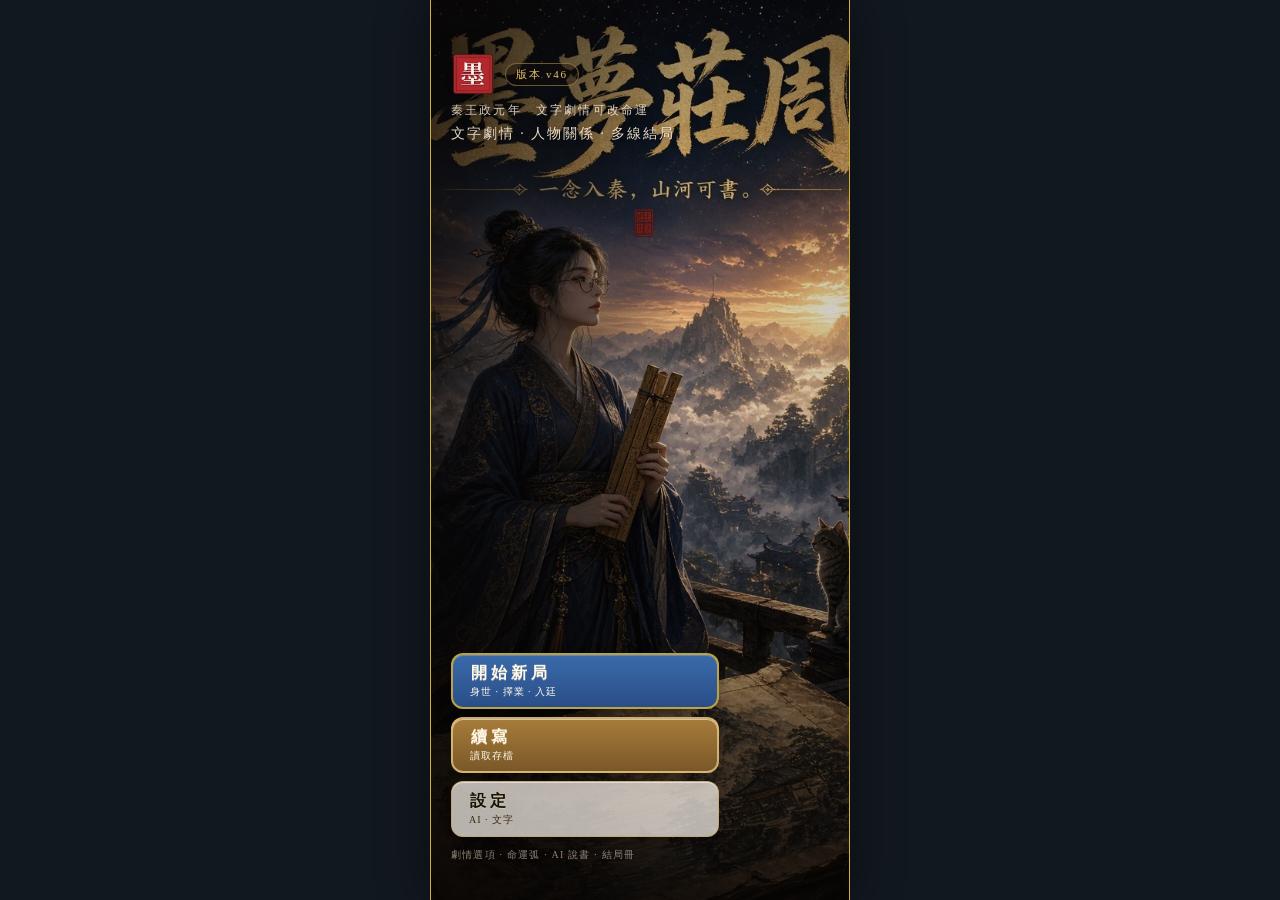
<file: index.html>
<!DOCTYPE html>
<!-- v46 石金宣紙 UI · chibi 擇業 · 支線 · freeAct · idle AUTO · VN -->
<html lang="zh-Hant">
<head>
<meta charset="utf-8">
<meta name="viewport" content="width=device-width,initial-scale=1,maximum-scale=1,viewport-fit=cover,user-scalable=no">
<meta name="apple-mobile-web-app-capable" content="yes">
<meta name="mobile-web-app-capable" content="yes">
<meta name="apple-mobile-web-app-status-bar-style" content="default">
<meta name="apple-mobile-web-app-title" content="墨夢莊周">
<meta name="format-detection" content="telephone=no,email=no,address=no">
<meta name="theme-color" content="#f6ebe4">
<title>墨夢莊周</title>
<link rel="icon" href="data:image/svg+xml,%3Csvg xmlns='http://www.w3.org/2000/svg' viewBox='0 0 64 64'%3E%3Crect x='4' y='4' width='56' height='56' rx='10' fill='%23b8323a'/%3E%3Ctext x='32' y='44' font-size='34' text-anchor='middle' fill='%23fbf3ee' font-family='serif'%3E墨%3C/text%3E%3C/svg%3E">
<link rel="stylesheet" href="style.css?v=46">
</head>
<body x-apple-data-detectors="false">
<div id="app">
  <!-- 標題 -->
  <section id="screen-title" class="screen on">
    <div class="title-bg" aria-hidden="true">
      <picture>
        <source srcset="assets/bg_title.webp?v=46" type="image/webp">
        <img src="assets/bg_title.jpg?v=46" alt="" decoding="async">
      </picture>
      <div class="title-bg-shade"></div>
    </div>
    <div class="title-content title-poster">
      <div class="title-hero-block">
        <div class="title-brand-row">
          <img class="tseal-img" src="assets/seal_mo.webp?v=46" alt="墨" width="64" height="64" decoding="async">
          <p class="title-ver-inline" id="game-version">版本 v39</p>
        </div>
        <h1>墨夢莊周</h1>
        <p class="subtitle">秦王政元年　文字劇情可改命運</p>
        <p class="title-tagline">文字劇情 · 人物關係 · 多線結局</p>
      </div>
      <div class="tmenu">
        <button type="button" class="tbtn tbtn-primary" id="btn-new"><b>開始新局</b><small>身世 · 擇業 · 入廷</small></button>
        <button type="button" class="tbtn" id="btn-continue" hidden><b>續寫</b><small>讀取存檔</small></button>
        <button type="button" class="tbtn tbtn-ghost" id="btn-settings-title"><b>設定</b><small>AI · 文字</small></button>
      </div>
      <p class="tfoot">劇情選項 · 命運弧 · AI 說書 · 結局冊</p>
    </div>
  </section>

  <!-- 身世創建 -->
  <section id="screen-create" class="screen" hidden>
    <div class="career-wrap parchment create-wrap">
      <h2>身世</h2>
      <p class="career-blurb">秦王政元年。嬴政新立，呂不韋為相邦。先書汝之姓名出身。</p>
      <label class="field">姓名
        <input type="text" id="create-name" maxlength="8" placeholder="例：豆豆" autocomplete="off" value="豆豆">
      </label>
      <div class="field">
        <span class="flabel">性別</span>
        <div class="seg-row" id="gender-row">
          <button type="button" class="chip-card" data-gender="m">男</button>
          <button type="button" class="chip-card" data-gender="f">女</button>
          <button type="button" class="chip-card active" data-gender="x">不顯</button>
        </div>
      </div>
      <div class="field" id="disguise-field" hidden>
        <span class="flabel">女扮男裝</span>
        <label class="field check"><input type="checkbox" id="create-disguise"> 以男子裝束行走江湖（易入禁地，有識破風險）</label>
      </div>
      <div class="field" id="disguise-m-field" hidden>
        <span class="flabel">男扮女裝</span>
        <label class="field check"><input type="checkbox" id="create-disguise-m"> 以女子裝束行走（易近女眷／后宮外，有識破風險）</label>
      </div>
      <div class="field">
        <span class="flabel">出身</span>
        <div class="origin-grid" id="origin-grid"></div>
      </div>
      <label class="field">志向（可空）
        <input type="text" id="create-goal" maxlength="24" placeholder="例：富甲一方／效力王廷／改寫命運" autocomplete="off">
      </label>
      <div class="field">
        <span class="flabel">世界模式</span>
        <div class="seg-row" id="wmode-row">
          <button type="button" class="chip-card active" data-wmode="history"><strong>史實軌道</strong><span>天下依史推演，你可改史</span></button>
          <button type="button" class="chip-card" data-wmode="free"><strong>高度自由</strong><span>史實權重低，世界隨你與隨機</span></button>
        </div>
      </div>
    </div>
    <div class="create-actions" id="create-actions">
      <button type="button" class="btn ghost" id="btn-create-back">返回</button>
      <button type="button" class="btn primary" id="btn-create-next">確定 · 下一步</button>
    </div>
  </section>

  <!-- 選職業 -->
  <section id="screen-career" class="screen" hidden>
    <div class="career-wrap parchment">
      <h2>擇業開局</h2>
      <p class="career-blurb" id="career-blurb">秦王政元年，墨夢初開。汝欲以何業立足？</p>
      <div class="career-grid" id="career-grid"></div>
      <button type="button" class="btn ghost" id="btn-career-back">返回</button>
    </div>
  </section>

  <!-- 主遊戲 · 國風 VN 殼 -->
  <section id="screen-game" class="screen vn parchment-shell vn-text-mode" hidden>
    <!-- 全屏場景 -->
    <div class="vn-stage" id="adventure-scene">
      <picture id="scene-pic">
        <source id="scene-webp" srcset="assets/bg_busy_farm.webp?v=46" type="image/webp">
        <img id="scene-img" src="assets/bg_busy_farm.webp?v=46" alt="場景" class="scene-img" decoding="async">
      </picture>
      <div class="season-tint" id="season-tint" data-season="0"></div>
      <canvas id="worker-layer" class="worker-layer" aria-hidden="true" hidden></canvas>
      <div class="vn-fx" aria-hidden="true"></div>
      <div class="vn-char" id="vn-char" hidden>
        <img id="portrait-img" alt="" decoding="async">
      </div>
    </div>

    <!-- 頂欄 · v26 卷軸 HUD：頭像＋等級戰力＋資源圖標 -->
    <header id="hud" class="hud-scroll">
      <div class="hud-left">
        <button type="button" id="hSeal" class="hud-avatar-btn" aria-label="狀態" title="開啟行事">
          <img id="hud-avatar" src="assets/face_hero.webp?v=46" alt="主角" width="56" height="56" decoding="async">
          <span id="hDaySeal" class="hud-seal-badge">春</span>
          <small id="hPer" hidden>晨</small>
        </button>
        <div id="hInfo" class="hud-meta">
          <div class="hud-title-row">
            <span id="hud-title" class="hud-title">修仙小道</span>
            <span id="hud-lv" class="hud-lv">1級</span>
          </div>
          <div class="hud-power" title="戰力"><em>戰力</em><b id="hud-power">0</b></div>
          <div id="hCh" class="hud-dayline"><span id="hud-day">春 · 第1日</span><span class="hud-career-wrap"> · <span id="hud-career">農夫</span></span></div>
          <div id="hPlace" hidden><span id="scene-caption">春光滿阡</span></div>
        </div>
      </div>
      <div id="hStat" class="hud-res">
        <span title="銀兩" class="res res-gold"><i class="ri ri-gold" aria-hidden="true"></i><b id="hud-gold">80</b></span>
        <span title="存糧" class="res res-food"><i class="ri ri-food" aria-hidden="true"></i><b id="hud-food">12</b></span>
        <span title="名望" class="res res-fame"><i class="ri ri-fame" aria-hidden="true"></i><b id="hud-fame">0</b></span>
        <span title="民心" class="res res-people"><i class="ri ri-people" aria-hidden="true"></i><b id="hud-people">8</b></span>
      </div>
      <div id="meters">
        <div class="mt mt-food" title="飽"><em>飽</em><i><b id="m-food" style="width:60%"></b></i></div>
        <div class="mt mt-hp" title="體"><em>體</em><i><b id="m-hp" style="width:80%;height:80%"></b></i></div>
        <div class="mt mt-fame" title="名"><em>名</em><i><b id="m-fame" style="width:10%"></b></i></div>
        <div class="mt mt-people" title="民"><em>民</em><i><b id="m-people" style="width:10%"></b></i></div>
        <div class="mt tmp mt-combat" title="戰況／勢力"><em id="hud-faction">獨</em><span id="hud-combat">HP 80</span></div>
        <div class="mt mt-attrs" title="主角屬性" id="hud-attrs-wrap"><em>屬</em><span id="hud-attrs">武0 護0 身0 智0 辯0 運0</span></div>
      </div>
      <div id="hud-ver" class="hud-ver" title="版本">v46</div>
    </header>
    <div id="place-chip" aria-live="polite"><span id="place-chip-label">田莊</span></div>

    <!-- v35 文字劇情主面板 -->
    <div id="story-panel" class="story-panel" aria-live="polite">
      <div class="story-meta">
        <span id="story-chapter" class="story-chapter">序</span>
        <span id="story-speaker" class="story-speaker">旁白</span>
      </div>
      <div id="story-text" class="story-text">墨夢初開。選擇將改寫秦際天下。</div>
      <div id="story-ai-beat" class="story-ai-beat" hidden></div>
      <div id="story-npc-act" class="story-npc-act" hidden></div>
      <div id="story-choices" class="story-choices" role="group" aria-label="劇情選項"></div>
      <div id="story-free" class="story-free" aria-label="自由行動">
        <div class="story-free-modes" role="group" aria-label="想說或想做">
          <button type="button" class="seg active" data-free="say" id="free-mode-say">想說</button>
          <button type="button" class="seg" data-free="do" id="free-mode-do">想做</button>
        </div>
        <div class="story-free-row">
          <input type="text" id="story-free-input" maxlength="160" placeholder="輸入想說的話／想做的事…" autocomplete="off" enterkeyhint="send">
          <button type="button" class="btn primary slim" id="story-free-send">送出</button>
        </div>
        <p class="tiny muted story-free-hint">輸入想說／想做：在場人物會對白並可能行動（離去／贈禮／跟隨／開門／邀約等），亦可推進劇情節點（有 AI 更靈活；無則離線）。</p>
      </div>
      <p id="story-hint" class="story-hint tiny muted">點選項或自由輸入推進 · 底欄「繼續」可回到此處</p>
    </div>

    <!-- 對白羊皮紙（次要日誌） -->
    <div id="box" class="vn-log-box">
      <div id="nameplate" class="on"><span id="np-name">你</span></div>
      <div id="quick">
        <button type="button" id="q-log" aria-label="回顧" class="fab fab-ghost">回顧</button>
        <button type="button" id="q-save" aria-label="存檔" class="fab">存檔</button>
        <button type="button" id="q-act" aria-label="劇情支線" class="fab fab-primary">支線</button>
        <!-- v46：支線開 sheet-side；AUTO 喺閒務；freeAct 推進劇情 -->
      </div>
      <div id="txt" aria-live="polite">
        <div id="status-text" class="nar">秦王政元年。讀劇情、點選項——選擇改旗標與命運弧。史實可被你改寫。</div>
        <div id="world-line" class="world-line">少年秦王即位，呂不韋為相邦。</div>
        <div id="day-guide" class="day-guide" aria-live="polite">晨 · 第1日 · 跟隨文字劇情選擇推進。</div>
        <div id="story-log"></div>
      </div>
      <span id="auto-label" class="auto-off" hidden>AUTO 關</span>
      <div id="inrow">
        <button type="button" id="mode-chip" class="mchip" data-say="say">💬說</button>
        <input type="text" id="free-input" maxlength="120" placeholder="對眼前的人說…" autocomplete="off" enterkeyhint="send">
        <button type="button" id="free-send" aria-label="送出">送</button>
      </div>
    </div>

    <!-- 底欄 · v26 圓形圖標 Dock -->
    <nav id="tabs" class="tabs-dock" aria-label="主選單">
      <button type="button" id="tab-story" data-t="story"><i class="tab-ico"><img src="assets/ui/pin_map.webp?v=46" alt="" width="40" height="40" decoding="async"></i><span>繼續</span><em class="tab-dot" id="story-dot" hidden></em></button>
      <button type="button" id="tab-map" data-t="map"><i class="tab-ico"><img src="assets/ui/pin_map.webp?v=46" alt="" width="40" height="40" decoding="async"></i><span>場景</span><em class="tab-dot" id="map-dot" hidden></em></button>
      <button type="button" id="tab-idle" data-t="idle"><i class="tab-ico"><img src="assets/ui/pin_farm.webp?v=46" alt="" width="40" height="40" decoding="async"></i><span>閒務</span><em class="tab-dot" id="idle-dot" hidden></em></button>
      <button type="button" id="btn-bag" data-t="bag"><i class="tab-ico"><img src="assets/ui/pin_bag.webp?v=46" alt="" width="40" height="40" decoding="async"></i><span>行囊</span></button>
      <button type="button" id="tab-ppl" data-t="ppl"><i class="tab-ico"><img src="assets/ui/pin_ppl.webp?v=46" alt="" width="40" height="40" decoding="async"></i><span>人脈</span><em class="tab-dot" id="ppl-dot" hidden></em></button>
      <button type="button" id="btn-quest" data-t="quest"><i class="tab-ico"><img src="assets/ui/pin_quest.webp?v=46" alt="" width="40" height="40" decoding="async"></i><span>差事</span><em id="quest-dot" hidden></em></button>
      <button type="button" id="btn-menu" data-t="menu"><i class="tab-ico"><img src="assets/ui/pin_menu.webp?v=46" alt="" width="40" height="40" decoding="async"></i><span>選單</span><em class="tab-dot" id="menu-dot" hidden></em></button>
    </nav>
    <!-- 職業裝飾列（主畫面底部點綴，窄屏可捲） -->
    <div id="career-strip" class="career-strip" aria-hidden="true" hidden>
      <figure><img src="assets/char_farmer_m.webp?v=46" alt=""><figcaption>農夫</figcaption></figure>
      <figure><img src="assets/char_doctor.webp?v=46" alt=""><figcaption>醫者</figcaption></figure>
      <figure><img src="assets/char_merchant.webp?v=46" alt=""><figcaption>商賈</figcaption></figure>
      <figure><img src="assets/char_soldier.webp?v=46" alt=""><figcaption>武卒</figcaption></figure>
      <figure><img src="assets/char_scholar.webp?v=46" alt=""><figcaption>書生</figcaption></figure>
      <figure><img src="assets/char_craftsman.webp?v=46" alt=""><figcaption>工匠</figcaption></figure>
      <figure><img src="assets/char_hunter.webp?v=46" alt=""><figcaption>獵戶</figcaption></figure>
      <figure><img src="assets/char_ranger.webp?v=46" alt=""><figcaption>遊俠</figcaption></figure>
      <figure><img src="assets/char_scribe.webp?v=46" alt=""><figcaption>書吏</figcaption></figure>
      <figure><img src="assets/char_courier.webp?v=46" alt=""><figcaption>驛使</figcaption></figure>
      <figure><img src="assets/char_smith.webp?v=46" alt=""><figcaption>鐵匠</figcaption></figure>
      <figure><img src="assets/char_agent.webp?v=46" alt=""><figcaption>細作</figcaption></figure>
      <figure><img src="assets/char_boatman.webp?v=46" alt=""><figcaption>津卒</figcaption></figure>
      <figure><img src="assets/char_herbalist.webp?v=46" alt=""><figcaption>採藥</figcaption></figure>
      <figure><img src="assets/char_diviner.webp?v=46" alt=""><figcaption>卜者</figcaption></figure>
    </div>

    <!-- 隱藏舊 mode-tab 供腳本切換狀態（地圖內按鈕會同步） -->
    <nav class="mode-tabs" role="tablist" aria-label="場景" hidden>
      <button type="button" class="mode-tab" data-mode="hut">陋室</button>
      <button type="button" class="mode-tab active" data-mode="farm">田莊</button>
      <button type="button" class="mode-tab" data-mode="village">村落</button>
      <button type="button" class="mode-tab" data-mode="market">市井</button>
      <button type="button" class="mode-tab" data-mode="clinic">藥廬</button>
      <button type="button" class="mode-tab" data-mode="drill">校場</button>
      <button type="button" class="mode-tab" data-mode="wild">山野</button>
      <button type="button" class="mode-tab" data-mode="garden">園林</button>
      <button type="button" class="mode-tab" data-mode="swim">水塘</button>
      <button type="button" class="mode-tab" data-mode="moon">夜宴</button>
      <button type="button" class="mode-tab" data-mode="mine">礦坑</button>
      <button type="button" class="mode-tab" data-mode="post">驛道</button>
      <button type="button" class="mode-tab" data-mode="tavern">酒肆</button>
      <button type="button" class="mode-tab" data-mode="academy">書塾</button>
      <button type="button" class="mode-tab" data-mode="frontier">邊關</button>
      <button type="button" class="mode-tab" data-mode="xianyang">咸陽</button>
      <button type="button" class="mode-tab" data-mode="palace">宮城外</button>
      <button type="button" class="mode-tab" data-mode="xiangbang">相邦府</button>
      <button type="button" class="mode-tab" data-mode="taihou">太后宮外</button>
      <button type="button" class="mode-tab" data-mode="guowei">國尉府</button>
      <button type="button" class="mode-tab" data-mode="keguan">客館</button>
      <button type="button" class="mode-tab" data-mode="guanshi">關市</button>
      <button type="button" class="mode-tab" data-mode="hejin">河津</button>
      <button type="button" class="mode-tab" data-mode="cimiao">祠廟</button>
      <button type="button" class="mode-tab" data-mode="ying">軍營</button>
      <button type="button" class="mode-tab" data-mode="ruins">廢墟</button>
      <button type="button" class="mode-tab" data-mode="crypt">古墓</button>
      <button type="button" class="mode-tab" data-mode="marsh">澤地</button>
      <button type="button" class="mode-tab" data-mode="tea">云海茶寮</button>
      <button type="button" class="mode-tab" data-mode="forge">鐵鋪</button>
      <button type="button" class="mode-tab" data-mode="wood">木作坊</button>
      <button type="button" class="mode-tab" data-mode="incense">香鋪</button>
      <button type="button" class="mode-tab" data-mode="weave">織坊</button>
      <button type="button" class="mode-tab" data-mode="study">書齋</button>
      <button type="button" class="mode-tab" data-mode="yard">庭院</button>
      <button type="button" class="mode-tab" data-mode="wish">祈願樹</button>
      <button type="button" class="mode-tab" data-mode="persimmon">霜柿山居</button>
      <button type="button" class="mode-tab" data-mode="canal">漕幫碼頭</button>
      <button type="button" class="mode-tab" data-mode="bridge">長橋</button>
      <button type="button" class="mode-tab" data-mode="terraces">層田</button>
      <button type="button" class="mode-tab" data-mode="iron_league">鐵盟坊</button>
      <button type="button" class="mode-tab" data-mode="stargaze">觀星隱廬</button>
      <button type="button" class="mode-tab" data-mode="poplar">胡楊洲</button>
      <button type="button" class="mode-tab" data-mode="dragon_bridge">雙龍橋</button>
      <button type="button" class="mode-tab" data-mode="canal_hq">漕幫總壇</button>
      <button type="button" class="mode-tab" data-mode="tea_master">品茗室</button>
      <button type="button" class="mode-tab" data-mode="sword_wash">浣劍居</button>
      <button type="button" class="mode-tab" data-mode="gorge">雲縫谷</button>
      <button type="button" class="mode-tab" data-mode="paper">紙坊</button>
      <button type="button" class="mode-tab" data-mode="rain_hut">聽雨廬</button>
      <button type="button" class="mode-tab" data-mode="ink_pool">墨池齋</button>
      <button type="button" class="mode-tab" data-mode="dye">染坊</button>
      <button type="button" class="mode-tab" data-mode="rainy_tea">雨亭茶寮</button>
      <button type="button" class="mode-tab" data-mode="brewery">酒坊</button>
      <button type="button" class="mode-tab" data-mode="pharmacy">藥鋪</button>
      <button type="button" class="mode-tab" data-mode="stone_forest">石林</button>
      <button type="button" class="mode-tab" data-mode="garden_water">水榭園</button>
    </nav>


    <!-- v43 閒務・自動：種田／打鐵／挖掘／副本 -->
    <div id="sheet-idle" class="sheet" hidden>
      <div class="shead">
        <button type="button" class="sx" id="idle-x">✕</button>
        <h2>閒務・自動</h2>
        <p class="shead-sub" id="idle-sub">種田 · 打鐵 · 挖掘 · 副本</p>
      </div>
      <div class="sbody idle-body">
        <p class="idle-lead tiny muted">把稼穡／鍛造／採掘／打怪收成一類。AUTO 只喺呢度開——劇情頁唔再放 AUTO。</p>
        <div class="idle-cats" role="tablist" aria-label="閒務分類">
          <button type="button" class="idle-cat active" data-idle="farm" id="idle-cat-farm">
            <span class="idle-cat-ico">田</span>
            <span class="idle-cat-name">種田</span>
            <span class="idle-cat-tip">田莊稼穡</span>
          </button>
          <button type="button" class="idle-cat" data-idle="forge" id="idle-cat-forge">
            <span class="idle-cat-ico">鐵</span>
            <span class="idle-cat-name">打鐵</span>
            <span class="idle-cat-tip">鐵鋪鍛造</span>
          </button>
          <button type="button" class="idle-cat" data-idle="mine" id="idle-cat-mine">
            <span class="idle-cat-ico">礦</span>
            <span class="idle-cat-name">挖掘</span>
            <span class="idle-cat-tip">礦坑採掘</span>
          </button>
          <button type="button" class="idle-cat" data-idle="dungeon" id="idle-cat-dungeon">
            <span class="idle-cat-ico">副</span>
            <span class="idle-cat-name">打副本</span>
            <span class="idle-cat-tip">山野／谷／林等</span>
          </button>
        </div>

        <div class="idle-dungeon-pick" id="idle-dungeon-pick" hidden>
          <p class="label tiny">副本地點</p>
          <div class="idle-d-list" role="group" aria-label="副本">
            <button type="button" class="idle-d active" data-dungeon="wild">山野</button>
            <button type="button" class="idle-d" data-dungeon="drill">校場</button>
            <button type="button" class="idle-d" data-dungeon="frontier">邊關</button>
            <button type="button" class="idle-d" data-dungeon="ruins">廢墟</button>
            <button type="button" class="idle-d" data-dungeon="crypt">古墓</button>
            <button type="button" class="idle-d" data-dungeon="marsh">澤地</button>
            <button type="button" class="idle-d" data-dungeon="gorge">雲縫谷</button>
            <button type="button" class="idle-d" data-dungeon="stone_forest">石林</button>
          </div>
        </div>

        <div class="idle-status parchment-lite" id="idle-status">
          <div class="idle-status-row">
            <span id="idle-cur">當前：種田</span>
            <span id="idle-auto-state" class="idle-auto-off">AUTO 關</span>
          </div>
          <p class="tiny muted" id="idle-hint">揀分類後開 AUTO，會喺該類自動稼穡／鍛造／採掘／作戰；體力過低會回陋室歇息。</p>
        </div>

        <div class="idle-controls">
          <button type="button" class="btn primary auto-btn idle-auto-main" id="btn-idle-auto">AUTO</button>
          <button type="button" class="btn" id="btn-idle-go">前往操作</button>
          <button type="button" class="btn ghost" id="btn-idle-stop" hidden>停止 AUTO</button>
        </div>

        <div class="idle-farm-dirs" id="idle-farm-dirs">
          <p class="label tiny">種田方針（AUTO 時）</p>
          <div class="directives idle-dirs" role="group" aria-label="方針">
            <button type="button" class="dir active" data-dir="grain">多種糧</button>
            <button type="button" class="dir" data-dir="money">多賺錢</button>
            <button type="button" class="dir" data-dir="expand">擴田優先</button>
            <button type="button" class="dir" data-dir="winter">存糧過冬</button>
          </div>
        </div>
      </div>
    </div>

    <!-- v46 劇情支線 -->
    <div id="sheet-side" class="sheet" hidden>
      <div class="shead">
        <button type="button" class="sx" id="side-x">✕</button>
        <h2>支線</h2>
        <p class="shead-sub" id="side-sub">出身與職業會解鎖不同小路</p>
      </div>
      <div class="sbody side-body">
        <p class="tiny muted side-lead">點可接支線即可跳入劇情。已完／未解鎖會灰掉。與底欄「差事」不同：呢度係劇情短篇，唔係領獎清單。</p>
        <div id="side-list" class="side-list" role="list"></div>
      </div>
    </div>

    <!-- 地圖羊皮紙 -->
    <div id="sheet-map" class="sheet" hidden>
      <div class="shead">
        <button type="button" class="sx" id="map-x">✕</button>
        <h2>墨夢輿圖</h2>
        <p class="shead-sub" id="map-date">春 · 第1日</p>
      </div>
      <div class="sbody map-body">
        <div class="map-pins" id="map-pins">
          <button type="button" class="pin" data-mode="hut"><span class="ps">陋</span><span class="pn">陋室</span></button>
          <button type="button" class="pin" data-mode="farm"><span class="ps">田</span><span class="pn">田莊</span></button>
          <button type="button" class="pin" data-mode="village"><span class="ps">村</span><span class="pn">村落</span></button>
          <button type="button" class="pin" data-mode="market"><span class="ps">井</span><span class="pn">市井</span></button>
          <button type="button" class="pin" data-mode="clinic"><span class="ps">藥</span><span class="pn">藥廬</span></button>
          <button type="button" class="pin" data-mode="drill"><span class="ps">校</span><span class="pn">校場</span></button>
          <button type="button" class="pin" data-mode="wild"><span class="ps">崖</span><span class="pn">山野</span></button>
          <button type="button" class="pin" data-mode="garden"><span class="ps">園</span><span class="pn">園林</span></button>
          <button type="button" class="pin" data-mode="swim"><span class="ps">塘</span><span class="pn">水塘</span></button>
          <button type="button" class="pin" data-mode="moon"><span class="ps">宴</span><span class="pn">夜宴</span></button>
          <button type="button" class="pin" data-mode="mine"><span class="ps">礦</span><span class="pn">礦坑</span></button>
          <button type="button" class="pin" data-mode="post"><span class="ps">驛</span><span class="pn">驛道</span></button>
          <button type="button" class="pin" data-mode="tavern"><span class="ps">酒</span><span class="pn">酒肆</span></button>
          <button type="button" class="pin" data-mode="academy"><span class="ps">塾</span><span class="pn">書塾</span></button>
          <button type="button" class="pin" data-mode="frontier"><span class="ps">關</span><span class="pn">邊關</span></button>
          <button type="button" class="pin" data-mode="xianyang"><span class="ps">咸</span><span class="pn">咸陽</span></button>
          <button type="button" class="pin" data-mode="palace"><span class="ps">宮</span><span class="pn">宮城外</span></button>
          <button type="button" class="pin" data-mode="xiangbang"><span class="ps">相</span><span class="pn">相邦府</span></button>
          <button type="button" class="pin" data-mode="taihou"><span class="ps">后</span><span class="pn">太后宮外</span></button>
          <button type="button" class="pin" data-mode="guowei"><span class="ps">尉</span><span class="pn">國尉府</span></button>
          <button type="button" class="pin" data-mode="keguan"><span class="ps">客</span><span class="pn">客館</span></button>
          <button type="button" class="pin" data-mode="guanshi"><span class="ps">關</span><span class="pn">關市</span></button>
          <button type="button" class="pin" data-mode="hejin"><span class="ps">津</span><span class="pn">河津</span></button>
          <button type="button" class="pin" data-mode="cimiao"><span class="ps">祠</span><span class="pn">祠廟</span></button>
          <button type="button" class="pin" data-mode="ying"><span class="ps">營</span><span class="pn">軍營</span></button>
          <button type="button" class="pin" data-mode="ruins"><span class="ps">墟</span><span class="pn">廢墟</span></button>
          <button type="button" class="pin" data-mode="crypt"><span class="ps">塚</span><span class="pn">古墓</span></button>
          <button type="button" class="pin" data-mode="marsh"><span class="ps">澤</span><span class="pn">澤地</span></button>
          <button type="button" class="pin" data-mode="tea"><span class="ps">茶</span><span class="pn">云海茶寮</span></button>
          <button type="button" class="pin" data-mode="forge"><span class="ps">鐵</span><span class="pn">鐵鋪</span></button>
          <button type="button" class="pin" data-mode="wood"><span class="ps">木</span><span class="pn">木作坊</span></button>
          <button type="button" class="pin" data-mode="incense"><span class="ps">香</span><span class="pn">香鋪</span></button>
          <button type="button" class="pin" data-mode="weave"><span class="ps">織</span><span class="pn">織坊</span></button>
          <button type="button" class="pin" data-mode="study"><span class="ps">齋</span><span class="pn">書齋</span></button>
          <button type="button" class="pin" data-mode="yard"><span class="ps">庭</span><span class="pn">庭院</span></button>
          <button type="button" class="pin" data-mode="wish"><span class="ps">祈</span><span class="pn">祈願樹</span></button>
          <button type="button" class="pin" data-mode="persimmon"><span class="ps">柿</span><span class="pn">霜柿山居</span></button>
          <button type="button" class="pin" data-mode="canal"><span class="ps">漕</span><span class="pn">漕幫碼頭</span></button>
          <button type="button" class="pin" data-mode="bridge"><span class="ps">橋</span><span class="pn">長橋</span></button>
          <button type="button" class="pin" data-mode="terraces"><span class="ps">層</span><span class="pn">層田</span></button>
          <button type="button" class="pin" data-mode="iron_league"><span class="ps">盟</span><span class="pn">鐵盟坊</span></button>
          <button type="button" class="pin" data-mode="stargaze"><span class="ps">星</span><span class="pn">觀星隱廬</span></button>
          <button type="button" class="pin" data-mode="poplar"><span class="ps">楊</span><span class="pn">胡楊洲</span></button>
          <button type="button" class="pin" data-mode="dragon_bridge"><span class="ps">龍</span><span class="pn">雙龍橋</span></button>
          <button type="button" class="pin" data-mode="canal_hq"><span class="ps">壇</span><span class="pn">漕幫總壇</span></button>
          <button type="button" class="pin" data-mode="tea_master"><span class="ps">茗</span><span class="pn">品茗室</span></button>
          <button type="button" class="pin" data-mode="sword_wash"><span class="ps">浣</span><span class="pn">浣劍居</span></button>
          <button type="button" class="pin" data-mode="gorge"><span class="ps">縫</span><span class="pn">雲縫谷·副本</span></button>
          <button type="button" class="pin" data-mode="paper"><span class="ps">紙</span><span class="pn">紙坊</span></button>
          <button type="button" class="pin" data-mode="rain_hut"><span class="ps">雨</span><span class="pn">聽雨廬</span></button>
          <button type="button" class="pin" data-mode="ink_pool"><span class="ps">墨</span><span class="pn">墨池齋</span></button>
          <button type="button" class="pin" data-mode="dye"><span class="ps">染</span><span class="pn">染坊</span></button>
          <button type="button" class="pin" data-mode="rainy_tea"><span class="ps">亭</span><span class="pn">雨亭茶寮</span></button>
          <button type="button" class="pin" data-mode="brewery"><span class="ps">釀</span><span class="pn">酒坊</span></button>
          <button type="button" class="pin" data-mode="pharmacy"><span class="ps">鋪</span><span class="pn">藥鋪</span></button>
          <button type="button" class="pin" data-mode="stone_forest"><span class="ps">石</span><span class="pn">石林·副本</span></button>
          <button type="button" class="pin" data-mode="garden_water"><span class="ps">榭</span><span class="pn">水榭園</span></button>
        </div>
        <div id="map-battle-bar" class="map-battle-bar" hidden>
          <p class="map-battle-warn">⚠ 戰鬥未結束——會卡住遠行</p>
          <div class="map-battle-acts">
            <button type="button" class="btn primary choice-tap" id="btn-map-end-battle">結束戰鬥</button>
            <button type="button" class="btn choice-tap" id="btn-map-flee-hut">逃回陋室</button>
          </div>
        </div>
        <p class="note" id="map-note">秦王政元年輿圖。點選前往（耗體力）。新開茶寮／工坊／庭院／碼頭等。人物會按晨午暮夜自主走動。</p>
      </div>
    </div>

    <!-- 行事羊皮紙：田畝／戰鬥／坊市操作 -->
    <div id="sheet-act" class="sheet" hidden>
      <div class="shead">
        <button type="button" class="sx" id="act-x">✕</button>
        <h2 id="act-title">行事</h2>
      </div>
      <div class="sbody act-body">
        <div class="act-scene" id="act-scene">
          <img id="act-scene-img" src="assets/bg_busy_farm.webp?v=46" alt="場景" class="act-scene-img" decoding="async">
          <canvas id="act-worker-layer" class="act-worker-layer" aria-hidden="true"></canvas>
          <div class="act-scene-cap" id="act-scene-cap">場景人物走動</div>
        </div>
        <div class="plot-card plot-card-compact" id="plot-card">
          <div class="plot-card-head">
            <span class="plot-card-title">田畦</span>
            <span class="plot-card-hint" id="plot-hint">點畦操作 · 工人喺上圖走動</span>
          </div>
          <div class="plot-canvas-wrap">
            <canvas id="farm" width="360" height="120" aria-label="田畦操作格"></canvas>
          </div>
        </div>

        <div class="mode-panel" id="farm-panel">
          <div class="directives" role="group" aria-label="方針">
            <button type="button" class="dir active" data-dir="grain">多種糧</button>
            <button type="button" class="dir" data-dir="money">多賺錢</button>
            <button type="button" class="dir" data-dir="expand">擴田優先</button>
            <button type="button" class="dir" data-dir="winter">存糧過冬</button>
          </div>
          <div class="controls">
            <button type="button" class="btn auto-btn" id="btn-auto">AUTO</button>
            <button type="button" class="btn" id="btn-water-all">全澆</button>
            <button type="button" class="btn" id="btn-harvest">收成</button>
            <button type="button" class="btn" id="btn-sell">賣出</button>
            <button type="button" class="btn" id="btn-expand">擴田</button>
            <button type="button" class="btn" id="btn-nextday">過一時</button>
          </div>
          <div class="crop-pick" id="crop-pick">
            <span class="label">種子</span>
            <button type="button" class="crop-btn active" data-crop="rice">稻</button>
            <button type="button" class="crop-btn" data-crop="veg">菜</button>
            <button type="button" class="crop-btn" data-crop="flower">花</button>
            <button type="button" class="crop-btn" data-crop="wheat">麥</button>
          </div>
        </div>

        <div class="mode-panel" id="village-panel" hidden>
          <p class="mode-blurb">村落日令、鄉鄰對白送禮；勢力來訪時於差事／事件中回應。</p>
          <div class="order-board parchment-mini" id="order-board"></div>
          <div class="village-scroll">
            <h3 class="panel-h">鄉鄰</h3>
            <div id="npc-list" class="villager-list"></div>
          </div>
          <div class="controls">
            <button type="button" class="btn auto-btn" id="btn-auto-v">AUTO</button>
            <button type="button" class="btn" id="btn-talk-npc">對白</button>
            <button type="button" class="btn" id="btn-gift-npc">送禮</button>
            <button type="button" class="btn" id="btn-submit-order">交日令</button>
          </div>
        </div>

        <div class="mode-panel" id="market-panel" hidden>
          <div class="panel-h-row"><span class="panel-h">坊市貨架</span><span class="tiny" id="market-stat">銀 —</span></div>
          <div id="shop-grid" class="shop-grid"></div>
          <div class="panel-h-row"><span class="panel-h">製物</span></div>
          <div id="craft-list" class="craft-list"></div>
          <div class="controls">
            <button type="button" class="btn auto-btn" id="btn-auto-mkt">AUTO</button>
            <button type="button" class="btn" id="btn-sell-all">全賣材料</button>
            <button type="button" class="btn" id="btn-buy-seed">買種子</button>
            <button type="button" class="btn" id="btn-buy-food">買糧包</button>
            <button type="button" class="btn" id="btn-hire">僱長工</button>
          </div>
        </div>

        <div class="mode-panel" id="clinic-panel" hidden>
          <div class="panel-h-row"><span class="panel-h">藥材櫃</span><span class="tiny" id="clinic-inv">草藥 —</span></div>
          <div id="herb-chips" class="chip-row"></div>
          <div class="panel-h-row"><span class="panel-h">煉劑</span></div>
          <div id="clinic-list" class="craft-list"></div>
          <div class="controls">
            <button type="button" class="btn auto-btn" id="btn-auto-clinic">AUTO</button>
            <button type="button" class="btn primary" id="btn-gather-herb">採藥</button>
            <button type="button" class="btn" id="btn-gather-flower">採花</button>
            <button type="button" class="btn" id="btn-heal-self">服藥回血</button>
            <button type="button" class="btn" id="btn-clinic-charity">義診施藥</button>
          </div>
        </div>

        <div class="mode-panel" id="drill-panel" hidden>
          <div class="dungeon-stats">
            <span id="drill-stat">校場練兵</span>
            <span id="drill-gear">裝備 0</span>
            <span id="drill-power">戰力 —</span>
          </div>
          <div id="drill-enemy" class="enemy-preview"></div>
          <div class="controls">
            <button type="button" class="btn auto-btn" id="btn-auto-drill">AUTO</button>
            <button type="button" class="btn primary" id="btn-drill-fight">對練</button>
            <button type="button" class="btn" id="btn-flee-drill" hidden>撤退</button>
          </div>
          <p class="mode-blurb tiny-blurb">對練掉落較弱裝備 · 點場景亦可手動攻擊</p>
        </div>

        <div class="mode-panel" id="wild-panel" hidden>
          <div class="dungeon-stats">
            <span id="wild-floor">山層 1</span>
            <span id="wild-best">最深 0</span>
            <span id="wild-gear">裝備 0</span>
            <span id="wild-power">戰力 —</span>
          </div>
          <div id="wild-enemy" class="enemy-preview"></div>
          <div id="forage-loot" class="chip-row"></div>
          <div class="controls">
            <button type="button" class="btn auto-btn" id="btn-auto-wild">AUTO</button>
            <button type="button" class="btn primary" id="btn-wild-fight">入山</button>
            <button type="button" class="btn" id="btn-forage">採集</button>
            <button type="button" class="btn" id="btn-flee-wild" hidden>撤退</button>
            <button type="button" class="btn" id="btn-deeper">更深</button>
          </div>
          <p class="mode-blurb tiny-blurb">打怪掉裝備 · 採集得草藥礦石 · AUTO 自動作戰</p>
        </div>

        <div class="mode-panel" id="garden-panel" hidden>
          <div class="panel-h-row"><span class="panel-h">園中人脈</span><span class="tiny" id="leisure-stat-garden">體力 —</span></div>
          <div id="garden-aff" class="aff-mini-list"></div>
          <div class="controls">
            <button type="button" class="btn auto-btn" id="btn-auto-garden">AUTO</button>
            <button type="button" class="btn primary" id="btn-garden" data-leisure="garden">閒步</button>
            <button type="button" class="btn" id="btn-garden-meet">偶遇</button>
            <button type="button" class="btn" id="btn-garden-flower">賞花</button>
          </div>
        </div>
        <div class="mode-panel" id="swim-panel" hidden>
          <div class="panel-h-row"><span class="panel-h">釣點</span><span class="tiny" id="leisure-stat-swim">體力 —</span></div>
          <div id="fish-spots" class="fish-spots"></div>
          <div class="controls">
            <button type="button" class="btn auto-btn" id="btn-auto-swim">AUTO</button>
            <button type="button" class="btn primary" id="btn-swim" data-leisure="swim">洗濯</button>
            <button type="button" class="btn" id="btn-fish">釣魚</button>
          </div>
        </div>
        <div class="mode-panel" id="moon-panel" hidden>
          <p class="mode-blurb">夜宴聚飲：銀夠則辦，增名聲民心；銀不足會明示。</p>
          <div class="moon-guests" id="moon-guests" aria-label="賓客"></div>
          <p class="tiny" id="leisure-stat-moon">體力 —</p>
          <div class="controls">
            <button type="button" class="btn auto-btn" id="btn-auto-moon">AUTO</button>
            <button type="button" class="btn primary" id="btn-moon" data-leisure="moon">辦宴（12銀）</button>
          </div>
        </div>

        <div class="mode-panel" id="mine-panel" hidden>
          <div class="dungeon-stats">
            <span id="mine-depth">礦層 1</span>
            <span id="mine-ore">礦石 0</span>
            <span id="mine-fatigue">體力 —</span>
          </div>
          <div id="mine-loot" class="chip-row"></div>
          <div class="controls">
            <button type="button" class="btn auto-btn" id="btn-auto-mine">AUTO</button>
            <button type="button" class="btn primary" id="btn-mine-dig">開掘</button>
            <button type="button" class="btn" id="btn-mine-deeper">下層</button>
            <button type="button" class="btn" id="btn-mine-fight">遇怪</button>
            <button type="button" class="btn" id="btn-flee-mine" hidden>撤退</button>
          </div>
          <p class="mode-blurb tiny-blurb">開掘得礦石 · 下層風險高 · 偶遇礦妖可戰</p>
        </div>

        <div class="mode-panel" id="post-panel" hidden>
          <div class="panel-h-row"><span class="panel-h">驛路消息</span><span class="tiny" id="post-stat">體力 —</span></div>
          <div id="post-rumors" class="parchment-mini"></div>
          <div class="controls">
            <button type="button" class="btn auto-btn" id="btn-auto-post">AUTO</button>
            <button type="button" class="btn primary" id="btn-post-rest">歇腳復體</button>
            <button type="button" class="btn" id="btn-post-rumor">打聽</button>
            <button type="button" class="btn" id="btn-post-courier">託書（8銀）</button>
          </div>
        </div>

        <div class="mode-panel" id="tavern-panel" hidden>
          <div class="panel-h-row"><span class="panel-h">酒肆座上</span><span class="tiny" id="tavern-stat">銀 —</span></div>
          <div id="tavern-board" class="parchment-mini"></div>
          <div class="controls">
            <button type="button" class="btn auto-btn" id="btn-auto-tavern">AUTO</button>
            <button type="button" class="btn primary" id="btn-tavern-drink">沽酒（6銀）</button>
            <button type="button" class="btn" id="btn-tavern-listen">聽談</button>
            <button type="button" class="btn" id="btn-tavern-gamble">小賭</button>
          </div>
        </div>

        <div class="mode-panel" id="academy-panel" hidden>
          <div class="panel-h-row"><span class="panel-h">書塾課業</span><span class="tiny" id="academy-stat">文才 —</span></div>
          <div id="academy-skills" class="chip-row"></div>
          <div class="controls">
            <button type="button" class="btn auto-btn" id="btn-auto-academy">AUTO</button>
            <button type="button" class="btn primary" id="btn-academy-study">讀卷</button>
            <button type="button" class="btn" id="btn-academy-debate">論辯</button>
            <button type="button" class="btn" id="btn-academy-teach">授鄉鄰</button>
          </div>
        </div>

        <div class="mode-panel" id="frontier-panel" hidden>
          <div class="dungeon-stats">
            <span id="front-floor">邊層 1</span>
            <span id="front-best">最深 0</span>
            <span id="front-gear">裝備 0</span>
            <span id="front-power">戰力 —</span>
          </div>
          <div id="front-enemy" class="enemy-preview"></div>
          <div class="controls">
            <button type="button" class="btn auto-btn" id="btn-auto-frontier">AUTO</button>
            <button type="button" class="btn primary" id="btn-front-fight">出塞</button>
            <button type="button" class="btn" id="btn-front-scout">斥候</button>
            <button type="button" class="btn" id="btn-flee-front" hidden>撤退</button>
            <button type="button" class="btn" id="btn-front-deeper">更深</button>
          </div>
          <p class="mode-blurb tiny-blurb">邊關怪強、掉落佳 · 需體力充足</p>
        </div>

        
        <div class="mode-panel" id="hut-panel" hidden>
          <div class="panel-h-row"><span class="panel-h">陋室</span><span class="tiny" id="hut-stat">體力 —</span></div>
          <p class="mode-blurb" id="hut-blurb">自家陋室。可免費歇息回體，亦可小憩半日。</p>
          <div class="controls">
            <button type="button" class="btn primary choice-tap" id="btn-hut-rest">歇息回體</button>
            <button type="button" class="btn choice-tap" id="btn-hut-nap">小憩半日</button>
            <button type="button" class="btn choice-tap" id="btn-hut-eat">進食（糧1）</button>
            <button type="button" class="btn choice-tap" id="btn-hut-disguise" hidden>更衣扮相</button>
          </div>
          <p class="tiny muted" id="hut-hint">體力過低時記得回陋室。</p>
        </div>

        <div class="mode-panel" id="ruins-panel" hidden>
          <div class="dungeon-stats">
            <span id="ruins-floor">廢墟層 1</span>
            <span id="ruins-best">最深 0</span>
            <span id="ruins-gear">裝備 0</span>
            <span id="ruins-power">戰力 —</span>
          </div>
          <div id="ruins-enemy" class="enemy-preview"></div>
          <div class="controls">
            <button type="button" class="btn auto-btn" id="btn-auto-ruins">AUTO</button>
            <button type="button" class="btn primary" id="btn-ruins-fight">探索遇怪</button>
            <button type="button" class="btn" id="btn-ruins-boss">挑戰魁首</button>
            <button type="button" class="btn" id="btn-flee-ruins" hidden>撤退</button>
            <button type="button" class="btn" id="btn-ruins-deeper">更深</button>
          </div>
          <p class="mode-blurb tiny-blurb">先秦廢墟 · 層深有 Boss · 掉落較佳</p>
        </div>

        <div class="mode-panel" id="crypt-panel" hidden>
          <div class="dungeon-stats">
            <span id="crypt-floor">墓層 1</span>
            <span id="crypt-best">最深 0</span>
            <span id="crypt-gear">裝備 0</span>
            <span id="crypt-power">戰力 —</span>
          </div>
          <div id="crypt-enemy" class="enemy-preview"></div>
          <div class="controls">
            <button type="button" class="btn auto-btn" id="btn-auto-crypt">AUTO</button>
            <button type="button" class="btn primary" id="btn-crypt-fight">探墓</button>
            <button type="button" class="btn" id="btn-crypt-boss">鎮墓獸</button>
            <button type="button" class="btn" id="btn-flee-crypt" hidden>撤退</button>
            <button type="button" class="btn" id="btn-crypt-deeper">更深</button>
          </div>
          <p class="mode-blurb tiny-blurb">古墓陰冷 · Boss 掉紫金裝機率高</p>
        </div>

        <div class="mode-panel" id="marsh-panel" hidden>
          <div class="dungeon-stats">
            <span id="marsh-floor">澤層 1</span>
            <span id="marsh-best">最深 0</span>
            <span id="marsh-gear">裝備 0</span>
            <span id="marsh-power">戰力 —</span>
          </div>
          <div id="marsh-enemy" class="enemy-preview"></div>
          <div class="controls">
            <button type="button" class="btn auto-btn" id="btn-auto-marsh">AUTO</button>
            <button type="button" class="btn primary" id="btn-marsh-fight">涉澤</button>
            <button type="button" class="btn" id="btn-marsh-boss">澤中巨物</button>
            <button type="button" class="btn" id="btn-flee-marsh" hidden>撤退</button>
            <button type="button" class="btn" id="btn-marsh-deeper">更深</button>
          </div>
          <p class="mode-blurb tiny-blurb">澤地濕毒 · 掉草藥與裝備</p>
        </div>

        <div class="mode-panel" id="xianyang-panel" hidden></div>
        <div class="mode-panel" id="palace-panel" hidden></div>
        <div class="mode-panel" id="xiangbang-panel" hidden></div>
        <div class="mode-panel" id="taihou-panel" hidden></div>
        <div class="mode-panel" id="guowei-panel" hidden></div>
        <div class="mode-panel" id="keguan-panel" hidden></div>
        <div class="mode-panel" id="guanshi-panel" hidden></div>
        <div class="mode-panel" id="hejin-panel" hidden></div>
        <div class="mode-panel" id="cimiao-panel" hidden></div>
        <div class="mode-panel" id="ying-panel" hidden></div>


        <div class="mode-panel" id="tea-panel" hidden></div>
        <div class="mode-panel" id="forge-panel" hidden></div>
        <div class="mode-panel" id="wood-panel" hidden></div>
        <div class="mode-panel" id="incense-panel" hidden></div>
        <div class="mode-panel" id="weave-panel" hidden></div>
        <div class="mode-panel" id="study-panel" hidden></div>
        <div class="mode-panel" id="yard-panel" hidden></div>
        <div class="mode-panel" id="wish-panel" hidden></div>
        <div class="mode-panel" id="persimmon-panel" hidden></div>
        <div class="mode-panel" id="canal-panel" hidden></div>
        <div class="mode-panel" id="bridge-panel" hidden></div>

        <div class="mode-panel" id="gorge-panel" hidden>
          <div class="dungeon-stats">
            <span id="gorge-floor">谷層 1</span>
            <span id="gorge-best">最深 0</span>
            <span id="gorge-gear">裝備 0</span>
            <span id="gorge-power">戰力 —</span>
          </div>
          <div id="gorge-enemy" class="enemy-preview"></div>
          <div class="controls">
            <button type="button" class="btn primary" id="btn-gorge-fight">入谷</button>
            <button type="button" class="btn" id="btn-gorge-boss">縫底Boss</button>
            <button type="button" class="btn" id="btn-flee-gorge" hidden>撤退</button>
            <button type="button" class="btn" id="btn-gorge-deeper">更深</button>
          </div>
          <p class="mode-blurb tiny-blurb">雲縫谷副本 · 掉落秦風裝備</p>
        </div>

        <div class="mode-panel" id="stone_forest-panel" hidden>
          <div class="dungeon-stats">
            <span id="stone_forest-floor">石林層 1</span>
            <span id="stone_forest-best">最深 0</span>
            <span id="stone_forest-gear">裝備 0</span>
            <span id="stone_forest-power">戰力 —</span>
          </div>
          <div id="stone_forest-enemy" class="enemy-preview"></div>
          <div class="controls">
            <button type="button" class="btn primary" id="btn-stone-fight">入林</button>
            <button type="button" class="btn" id="btn-stone-boss">石精Boss</button>
            <button type="button" class="btn" id="btn-flee-stone" hidden>撤退</button>
            <button type="button" class="btn" id="btn-stone-deeper">更深</button>
          </div>
          <p class="mode-blurb tiny-blurb">石林副本 · 掉落裝備</p>
        </div>

        <div class="mode-panel" id="beauty-shared-panel" hidden>
          <p class="mode-blurb" id="beauty-blurb">場景</p>
          <p class="tiny" id="beauty-stat">體力 —</p>
          <div class="controls qin-acts" id="beauty-acts"></div>
          <div id="beauty-craft" class="beauty-craft"></div>
          <div id="beauty-meet" class="qin-meet"></div>
          <div class="controls">
            <button type="button" class="btn auto-btn" id="btn-auto-beauty">AUTO</button>
          </div>
        </div>

        <div class="mode-panel" id="qin-shared-panel" hidden>
          <p class="mode-blurb" id="qin-blurb">秦都場景</p>
          <p class="tiny" id="qin-stat">體力 —</p>
          <div class="controls qin-acts" id="qin-acts"></div>
          <div id="qin-meet" class="qin-meet"></div>
          <div class="controls">
            <button type="button" class="btn auto-btn" id="btn-auto-qin">AUTO</button>
          </div>
        </div>
      </div>
    </div>
  </section>


  <!-- 門檻 -->
  <div id="modal-gate" class="modal" hidden>
    <div class="modal-card parchment">
      <h2 id="gate-title">門禁</h2>
      <p class="event-body" id="gate-blurb">此處不可隨意進入。</p>
      <div class="gate-skills tiny" id="gate-skills"></div>
      <div class="event-choices" id="gate-choices"></div>
      <button type="button" class="btn ghost" id="btn-close-gate">作罷</button>
    </div>
  </div>

  <!-- 對白 -->
  <div id="modal-talk" class="modal" hidden>
    <div class="modal-card wide parchment talk-card">
      <div class="talk-head">
        <img id="talk-face" class="talk-face" src="assets/face_scholar.webp?v=46" alt="" width="72" height="72" decoding="async">
        <h2 id="talk-npc-name">鄉鄰</h2>
      </div>
      <div class="talk-present" id="talk-present" aria-label="在場之人"></div>
      <div class="talk-log" id="talk-log"></div>
      <div class="talk-mode">
        <button type="button" class="seg active" data-say="say">說</button>
        <button type="button" class="seg" data-say="cmd">指令</button>
      </div>
      <div class="talk-input-row">
        <input type="text" id="talk-input" placeholder="對他說……" maxlength="120" autocomplete="off">
        <button type="button" class="btn primary slim" id="btn-talk-send">送出</button>
      </div>
      <div class="quick-replies" id="quick-replies"></div>
      <button type="button" class="btn ghost" id="btn-close-talk">告退</button>
    </div>
  </div>

  <!-- 行囊 -->
  <div id="modal-bag" class="modal" hidden>
    <div class="modal-card wide parchment">
      <h2>行囊 · 裝備</h2>
      <div class="equip-slots" id="equip-slots"></div>
      <div class="combat-summary" id="combat-summary"></div>
      <h3 class="bag-section-title">物品</h3>
      <div class="bag-grid" id="bag-grid"></div>
      <h3 class="bag-section-title">裝備庫</h3>
      <div class="gear-list" id="gear-list"></div>
      <div class="modal-actions row bag-acts">
        <button type="button" class="btn" id="btn-bag-disguise" hidden>更衣扮相</button>
        <button type="button" class="btn primary" id="btn-bag-sell">賣材料</button>
        <button type="button" class="btn ghost" id="btn-close-bag">關閉</button>
      </div>
    </div>
  </div>

  <!-- 差事 -->
  <div id="modal-quest" class="modal" hidden>
    <div class="modal-card wide parchment">
      <h2>差事</h2>
      <div class="quest-list" id="quest-list"></div>
      <button type="button" class="btn ghost" id="btn-close-quest">關閉</button>
    </div>
  </div>

  <!-- 人脈（村落快捷） -->
  <div id="modal-ppl" class="modal" hidden>
    <div class="modal-card wide parchment">
      <h2>人脈 · 秦人與鄉鄰</h2>
      <div id="ppl-list" class="villager-list"></div>
      <div class="modal-actions row">
        <button type="button" class="btn primary" id="btn-ppl-talk">對白</button>
        <button type="button" class="btn" id="btn-ppl-gift">送禮</button>
        <button type="button" class="btn ghost" id="btn-close-ppl">關閉</button>
      </div>
    </div>
  </div>

  <!-- 戰利品 -->
  <div id="modal-loot" class="modal" hidden>
    <div class="modal-card parchment">
      <h2>戰利品</h2>
      <p id="loot-body"></p>
      <div id="loot-gear" class="loot-gear"></div>
      <button type="button" class="btn primary" id="btn-close-loot">收下</button>
    </div>
  </div>

  <!-- 選單 -->
  <div id="modal-menu" class="modal" hidden>
    <div class="modal-card parchment">
      <h2>選單</h2>
      <p class="ver-line" id="menu-version">版本 v39</p>
      <button type="button" class="btn" id="btn-save">立即存檔</button>
      <button type="button" class="btn" id="btn-toggle-disguise" hidden>更衣扮相</button>
      <button type="button" class="btn primary" id="btn-menu-story">劇情繼續</button>
      <button type="button" class="btn" id="btn-menu-rel">關係圖</button>
      <button type="button" class="btn" id="btn-menu-codex">百科 · 世界書</button>
      <button type="button" class="btn" id="btn-menu-read">閱讀 · AI 說書</button>
      <button type="button" class="btn" id="btn-world">天下大勢</button>
      <button type="button" class="btn" id="btn-endings">結局冊</button>
      <button type="button" class="btn" id="btn-settings-game">設定</button>
      <button type="button" class="btn" id="btn-title">回標題</button>
      <button type="button" class="btn ghost" id="btn-close-menu">關閉</button>
    </div>
  </div>


  <!-- 來訪事件 -->
  <div id="modal-event" class="modal" hidden>
    <div class="modal-card wide parchment">
      <div class="event-head">
        <img id="event-face" class="event-face" src="assets/face_merchant.webp?v=46" alt="來訪" width="72" height="72" decoding="async">
        <h2 id="event-title">來訪</h2>
      </div>
      <p id="event-body" class="event-body"></p>
      <div id="event-choices" class="event-choices"></div>
      <p class="tiny">請選擇應對。可加入、婉拒，或虛與委蛇。</p>
      <button type="button" class="btn ghost" id="btn-close-event" hidden>關閉</button>
    </div>
  </div>

  <!-- 天下大勢 -->
  <div id="modal-world" class="modal" hidden>
    <div class="modal-card wide parchment">
      <h2>天下 · 編年</h2>
      <div id="world-body"></div>
      <button type="button" class="btn ghost" id="btn-close-world">關閉</button>
    </div>
  </div>

  <!-- 結局冊 -->
  <div id="modal-endings" class="modal" hidden>
    <div class="modal-card wide parchment">
      <h2>結局冊</h2>
      <p class="tiny">達成條件後會在此點亮。中途與遠途結局可並存記錄。</p>
      <div id="endings-body"></div>
      <button type="button" class="btn ghost" id="btn-close-endings">關閉</button>
    </div>
  </div>

  <!-- 設定 -->
  <div id="modal-settings" class="modal" hidden>
    <div class="modal-card parchment">
      <h2>設定 · AI</h2>
      <label class="field">供應商
        <select id="set-provider">
          <option value="deepseek">DeepSeek</option>
          <option value="xai">xAI</option>
          <option value="openai">OpenAI</option>
          <option value="openrouter">OpenRouter</option>
          <option value="custom">自訂（OpenAI 相容）</option>
        </select>
      </label>
      <label class="field">模型
        <select id="set-model">
          <option value="deepseek-chat">deepseek-chat（快）</option>
          <option value="deepseek-reasoner">deepseek-reasoner（強）</option>
        </select>
      </label>
      <label class="field" id="set-base-wrap" hidden>Base URL
        <input type="text" id="set-base" placeholder="https://…" autocomplete="off" autocapitalize="off">
      </label>
      <label class="field">API Key（只存瀏覽器）
        <input type="password" id="set-key" placeholder="sk-…" autocomplete="off">
      </label>
      <label class="field check">
        <input type="checkbox" id="set-ai-on"> 啟用 AI 對白（關則用離線劇本）
      </label>
      <button type="button" class="btn" id="btn-test-ai">試連線</button>
      <p class="tiny" id="ai-test-result"></p>
      <p class="tiny">Key 只存本機 localStorage，不上傳。無 Key 時對白走離線劇本。</p>
      <p class="ver-line" id="set-version">版本 v39</p>
      <button type="button" class="btn primary" id="btn-save-settings">儲存</button>
      <button type="button" class="btn ghost" id="btn-close-settings">關閉</button>
    </div>
  </div>

  <!-- 回顧 -->
  <div id="modal-log" class="modal" hidden>
    <div class="modal-card wide parchment">
      <h2>回顧</h2>
      <div id="log-body" class="log-body"></div>
      <button type="button" class="btn ghost" id="btn-close-log">關閉</button>
    </div>
  </div>

  <!-- 全域提示／戰鬥 HUD（置頂層，避免被行事頁蓋住） -->
  <div class="toast" id="toast" hidden></div>
  <div class="battle-hud" id="battle-hud" hidden>
    <div class="battle-top">
      <div class="hp-block enemy">
        <div class="hp-name" id="enemy-name">敵</div>
        <div class="hp-bar"><div class="hp-fill" id="enemy-hp-fill"></div></div>
        <div class="hp-num" id="enemy-hp-num">0/0</div>
      </div>
      <div class="wave-label" id="wave-label">第 1／3 波</div>
      <div class="hp-block player">
        <img class="battle-hero" src="assets/char_hero.webp?v=46" alt="" decoding="async">
        <div class="hp-name">你</div>
        <div class="hp-bar"><div class="hp-fill player" id="player-hp-fill"></div></div>
        <div class="hp-num" id="player-hp-num">0/0</div>
      </div>
    </div>
    <div class="battle-log" id="battle-log"></div>
    <div class="battle-acts">
      <button type="button" class="btn primary choice-tap" id="btn-battle-atk">攻擊</button>
      <button type="button" class="btn choice-tap" id="btn-battle-potion">服藥</button>
      <button type="button" class="btn choice-tap" id="btn-battle-flee">撤退</button>
    </div>
  </div>

</div>


  <!-- 關係圖／百科／閱讀／分享（劇情系統） -->
  <div id="modal-rel" class="modal" hidden>
    <div class="modal-card wide parchment">
      <header class="modal-head"><h2>人物關係圖</h2>
        <button type="button" class="modal-x" data-close="modal-rel" aria-label="關閉">✕</button></header>
      <div class="rel-toolbar">
        <button type="button" id="rel-zoom-out" class="btn ghost">－</button>
        <button type="button" id="rel-zoom-in" class="btn ghost">＋</button>
        <button type="button" id="rel-zoom-reset" class="btn ghost">重置</button>
        <span class="rel-hint">拖曳空白處平移 · 滾輪縮放</span>
      </div>
      <div id="rel-viewport" class="rel-viewport" aria-label="關係圖">
        <svg id="rel-svg" viewBox="0 0 100 100" preserveAspectRatio="xMidYMid meet"></svg>
      </div>
      <p class="codex-foot tiny">圓點大小≈好感；未相識以虛線表示。</p>
    </div>
  </div>
  <div id="modal-codex" class="modal" hidden>
    <div class="modal-card wide parchment">
      <header class="modal-head"><h2>人物百科 · 世界書</h2>
        <button type="button" class="modal-x" data-close="modal-codex" aria-label="關閉">✕</button></header>
      <div class="codex-tabs" role="tablist">
        <button type="button" class="on" data-codex="people">人物</button>
        <button type="button" data-codex="places">地點</button>
        <button type="button" data-codex="factions">勢力</button>
        <button type="button" data-codex="events">事件</button>
      </div>
      <div id="codex-list" class="codex-list"></div>
      <p class="codex-foot tiny">遊戲原創世界設定。</p>
    </div>
  </div>
  <div id="modal-read" class="modal" hidden>
    <div class="modal-card wide parchment">
      <header class="modal-head"><h2>閱讀 · AI 說書</h2>
        <button type="button" class="modal-x" data-close="modal-read" aria-label="關閉">✕</button></header>
      <div class="read-toolbar">
        <label class="read-tog"><input type="checkbox" id="read-tips"> 邊玩邊學</label>
        <label class="read-tog"><input type="checkbox" id="read-parallel"> 允許平行支線</label>
      </div>
      <div id="read-body" class="read-body">點「接寫」讓說書人沿關係與旗標續寫；想改劇情時撳「介入」。</div>
      <div id="read-tip" class="read-tip" hidden></div>
      <textarea id="read-prompt" class="read-prompt" rows="2" placeholder="介入時可寫：想讓太醫署吏出現／想疏遠／想開平行……"></textarea>
      <div class="read-acts">
        <button type="button" class="btn" id="read-continue">接寫</button>
        <button type="button" class="btn primary" id="read-intervene">介入改劇情</button>
        <button type="button" class="btn ghost" id="read-to-story">回劇情選項</button>
      </div>
      <p class="codex-foot tiny">無 API Key 時本地接寫。AI 不可推翻既定命運旗標。</p>
    </div>
  </div>
  <div id="modal-share" class="modal" hidden>
    <div class="modal-card parchment">
      <header class="modal-head"><h2>匯出精彩橋段</h2>
        <button type="button" class="modal-x" data-close="modal-share" aria-label="關閉">✕</button></header>
      <p class="tiny">可複製文字分享。</p>
      <textarea id="share-text" class="share-text" rows="12" readonly></textarea>
      <div class="read-acts">
        <button type="button" class="btn primary" id="share-copy">複製</button>
        <button type="button" class="btn ghost" data-close="modal-share">關閉</button>
      </div>
    </div>
  </div>


<script src="modes.js?v=46"></script>
<script src="combat_data.js?v=46"></script>
<script src="equip.js?v=46"></script>
<script src="arcs.js?v=46"></script>
<script src="plots.js?v=46"></script>
<script src="ai.js?v=46"></script>
<script src="factions.js?v=46"></script>
<script src="world.js?v=46"></script>
<script src="story.js?v=46"></script>
<script src="workers.js?v=46"></script>
<script src="npc_ai.js?v=46"></script>
<script src="codex.js?v=46"></script>
<script src="story_flow.js?v=46"></script>
<script src="free_act.js?v=46"></script>
<script src="game.js?v=46"></script>
</body>
</html>
</file>
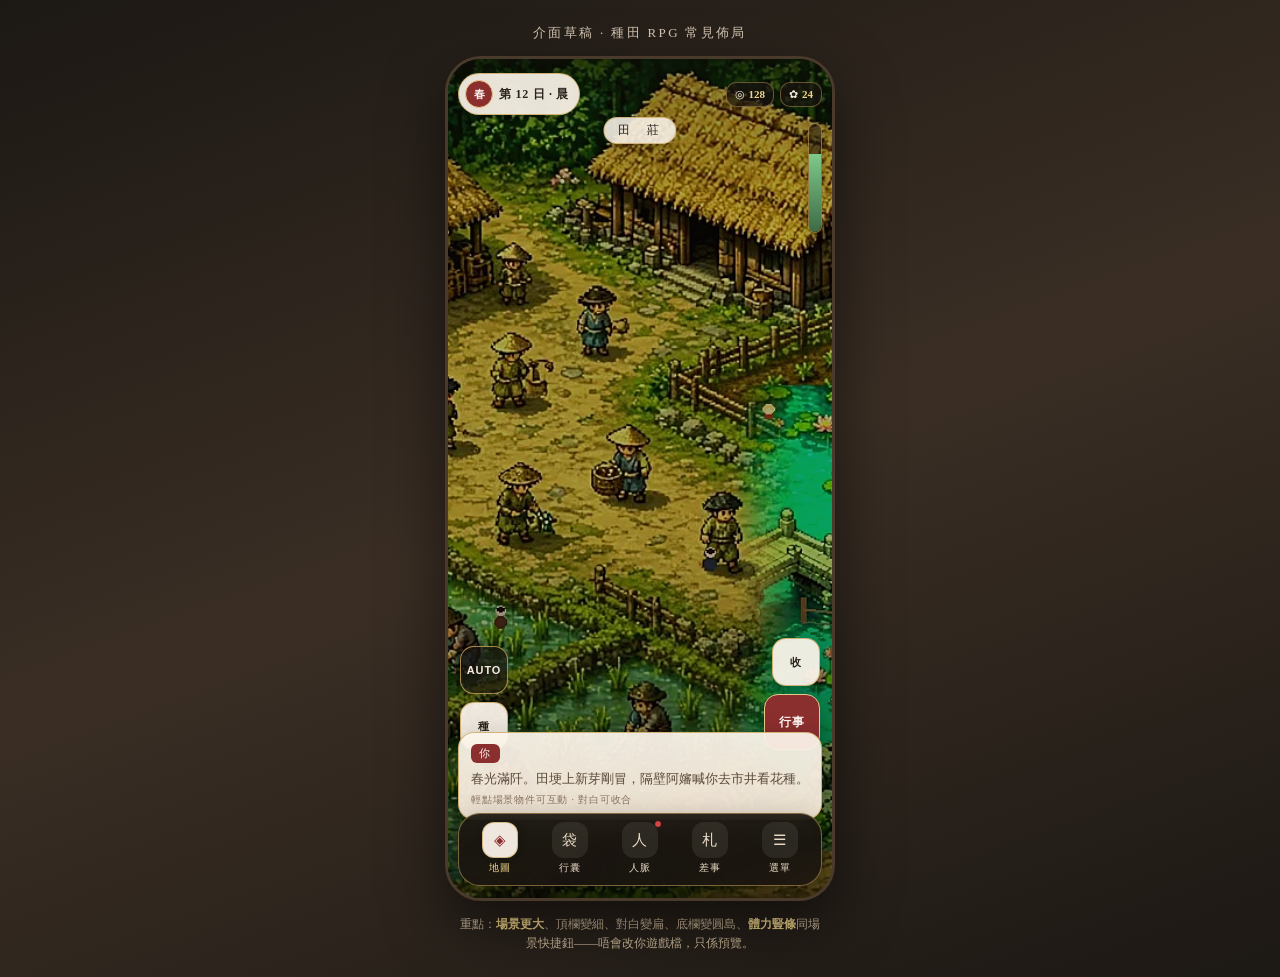
<file: ui-mock.html>
<!DOCTYPE html>
<html lang="zh-Hant">
<head>
<meta charset="utf-8">
<meta name="viewport" content="width=device-width,initial-scale=1,maximum-scale=1,viewport-fit=cover">
<title>墨夢莊周 · 介面草稿</title>
<style>
  :root{
    --ink:#2a221c; --ink2:#5c4a3a; --paper:#fbf4ea; --gold:#c9a35a;
    --ver:#8b2e2e; --leaf:#3d6b45; --sky:#dfe9f0; --bar:#1a1612ee;
  }
  *{box-sizing:border-box;margin:0;padding:0;-webkit-tap-highlight-color:transparent}
  body{
    min-height:100vh;display:flex;align-items:center;justify-content:center;
    background:linear-gradient(160deg,#1c1814,#3a2e24 50%,#1c1814);
    font-family:"Songti SC","Noto Serif TC","PingFang TC",serif;color:var(--ink);
    padding:24px 12px;
  }
  .stage{display:flex;flex-direction:column;align-items:center;gap:14px;width:100%;max-width:420px}
  .label{
    color:#e8d9c4;font-size:13px;letter-spacing:.18em;opacity:.9;text-align:center;
  }
  .phone{
    width:min(390px,100%);aspect-ratio:9/19.5;border-radius:36px;
    border:3px solid #4a3a2c;box-shadow:0 24px 60px rgba(0,0,0,.55),inset 0 0 0 2px #c9a35a55;
    overflow:hidden;position:relative;background:#1a1410;
  }
  .scene{
    position:absolute;inset:0;background:#1a1410 center/cover no-repeat;
    background-image:url('assets/bg_busy_farm.webp');
  }
  .scene:after{
    content:"";position:absolute;inset:0;
    background:linear-gradient(180deg,rgba(20,14,10,.35) 0%,transparent 18%,transparent 58%,rgba(12,8,6,.55) 100%);
  }

  /* —— 頂欄：類似 Stardew／珊瑚島 精簡狀態 —— */
  .topbar{
    position:absolute;left:10px;right:10px;top:14px;z-index:5;
    display:flex;align-items:center;gap:8px;
  }
  .pill{
    display:flex;align-items:center;gap:6px;
    background:rgba(251,244,234,.92);backdrop-filter:blur(8px);
    border:1.5px solid rgba(201,163,90,.75);border-radius:999px;
    padding:6px 10px;font-size:12px;font-weight:700;letter-spacing:.06em;
    box-shadow:0 4px 14px rgba(0,0,0,.18);
  }
  .pill.day{padding-left:6px}
  .seal{
    width:28px;height:28px;border-radius:50%;background:var(--ver);color:#fbf3ee;
    display:grid;place-items:center;font-size:11px;letter-spacing:0;border:1.5px solid #e8c98a;
  }
  .stats{display:flex;gap:6px;margin-left:auto}
  .stat{
    background:rgba(26,20,16,.72);color:#f6ebe0;border:1px solid rgba(201,163,90,.45);
    border-radius:10px;padding:5px 8px;font-size:11px;display:flex;align-items:center;gap:4px;
  }
  .stat b{color:#f0d48a;font-weight:700}

  /* 體力條（右側豎條，常見種田 RPG） */
  .energy{
    position:absolute;right:10px;top:64px;z-index:5;width:14px;height:110px;
    background:rgba(26,20,16,.55);border:1.5px solid rgba(201,163,90,.6);border-radius:10px;
    overflow:hidden;box-shadow:0 4px 12px rgba(0,0,0,.25);
  }
  .energy i{
    position:absolute;left:0;right:0;bottom:0;height:72%;
    background:linear-gradient(180deg,#7ec98a,#3d6b45);border-radius:0 0 8px 8px;
  }
  .energy span{
    position:absolute;left:50%;bottom:-18px;transform:translateX(-50%);
    font-size:9px;color:#f6ebe0;letter-spacing:.1em;white-space:nowrap;
  }

  /* 場景浮標：地點名 */
  .place-chip{
    position:absolute;left:50%;top:58px;transform:translateX(-50%);z-index:4;
    background:rgba(251,244,234,.88);border:1px solid rgba(201,163,90,.7);
    border-radius:999px;padding:4px 14px;font-size:12px;letter-spacing:.2em;
    box-shadow:0 3px 10px rgba(0,0,0,.15);
  }

  /* 快捷動作（場景上浮） */
  .fab-row{
    position:absolute;left:12px;right:12px;bottom:148px;z-index:6;
    display:flex;justify-content:space-between;align-items:flex-end;pointer-events:none;
  }
  .fabs{display:flex;flex-direction:column;gap:8px;pointer-events:auto}
  .fab{
    width:48px;height:48px;border-radius:14px;border:1.5px solid rgba(201,163,90,.8);
    background:rgba(251,244,234,.94);display:grid;place-items:center;
    font-size:11px;font-weight:700;letter-spacing:.08em;color:var(--ink);
    box-shadow:0 6px 16px rgba(0,0,0,.22);
  }
  .fab.primary{background:var(--ver);color:#fbf3ee;border-color:#e8c98a;width:56px;height:56px;font-size:12px}
  .fab.ghost{background:rgba(26,20,16,.7);color:#f6ebe0}

  /* 對白條：更扁、更透明，唔搶場景 */
  .dialogue{
    position:absolute;left:10px;right:10px;bottom:78px;z-index:7;
    background:linear-gradient(180deg,rgba(251,244,234,.94),rgba(243,230,214,.96));
    border:1.5px solid rgba(201,163,90,.75);border-radius:16px;
    padding:10px 12px 12px;box-shadow:0 8px 24px rgba(0,0,0,.28);
    min-height:72px;
  }
  .dialogue .who{
    display:inline-block;background:var(--ver);color:#fbf3ee;
    font-size:11px;letter-spacing:.15em;padding:2px 8px;border-radius:6px;margin-bottom:6px;
  }
  .dialogue p{font-size:13px;line-height:1.55;color:var(--ink2)}
  .dialogue .hint{margin-top:4px;font-size:10px;color:#8a7460;letter-spacing:.08em}

  /* 底欄 Dock：圓角島嶼式（常見手機 RPG） */
  .dock{
    position:absolute;left:10px;right:10px;bottom:12px;z-index:8;
    display:flex;justify-content:space-around;align-items:center;
    background:rgba(26,20,16,.88);backdrop-filter:blur(12px);
    border:1.5px solid rgba(201,163,90,.55);border-radius:22px;
    padding:8px 6px 10px;box-shadow:0 10px 28px rgba(0,0,0,.35);
  }
  .dock button{
    flex:1;border:0;background:transparent;color:#e8d9c4;
    display:flex;flex-direction:column;align-items:center;gap:3px;
    font-size:10px;letter-spacing:.08em;font-family:inherit;cursor:pointer;
  }
  .dock button .ico{
    width:36px;height:36px;border-radius:12px;display:grid;place-items:center;
    background:rgba(251,244,234,.08);font-size:15px;border:1px solid transparent;
  }
  .dock button.on .ico{
    background:rgba(251,244,234,.95);color:var(--ver);border-color:rgba(201,163,90,.7);
    box-shadow:0 2px 8px rgba(0,0,0,.2);
  }
  .dock button.on{color:#f0d48a}

  .badge{
    position:absolute;top:-2px;right:18%;width:8px;height:8px;border-radius:50%;
    background:#d64545;border:1.5px solid #1a1612;
  }

  .note{
    color:#cbb89a;font-size:12px;line-height:1.6;text-align:center;max-width:360px;
  }
  .note b{color:#f0d48a;font-weight:600}
</style>
</head>
<body>
  <div class="stage">
    <p class="label">介面草稿 · 種田 RPG 常見佈局</p>
    <div class="phone" id="phone">
      <div class="scene"></div>

      <div class="topbar">
        <div class="pill day"><span class="seal">春</span>第 12 日 · 晨</div>
        <div class="stats">
          <div class="stat">◎ <b>128</b></div>
          <div class="stat">✿ <b>24</b></div>
        </div>
      </div>

      <div class="place-chip">田　莊</div>
      <div class="energy" title="體力"><i></i><span>體</span></div>

      <div class="fab-row">
        <div class="fabs">
          <button class="fab ghost" type="button">AUTO</button>
          <button class="fab" type="button">種</button>
        </div>
        <div class="fabs" style="align-items:flex-end">
          <button class="fab" type="button">收</button>
          <button class="fab primary" type="button">行事</button>
        </div>
      </div>

      <div class="dialogue">
        <span class="who">你</span>
        <p>春光滿阡。田埂上新芽剛冒，隔壁阿嬸喊你去市井看花種。</p>
        <div class="hint">輕點場景物件可互動 · 對白可收合</div>
      </div>

      <nav class="dock" aria-label="主選單">
        <button type="button" class="on"><span class="ico">◈</span>地圖</button>
        <button type="button"><span class="ico">袋</span>行囊</button>
        <button type="button" style="position:relative"><span class="ico">人</span>人脈<span class="badge"></span></button>
        <button type="button"><span class="ico">札</span>差事</button>
        <button type="button"><span class="ico">☰</span>選單</button>
      </nav>
    </div>
    <p class="note">重點：<b>場景更大</b>、頂欄變細、對白變扁、底欄變圓島、<b>體力豎條</b>同場景快捷鈕——唔會改你遊戲檔，只係預覽。</p>
  </div>
</body>
</html>
</file>
<file: style.css>
/* v46 stone-gold parchment UI · chibi careers · arcs · juice */
/* ===== 墨夢莊周：國風文字 RPG 殼（宣紙・金線・朱砂） ===== */
:root{
  --paper:#fffdf8;--paper2:#fffaf4;--paper3:#f5e8d8;
  --ver:#c44a52;--ver2:#e07078;--ink:#111111;--ink2:#222222;
  --gold:#d4af5f;--gold2:#f0d28c;--dai:#378c91;--pink:#f6d6d8;--rose:#e2838f;
  --fs:16px;
  --vh:1vh;
  --sab:max(env(safe-area-inset-bottom),8px);
  --sat:env(safe-area-inset-top);
  --tabh:calc(78px + var(--sab));
  --boxh:168px;
  --serif:"Songti TC","Songti SC","STSong","Hiragino Mincho ProN","PMingLiU","MingLiU","Noto Serif TC",serif;
  --tex:url("data:image/svg+xml,%3Csvg xmlns='http://www.w3.org/2000/svg' width='220' height='220'%3E%3Cfilter id='n'%3E%3CfeTurbulence type='fractalNoise' baseFrequency='.85' numOctaves='3' stitchTiles='stitch'/%3E%3CfeColorMatrix values='0 0 0 0 .45 0 0 0 0 .35 0 0 0 0 .28 0 0 0 .09 0'/%3E%3C/filter%3E%3Crect width='220' height='220' filter='url(%23n)'/%3E%3C/svg%3E");
  --fiber:url("data:image/svg+xml,%3Csvg xmlns='http://www.w3.org/2000/svg' width='300' height='300'%3E%3Cg stroke='%23b89a80' stroke-width='.6' fill='none' opacity='.22'%3E%3Cpath d='M10 40c40 6 70-4 110 2'/%3E%3Cpath d='M160 120c30-8 60 4 120-2'/%3E%3Cpath d='M30 210c50 10 80-6 140 4'/%3E%3C/g%3E%3C/svg%3E");
  --corner:url("data:image/svg+xml,%3Csvg xmlns='http://www.w3.org/2000/svg' width='44' height='44' viewBox='0 0 44 44'%3E%3Cg fill='none' stroke='%23c9a35a' stroke-width='1.6' stroke-linecap='round'%3E%3Cpath d='M3 30V8q0-5 5-5h22'/%3E%3Cpath d='M9 22c0-8 5-13 13-13'/%3E%3C/g%3E%3C/svg%3E");
  --cloud:url("data:image/svg+xml,%3Csvg xmlns='http://www.w3.org/2000/svg' width='120' height='40' viewBox='0 0 120 40'%3E%3Cg fill='none' stroke='%23c9a35a' stroke-width='1.6' stroke-linecap='round'%3E%3Cpath d='M8 30c0-10 14-12 18-4c2-12 20-12 22 0c6-6 16-2 14 6'/%3E%3Cpath d='M70 30c0-10 14-12 18-4c2-12 20-12 22 0'/%3E%3C/g%3E%3C/svg%3E");
}
*{box-sizing:border-box;-webkit-tap-highlight-color:transparent;}
html,body{
  margin:0;padding:0;height:100%;overflow:hidden;
  background:#efe2d8;color:var(--ink);font-family:var(--serif);
  -webkit-text-size-adjust:100%;overscroll-behavior:none;touch-action:manipulation;
}
button{font-family:inherit;color:inherit;cursor:pointer;-webkit-user-select:none;user-select:none;touch-action:manipulation;}
input,textarea,select{font-family:inherit;}
@media (pointer:coarse){input,select,textarea,#free-input,#talk-input{font-size:16px!important}}

#app{
  position:fixed;left:0;right:0;top:0;height:100%;
  overflow:hidden;overflow:clip;
  max-width:420px;margin:0 auto;
  background:var(--paper);
  box-shadow:0 0 40px rgba(80,40,30,.18);
}
.screen{position:absolute;inset:0;display:none;z-index:1;}
.screen.on:not([hidden]){display:block;z-index:2;}
.screen:not([hidden]):not(.on){display:block;z-index:1;}
/* [hidden] must beat ID rules like #screen-game.dash-mode{display:flex!important} */
.screen[hidden],
#screen-title[hidden],
#screen-create[hidden],
#screen-career[hidden],
#screen-game[hidden],
#screen-game.dash-mode[hidden],
#screen-game.vn-text-mode[hidden]{display:none!important;pointer-events:none!important;visibility:hidden!important;}

/* ---------- 標題 ---------- */
#screen-title{background:var(--paper);overflow:hidden;}
.title-bg{position:absolute;inset:0;pointer-events:none;}
.title-bg picture,.title-bg img{width:100%;height:100%;display:block;object-fit:cover;object-position:center 40%;}
.title-bg-shade{
  position:absolute;inset:0;pointer-events:none;
  background:linear-gradient(180deg,rgba(18,14,28,.45),rgba(18,14,28,.08) 28%,rgba(18,14,28,0) 48%,rgba(20,12,10,.55) 72%,rgba(20,12,10,.88));
}
.title-content{
  position:absolute;left:0;right:0;bottom:0;top:0;
  display:flex;flex-direction:column;align-items:center;justify-content:flex-end;
  padding:calc(var(--sat) + 12px) 16px calc(var(--sab) + 18px);z-index:1;text-align:center;
}
.tseal{
  display:inline-block;margin-bottom:8px;padding:6px 7px;border:2px solid var(--ver);color:var(--ver);
  font-size:13px;letter-spacing:.2em;writing-mode:vertical-rl;border-radius:4px;transform:rotate(-6deg);
  background:rgba(255,245,240,.7);
}
.title-hero{
  width:min(132px,34vw);height:auto;margin-bottom:4px;
  filter:drop-shadow(0 8px 18px rgba(60,20,30,.35));
  animation:heroBob 3.2s ease-in-out infinite;pointer-events:none;
}
@keyframes heroBob{0%,100%{transform:translateY(0)}50%{transform:translateY(-6px)}}
#screen-title h1{
  margin:0;font-weight:400;font-size:56px;letter-spacing:.2em;padding-left:.2em;line-height:1.1;color:var(--ink);
  text-shadow:0 2px 0 rgba(255,255,255,.7),0 6px 24px rgba(184,50,58,.16);
}
.subtitle{margin:8px 0 14px;font-size:13px;letter-spacing:.35em;color:var(--ink2);}
.subtitle:before,.subtitle:after{content:"";display:inline-block;width:28px;height:1px;background:var(--gold);vertical-align:middle;margin:0 8px;}
.tmenu{display:flex;flex-direction:column;align-items:center;gap:10px;width:100%;margin-bottom:10px;}
.tbtn{
  width:min(78%,300px);height:54px;border:0;
  background:linear-gradient(90deg,rgba(251,244,238,0),rgba(251,244,238,.94) 18%,rgba(251,244,238,.94) 82%,rgba(251,244,238,0));
  position:relative;display:flex;flex-direction:column;align-items:center;justify-content:center;gap:1px;
}
.tbtn:before,.tbtn:after{content:"";position:absolute;left:14%;right:14%;height:1px;background:linear-gradient(90deg,transparent,var(--gold),transparent);}
.tbtn:before{top:4px}.tbtn:after{bottom:4px}
.tbtn b{font-size:19px;font-weight:600;letter-spacing:.3em;padding-left:.3em;}
.tbtn small{font-size:11px;color:var(--ink2);letter-spacing:.25em;}
.tbtn:active{transform:scale(.97)}.tbtn:active b{color:var(--ver);}
.tfoot{margin:0;font-size:11px;color:var(--ink2);letter-spacing:.08em;opacity:.85;line-height:1.5;max-width:92%;}

.tver{
  margin:8px 0 0;font-size:12px;letter-spacing:.18em;color:var(--ver);
  opacity:.9;font-weight:600;
}
.ver-line{
  margin:0 0 10px;text-align:center;font-size:12px;letter-spacing:.14em;
  color:var(--ink2);opacity:.9;
}
.hud-ver{
  flex:0 0 auto;align-self:center;
  font-size:10px;letter-spacing:.06em;color:var(--ink2);
  background:rgba(251,244,238,.78);border:1px solid rgba(201,163,90,.55);
  border-radius:999px;padding:2px 7px;pointer-events:none;
  box-shadow:0 1px 4px rgba(60,20,30,.08);white-space:nowrap;
}

/* ---------- 擇業 ---------- */
#screen-career{background:var(--paper);background-image:var(--tex),var(--fiber);overflow:auto;-webkit-overflow-scrolling:touch;}
.career-wrap{margin:calc(var(--sat)+16px) 14px calc(var(--sab)+16px);padding:18px 14px;border-radius:14px;}
.career-wrap h2{margin:0 0 6px;text-align:center;letter-spacing:.4em;font-size:22px;}
.career-blurb{text-align:center;color:var(--ink2);font-size:13px;margin:0 0 12px;line-height:1.6;}
.career-grid{display:flex;flex-direction:column;gap:8px;margin-bottom:12px;}
.career-card{
  text-align:left;border:1px solid rgba(201,163,90,.8);border-radius:12px;border-left:5px solid var(--ver);
  background:rgba(255,255,255,.62);padding:12px 14px;width:100%;
}
.career-card h3{margin:0 0 4px;font-size:18px;letter-spacing:.2em;}
.career-card p{margin:0;font-size:13px;color:var(--ink2);line-height:1.55;}
.career-card .stats{margin-top:6px;font-size:12px;color:var(--ver);letter-spacing:.04em;}

/* ---------- VN 主畫面 ---------- */
#screen-game.vn{background:#2b2321;}
.vn-stage{position:absolute;inset:0;overflow:hidden;}
.vn-stage picture,.vn-stage .scene-img{
  position:absolute;inset:0;width:100%;height:100%;object-fit:cover;object-position:center 35%;display:block;
  filter:saturate(.95) brightness(1.02);
}
.vn-fx{
  position:absolute;inset:0;pointer-events:none;
  background:
    radial-gradient(ellipse 120% 85% at 50% 38%,rgba(40,20,20,0) 55%,rgba(40,20,20,.32)),
    linear-gradient(180deg,rgba(251,244,238,.28),rgba(251,244,238,0) 22%,rgba(251,244,238,0) 52%,rgba(60,30,30,.38));
}
.season-tint{position:absolute;inset:0;pointer-events:none;mix-blend-mode:soft-light;opacity:.35;}
.season-tint[data-season="0"]{background:#ffe8c8;}
.season-tint[data-season="1"]{background:#c8f0d8;}
.season-tint[data-season="2"]{background:#f0d0a0;}
.season-tint[data-season="3"]{background:#d0e4f0;}

/* 默認唔顯示中央大立繪；只有 face-mode（對話／來訪／夜宴賓客）先出細頭像 */
.vn-char{
  position:absolute;left:0;right:0;
  top:calc(var(--sat) + 88px);
  bottom:calc(var(--tabh) + var(--boxh) * .55);
  pointer-events:none;display:none;align-items:flex-end;justify-content:center;
  z-index:3;
}
.vn-char img{
  height:min(42vh, 280px);width:auto;max-width:58%;object-fit:contain;object-position:50% 100%;
  filter:drop-shadow(0 6px 18px rgba(60,20,30,.28));
}
.vn-char.face-mode, .vn-char.showing.face-mode{
  display:flex;
  left:12px;right:auto;width:124px;height:124px;
  top:auto;bottom:calc(var(--tabh) + var(--boxh) - 4px);
  align-items:flex-end;justify-content:flex-start;
  z-index:6;
}
.vn-char.face-mode img{
  height:116px;width:116px;max-width:116px;
  border-radius:50%;
  object-fit:cover;object-position:50% 15%;
  border:2.5px solid rgba(201,163,90,.95);
  background:rgba(252,246,241,.95);
  box-shadow:0 4px 16px rgba(60,20,30,.32);
  filter:none;
}
.vn-char.npc.face-mode img{filter:none;}
.vn-char[hidden]{display:none !important;}

/* HUD · 種田 RPG 精簡頂欄（全場景共用） */
#hud{
  position:absolute;left:10px;right:10px;top:0;z-index:5;
  padding:calc(var(--sat) + 10px) 0 0;
  display:flex;align-items:center;gap:8px;flex-wrap:nowrap;
  pointer-events:none;
}
#hud > *{pointer-events:auto;}
.hud-daypill{
  display:flex;align-items:center;gap:0;min-width:0;flex:1 1 auto;max-width:calc(100% - 118px);
  background:rgba(251,244,234,.92);-webkit-backdrop-filter:blur(8px);backdrop-filter:blur(8px);
  border:1.5px solid rgba(201,163,90,.75);border-radius:999px;
  padding:4px 12px 4px 4px;box-shadow:0 4px 14px rgba(0,0,0,.18);
}
.hseal{
  width:32px;height:32px;border:0;border-radius:50%;background:var(--ver);color:#fbf3ee;
  display:grid;place-items:center;grid-template-rows:auto auto;
  box-shadow:inset 0 0 0 1.5px #e8c98a;transform:none;flex:0 0 auto;
  padding:0;line-height:1;
}
.hseal span{font-size:11px;line-height:1.05;font-weight:700;letter-spacing:0;text-align:center;}
.hseal small{display:none;}
#hInfo{
  flex:1;min-width:0;background:transparent;border:0;border-radius:0;
  padding:0 0 0 8px;box-shadow:none;
}
#hCh{font-size:12px;font-weight:700;color:var(--ink);letter-spacing:.06em;white-space:nowrap;overflow:hidden;text-overflow:ellipsis;}
#hCh .hud-career-wrap{color:var(--ink2);font-weight:600;opacity:.85}
@media (max-width:390px){#hCh .hud-career-wrap{display:none}}
#hPlace{display:none;}
#hStat{display:flex;flex-direction:row;gap:6px;font-size:11px;margin-left:auto;flex:0 0 auto;}
#hStat span{
  background:rgba(26,20,16,.72);border:1px solid rgba(201,163,90,.45);
  border-radius:10px;padding:5px 8px;color:#f6ebe0;white-space:nowrap;
  display:flex;align-items:center;gap:4px;min-height:32px;
}
#hStat b{color:#f0d48a;margin-left:0;font-weight:700;}

/* 右側豎向體力條；其餘 meter 收埋免搶位 */
#meters{
  position:absolute;right:0;top:46px;
  flex-basis:auto;display:flex;flex-direction:column;gap:0;
  width:14px;pointer-events:none;z-index:5;
}
#meters .mt{display:none;}
#meters .mt-hp{
  display:block;position:relative;width:14px;height:110px;padding:0;flex:none;
  background:rgba(26,20,16,.55);border:1.5px solid rgba(201,163,90,.6);border-radius:10px;
  overflow:visible;box-shadow:0 4px 12px rgba(0,0,0,.25);pointer-events:auto;
}
#meters .mt-hp em{
  position:absolute;left:50%;bottom:-18px;transform:translateX(-50%);
  font-style:normal;font-size:9px;color:#f6ebe0;letter-spacing:.1em;white-space:nowrap;font-weight:700;
}
#meters .mt-hp i{
  position:absolute;inset:0;height:auto;min-width:0;border-radius:8px;
  background:rgba(201,163,90,.18);overflow:hidden;
}
#meters .mt-hp i b{
  position:absolute;left:0;right:0;bottom:0;width:100%!important;
  background:linear-gradient(180deg,#7ec98a,#3d6b45);border-radius:0 0 8px 8px;
  transition:height .2s ease;
}
#meters .mt-hp.low{border-color:var(--ver);background:rgba(80,20,20,.45);}
#meters .mt-hp.low i b{background:linear-gradient(180deg,#f0a8b4,var(--ver));}
#meters .mt.tmp{display:none;}

/* 場景地點浮標（全場景） */
#place-chip{
  position:absolute;left:50%;top:calc(var(--sat) + 54px);transform:translateX(-50%);
  z-index:4;pointer-events:none;
  background:rgba(251,244,234,.88);border:1px solid rgba(201,163,90,.7);
  border-radius:999px;padding:4px 14px;font-size:12px;letter-spacing:.2em;
  box-shadow:0 3px 10px rgba(0,0,0,.15);color:var(--ink);font-weight:600;
  max-width:70%;white-space:nowrap;overflow:hidden;text-overflow:ellipsis;
}

/* 對白框：更扁、更透，唔搶場景 */
#box{
  position:absolute;left:10px;right:10px;bottom:calc(var(--tabh) + 6px);z-index:6;
  background:linear-gradient(180deg,rgba(251,244,234,.94),rgba(243,230,214,.96));
  border:1.5px solid rgba(201,163,90,.75);border-radius:16px;
  padding:14px 12px 10px;
  box-shadow:0 8px 24px rgba(0,0,0,.28);
  -webkit-backdrop-filter:blur(10px);backdrop-filter:blur(10px);
  min-height:72px;
}
#box:before,#box:after{display:none;content:none;}
#nameplate{
  position:absolute;left:12px;top:-12px;min-width:64px;height:24px;padding:0 10px;
  display:none;align-items:center;justify-content:center;
  background:var(--ver);color:#fbf3ee;font-size:11px;letter-spacing:.15em;
  border-radius:6px;clip-path:none;
  box-shadow:0 2px 8px rgba(0,0,0,.18);
}
#nameplate.on{display:inline-flex;}
#nameplate.npc{background:var(--ver);}

/* 快捷：場景上浮 FAB */
#quick{
  position:absolute;left:0;right:0;top:auto;bottom:calc(100% + 10px);
  display:flex;justify-content:space-between;align-items:flex-end;gap:8px;
  z-index:2;pointer-events:none;
}
#quick button,#quick .fab{
  pointer-events:auto;
  width:48px;height:48px;min-width:48px;min-height:48px;padding:0;
  border-radius:14px;border:1.5px solid rgba(201,163,90,.8);
  background:rgba(251,244,234,.94);font-size:11px;font-weight:700;
  letter-spacing:.06em;color:var(--ink);
  box-shadow:0 6px 16px rgba(0,0,0,.22);
  display:grid;place-items:center;
}
#quick .fab-ghost{
  background:rgba(26,20,16,.7);color:#f6ebe0;border-color:rgba(201,163,90,.55);
}
#quick .fab-primary{
  width:56px;height:56px;min-width:56px;min-height:56px;
  background:var(--ver);color:#fbf3ee;border-color:#e8c98a;font-size:12px;
}
#quick button.on,#quick .auto-btn.on{
  background:var(--ver);color:#fff;border-color:#e8c98a;
}
#txt{
  font-size:14px;line-height:1.55;
  min-height:calc(14px * 1.55 * 1.6);
  max-height:calc(14px * 1.55 * 3.2);
  overflow-y:auto;letter-spacing:.03em;color:var(--ink2);
  -webkit-overflow-scrolling:touch;padding:2px 0 0;
}
#txt .nar{color:var(--ink2);}
#txt .me{color:var(--dai);}
#txt .npc{color:var(--ver);}
#txt .sys{color:var(--ink2);font-size:12px;opacity:.9;}
#story-log .line{margin:0 0 3px;}
#auto-label{display:none!important;}
#inrow{display:flex;gap:7px;align-items:center;margin-top:6px;padding-top:6px;border-top:1px dashed rgba(201,163,90,.45);}
.mchip{
  flex:0 0 auto;height:40px;min-height:40px;padding:0 10px;border-radius:19px;
  border:1px solid var(--dai);background:rgba(74,107,106,.08);color:var(--dai);font-size:13px;white-space:nowrap;
}
.mchip.cmd{border-color:#8a6a2a;color:#8a6a2a;background:rgba(201,163,90,.12);}
#free-input{
  flex:1;min-width:0;height:40px;border:0;border-bottom:1.5px solid rgba(43,35,33,.35);
  background:transparent;padding:0 4px;font-size:16px;color:var(--ink);outline:0;border-radius:0;
  -webkit-appearance:none;appearance:none;
}
#free-input:focus{border-bottom-color:var(--ver);}
#free-input::placeholder{color:#a8968c;}
#free-send{
  flex:0 0 auto;width:44px;height:44px;min-width:44px;min-height:44px;border-radius:50%;border:0;
  background:var(--ver);color:#fff;font-size:15px;box-shadow:inset 0 0 0 2px rgba(255,230,220,.5);
}

/* 底欄 Dock：圓角島嶼式（全場景） */
#tabs{
  position:absolute;left:10px;right:10px;bottom:calc(max(env(safe-area-inset-bottom),8px));
  height:auto;min-height:58px;
  padding:8px 6px 10px;z-index:8;display:flex;
  justify-content:space-around;align-items:center;
  background:rgba(26,20,16,.88);-webkit-backdrop-filter:blur(12px);backdrop-filter:blur(12px);
  border:1.5px solid rgba(201,163,90,.55);border-radius:22px;border-top:1.5px solid rgba(201,163,90,.55);
  box-shadow:0 10px 28px rgba(0,0,0,.35);
}
#tabs:before{display:none;content:none;}
#tabs button{
  flex:1;border:0;background:transparent;display:flex;flex-direction:column;align-items:center;justify-content:center;
  gap:3px;position:relative;color:#e8d9c4;padding:4px 2px;min-height:44px;
}
#tabs button i{
  font-style:normal;font-size:15px;line-height:1;color:#e8d9c4;
  width:36px;height:36px;border-radius:12px;display:grid;place-items:center;
  background:rgba(251,244,234,.08);border:1px solid transparent;
}
#tabs button span{font-size:10px;letter-spacing:.08em;padding-left:0;}
#tabs button:active i,#tabs button.on i{
  color:var(--ver);background:rgba(251,244,234,.95);border-color:rgba(201,163,90,.7);
  box-shadow:0 2px 8px rgba(0,0,0,.2);
}
#tabs button.on{color:#f0d48a;}
#tabs em{
  position:absolute;top:2px;right:18%;min-width:8px;height:8px;padding:0;border-radius:50%;
  background:#d64545;color:transparent;font-size:0;font-style:normal;line-height:8px;display:none;
  border:1.5px solid #1a1612;
}
#tabs em:not([hidden]){display:block;}

/* Toast · 永遠高於 sheet */
.toast,#toast{
  position:absolute;left:50%;top:calc(var(--sat) + 64px);transform:translateX(-50%);
  z-index:1200;max-width:86%;padding:10px 16px;border-radius:18px;
  background:rgba(43,35,33,.92);color:#fbf4ee;font-size:14px;line-height:1.5;text-align:center;
  pointer-events:none;box-shadow:0 6px 18px rgba(0,0,0,.28);
}
#toast[hidden]{display:none!important;}

/* 戰鬥 HUD */
.battle-hud{
  position:fixed;left:50%;transform:translateX(-50%);width:min(400px,calc(100% - 20px));
  top:calc(var(--sat) + 72px);z-index:55;
  background:rgba(252,246,241,.94);background-image:var(--tex);
  border:1px solid var(--gold);border-radius:12px;padding:10px;
  box-shadow:0 8px 24px rgba(40,20,20,.35);
}
.battle-hud[hidden]{display:none!important;}
.battle-top{display:flex;align-items:flex-start;gap:8px;}
.hp-block{flex:1;min-width:0;}
.hp-block.player{text-align:right;}
.hp-name{font-size:13px;font-weight:700;letter-spacing:.1em;margin-bottom:3px;}
.hp-bar{height:8px;border-radius:4px;background:rgba(201,163,90,.25);overflow:hidden;}
.hp-fill{height:100%;width:100%;background:linear-gradient(90deg,#e2838f,var(--ver));border-radius:4px;transition:width .25s;}
.hp-fill.player{background:linear-gradient(90deg,#8fb59a,var(--dai));}
.hp-num{font-size:11px;color:var(--ink2);margin-top:2px;}
.wave-label{
  flex:0 0 auto;align-self:center;font-size:11px;padding:4px 8px;border-radius:10px;
  border:1px solid rgba(201,163,90,.7);background:#fffaf4;letter-spacing:.08em;
}
.battle-hero{width:28px;height:28px;border-radius:50%;object-fit:cover;object-position:50% 15%;border:1.5px solid var(--gold);float:right;margin:0 0 4px 6px;}
.battle-log{
  margin-top:8px;max-height:72px;overflow-y:auto;font-size:12px;line-height:1.5;color:var(--ink2);
  border-top:1px dashed rgba(201,163,90,.5);padding-top:6px;
}
.battle-acts{display:flex;gap:8px;margin-top:8px;flex-wrap:wrap;}
.battle-acts .btn{flex:1;min-width:4.8rem;min-height:48px;height:48px;font-size:15px;font-weight:700;}


/* Sheets */
.sheet{
  position:absolute;inset:0;z-index:30;
  background:var(--paper);background-image:var(--tex),var(--fiber);
  display:none;flex-direction:column;
}
.sheet:not([hidden]){display:flex;animation:sheetIn .28s ease-out;}
.sheet[hidden]{display:none!important;}
@keyframes sheetIn{from{transform:translateY(24px);opacity:0}}
.shead{
  flex:0 0 auto;padding:calc(var(--sat) + 10px) 14px 8px;text-align:center;position:relative;
  background:var(--cloud) repeat-x bottom/120px 20px;padding-bottom:22px;
}
.shead h2{margin:0;font-size:20px;font-weight:600;letter-spacing:.4em;padding-left:.4em;}
.shead h2:before,.shead h2:after{content:"◆";color:var(--gold);font-size:9px;vertical-align:middle;margin:0 10px;}
.shead-sub{margin:6px 0 0;font-size:12px;color:var(--ink2);letter-spacing:.12em;}
.sx{
  position:absolute;right:12px;top:calc(var(--sat) + 6px);width:38px;height:38px;border-radius:50%;
  border:1px solid var(--gold);background:rgba(255,250,244,.9);font-size:15px;
}
.sbody{flex:1;overflow-y:auto;padding:6px 14px calc(var(--sab) + 18px);-webkit-overflow-scrolling:touch;}
.map-pins{display:grid;grid-template-columns:1fr 1fr;gap:12px;margin:8px 0 14px;}
.pin{
  display:flex;flex-direction:column;align-items:center;gap:6px;border:0;background:none;padding:8px;
}
.pin .ps{
  width:52px;height:52px;border-radius:50%;
  background:radial-gradient(circle at 35% 30%,#d4545c,#9e2830);color:#fff6ef;
  display:flex;align-items:center;justify-content:center;font-size:18px;font-weight:700;
  box-shadow:inset 0 0 0 2px rgba(255,230,215,.6),0 3px 8px rgba(100,20,30,.35);
}
.pin .pn{
  padding:2px 10px;background:rgba(255,250,244,.95);border:1px solid rgba(201,163,90,.8);
  border-radius:10px;font-size:13px;letter-spacing:.12em;
}
.pin.cur .ps{box-shadow:inset 0 0 0 2px #fff,0 0 0 4px var(--gold),0 3px 8px rgba(100,20,30,.35);}
.pin:active .ps{transform:scale(.96);}
.note{font-size:12px;color:var(--ink2);line-height:1.6;margin:6px 0;}

/* 行事面板內容 */
.plot-card{
  border:1px solid rgba(201,163,90,.85);border-radius:12px;overflow:hidden;
  background:linear-gradient(180deg,#fffaf4,#f3e6d6);margin-bottom:10px;
  box-shadow:0 3px 10px rgba(80,40,30,.1);
}
.plot-card-compact .plot-card-head{padding:6px 10px;}
.plot-card-head{
  display:flex;justify-content:space-between;align-items:center;gap:8px;
  padding:8px 12px;background:linear-gradient(180deg,#fff8f0,#f0e0d0);
  color:var(--ink);font-size:13px;font-weight:700;letter-spacing:.08em;
  border-bottom:1px solid rgba(201,163,90,.55);
}
.plot-card-hint{font-size:11px;color:var(--ink2);font-weight:500;}
.plot-canvas-wrap{
  position:relative;
  background:
    radial-gradient(ellipse at 30% 40%, rgba(139,110,80,.18), transparent 55%),
    linear-gradient(180deg,#5d4636 0%,#3e2e24 100%);
  padding:6px 8px 8px;
}
#farm{
  position:relative;z-index:1;width:100%;height:auto;display:block;
  touch-action:manipulation;border-radius:8px;
  box-shadow:inset 0 0 0 1px rgba(201,163,90,.35);
}
/* 田莊：busy farm + 工人；永不顯示大立繪 */
.mode-farm .vn-char{display:none !important;}
.mode-farm .vn-char.face-mode,.mode-farm .vn-char.showing.face-mode{display:flex !important;}
.mode-farm .worker-layer{z-index:4;}

/* 夜宴賓客細頭像列 */
.moon-guests{
  display:flex;gap:8px;flex-wrap:wrap;margin:0 0 10px;align-items:center;
}
.moon-guests .guest-face{
  width:52px;height:52px;border-radius:50%;object-fit:cover;object-position:50% 15%;
  border:1.5px solid rgba(201,163,90,.9);background:#fff8f0;
  box-shadow:0 2px 6px rgba(60,20,30,.18);
}

.directives{display:flex;gap:6px;margin-bottom:10px;overflow-x:auto;-webkit-overflow-scrolling:touch;}
.dir{
  appearance:none;border:1px solid rgba(201,163,90,.8);background:rgba(255,255,255,.55);
  color:var(--ink2);border-radius:16px;padding:7px 12px;font-size:12px;font-weight:600;
  cursor:pointer;white-space:nowrap;letter-spacing:.06em;
}
.dir.active{background:var(--ink);color:var(--gold2);border-color:var(--ink);}
.controls{display:grid;grid-template-columns:repeat(3,1fr);gap:8px;margin-bottom:10px;}
.controls .btn{width:100%;min-width:0;padding:0 6px;font-size:13px;min-height:40px;height:40px;}
.crop-pick{display:flex;align-items:center;gap:6px;flex-wrap:wrap;margin-bottom:6px;}
.crop-pick .label{font-size:12px;color:var(--ink2);font-weight:600;letter-spacing:.1em;}
.crop-btn{
  appearance:none;border:1px solid rgba(201,163,90,.8);background:#fffaf4;color:var(--ink);
  border-radius:16px;padding:6px 12px;font-size:13px;font-weight:700;cursor:pointer;
}
.crop-btn.active{background:var(--ver);color:#fff;border-color:var(--ver);}
.mode-blurb{font-size:13px;color:var(--ink2);margin:0 0 8px;line-height:1.5;}
.tiny-blurb{font-size:12px;opacity:.9;}
.dungeon-stats{display:flex;gap:8px;flex-wrap:wrap;margin-bottom:10px;}
.dungeon-stats span{
  background:rgba(255,255,255,.6);border:1px solid rgba(201,163,90,.7);
  border-radius:999px;padding:4px 12px;font-size:12px;font-weight:700;
}
.panel-h{margin:8px 0 6px;font-size:14px;letter-spacing:.2em;color:var(--ver);}
.village-scroll{max-height:220px;overflow-y:auto;margin-bottom:8px;-webkit-overflow-scrolling:touch;}
.craft-list{max-height:200px;overflow-y:auto;margin-bottom:8px;}
.parchment-mini{
  background:linear-gradient(180deg,#fffaf4,#f3e6d6);border:1px solid rgba(201,163,90,.75);
  border-radius:10px;padding:10px 12px;margin-bottom:10px;font-size:13px;line-height:1.55;
}

/* Buttons / parchment / modal */
.btn{
  min-height:44px;height:44px;padding:0 14px;border-radius:20px;border:1px solid var(--gold);
  background:#fffaf4;font-size:14px;letter-spacing:.06em;
}
.btn.primary,.btn.pri{background:var(--ver);color:#fff6ef;border-color:var(--ver);}
.btn.ghost{background:transparent;border-color:rgba(201,163,90,.55);color:var(--ink2);}
.btn.slim{height:38px;padding:0 14px;}
.btn:active{transform:scale(.98);}
.auto-btn.on{background:linear-gradient(180deg,#6f9593,var(--dai))!important;color:#fff!important;border-color:var(--dai)!important;}
.parchment{
  background:var(--paper);background-image:var(--tex),var(--fiber);
  border:1px solid var(--gold);color:var(--ink);
  box-shadow:inset 0 0 0 3px rgba(252,246,241,.85),inset 0 0 0 4px rgba(201,163,90,.4);
}
.parchment h2{margin:0 0 10px;font-size:18px;text-align:center;letter-spacing:.35em;padding-left:.35em;}
.parchment h2:before,.parchment h2:after{content:"◆";color:var(--gold);font-size:9px;margin:0 8px;vertical-align:middle;}

.modal{
  position:absolute;inset:0;z-index:40;background:rgba(43,35,33,.38);
  display:flex;align-items:flex-end;justify-content:center;padding:12px;
}
.modal[hidden]{display:none!important;}
.modal-card{
  width:100%;max-height:88%;overflow-y:auto;border-radius:14px;padding:16px 14px;
  margin-bottom:var(--sab);-webkit-overflow-scrolling:touch;
}
.modal-card.wide{max-height:92%;}
.modal-actions.row{display:flex;gap:8px;margin-top:10px;flex-wrap:wrap;}
.modal-actions .btn{flex:1;min-width:90px;}

.field{display:block;margin:8px 0;font-size:13px;color:var(--ink2);}
.field input,.field select{
  display:block;width:100%;margin-top:4px;height:40px;padding:0 10px;
  border:1px solid rgba(201,163,90,.8);border-radius:8px;background:#fffaf6;font-size:15px;color:var(--ink);
}
.field.check{display:flex;align-items:center;gap:8px;}
.field.check input{width:auto;height:auto;margin:0;}
.tiny{font-size:11px;color:var(--ink2);line-height:1.5;}

.villager-card{
  display:block;width:100%;text-align:left;
  border:1px solid rgba(201,163,90,.75);border-radius:12px;
  background:rgba(255,255,255,.62);padding:10px 12px;margin-bottom:8px;cursor:pointer;
}
.villager-card.active{box-shadow:0 0 0 2px var(--ver);border-color:var(--ver);}
.villager-card .muted{color:var(--ink2);font-size:12px;}
.aff-bar{height:6px;background:rgba(201,163,90,.22);border-radius:99px;margin:6px 0 2px;overflow:hidden;}
.aff-bar i{display:block;height:100%;background:linear-gradient(90deg,#f0a8b4,var(--ver));border-radius:99px;}
.aff-num{font-size:11px;font-weight:700;color:var(--ink2);}
.craft-item{
  display:block;width:100%;text-align:left;border:1px solid rgba(201,163,90,.7);
  border-radius:10px;background:rgba(255,255,255,.6);padding:10px;margin-bottom:6px;cursor:pointer;
}
.craft-item .need{display:block;font-size:11px;color:var(--ink2);margin-top:4px;}
.gear-card{
  display:block;width:100%;text-align:left;border:1px solid rgba(201,163,90,.65);
  border-radius:10px;padding:8px 10px;margin:4px 0;cursor:pointer;background:rgba(255,255,255,.55);font-size:12px;
}
.gear-card.on{border-color:var(--ver);background:#fff3f0;}
.rarity-white{border-color:#bdbdbd}.rarity-green{border-color:#66bb6a;color:#2e7d32}
.rarity-blue{border-color:#42a5f5;color:#1565c0}.rarity-purple{border-color:#ab47bc;color:#6a1b9a}
.rarity-gold{border-color:#f9a825;color:#f57f17;box-shadow:0 0 8px rgba(249,168,37,.35)}
.equip-slot{display:flex;justify-content:space-between;padding:8px 0;border-bottom:1px dashed rgba(201,163,90,.5);font-size:13px;}
.bag-item{display:inline-block;background:rgba(255,255,255,.65);border:1px solid rgba(201,163,90,.5);border-radius:8px;padding:6px 10px;margin:3px;font-size:12px;}
.quest-item{background:rgba(255,255,255,.55);border:1px solid rgba(201,163,90,.55);border-radius:10px;padding:10px;margin-bottom:8px;}
.quest-item.done{opacity:.7}
.combat-summary{font-size:13px;margin:6px 0;font-weight:700;color:var(--ver);}
.bag-section-title{font-size:13px;margin:12px 0 4px;letter-spacing:.2em;color:var(--ver);}
.muted{color:var(--ink2)}.ok{color:#2e7d32;font-weight:700}
.loot-gear{margin:8px 0}
.talk-log{
  min-height:120px;max-height:38vh;overflow-y:auto;padding:8px 4px;margin-bottom:8px;
  border-bottom:1px dashed rgba(201,163,90,.5);font-size:14px;line-height:1.7;
}
.talk-line{margin:0 0 6px}.talk-line.me{color:var(--dai)}.talk-line.npc{color:var(--ver)}.talk-line.sys{color:var(--ink2);font-size:12px}
.talk-mode{display:flex;gap:0;border:1px solid rgba(201,163,90,.8);border-radius:19px;overflow:hidden;margin-bottom:8px;width:fit-content;}
.talk-mode .seg{height:34px;padding:0 16px;border:0;background:transparent;font-size:13px;}
.talk-mode .seg.active{background:var(--ink);color:var(--gold2);}
.talk-input-row{display:flex;gap:8px;margin-bottom:8px;}
.talk-input-row input{
  flex:1;min-width:0;height:40px;border:1px solid rgba(201,163,90,.8);border-radius:8px;
  background:#fffaf6;padding:0 10px;font-size:15px;
}
.quick-replies{display:flex;flex-wrap:wrap;gap:8px;margin-bottom:10px;}
.quick-replies button,.choice-tap{
  min-height:44px;padding:8px 12px;border-radius:14px;border:1.5px solid rgba(201,163,90,.75);
  background:#fffaf4;font-size:13px;letter-spacing:.04em;position:relative;overflow:hidden;
  transition:transform .08s ease,background .12s,border-color .12s,box-shadow .12s;
  -webkit-tap-highlight-color:transparent;touch-action:manipulation;
}
.quick-replies button:active,.choice-tap:active,.quick-replies button.pressed,.choice-tap.pressed{
  transform:scale(.94);background:rgba(184,50,58,.12);border-color:var(--ver);
  box-shadow:0 0 0 2px rgba(184,50,58,.25) inset;
}
.quick-replies button.locked,.choice-tap.locked{
  opacity:.48;filter:grayscale(.25);
}
.quick-replies button.ripple::after,.choice-tap.ripple::after{
  content:"";position:absolute;inset:0;background:radial-gradient(circle at var(--rx,50%) var(--ry,50%),rgba(201,163,90,.45),transparent 55%);
  animation:tapRipple .35s ease-out;pointer-events:none;
}
@keyframes tapRipple{from{opacity:.9}to{opacity:0}}
.event-choices .btn,.event-choice{
  min-height:48px;
}
.event-choices .btn:active,.event-choice:active,.event-choices .btn.pressed,.event-choice.pressed{
  transform:scale(.97);background:rgba(184,50,58,.12);border-color:var(--ver);
}
.log-body{max-height:55vh;overflow-y:auto;font-size:14px;line-height:1.75;}
.log-body .line{padding:6px 2px;border-bottom:1px dashed rgba(201,163,90,.45);}

@media (max-height:700px){
  #txt{min-height:calc(var(--fs)*1.75*1.8);max-height:calc(var(--fs)*1.75*3);}
  #screen-title h1{font-size:46px}
  .tbtn{height:48px}
  .vn-char{bottom:calc(var(--tabh) + var(--boxh)*.58)}
  .vn-char.face-mode{bottom:calc(var(--tabh) + var(--boxh) - 4px)}
}
@media (min-width:421px){
  #app{border-left:1px solid var(--gold);border-right:1px solid var(--gold);max-height:912px;top:50%;transform:translateY(-50%);height:min(100%,912px);}
}


/* ---- 勢力／來訪／結局 ---- */
.world-line{
  font-size:11px;color:var(--ink2);letter-spacing:.06em;line-height:1.45;
  margin:4px 0 2px;padding:4px 2px;border-left:2px solid var(--gold);
  padding-left:8px;opacity:.92;max-height:2.8em;overflow:hidden;
}
.event-body{white-space:pre-wrap;line-height:1.65;font-size:15px;margin:8px 0 14px;color:var(--ink);}
.event-choices{display:flex;flex-direction:column;gap:8px;margin-bottom:10px;}
.event-choices .btn,.event-choice{
  width:100%;text-align:left;padding:12px 14px;border-radius:10px;
  border:1px solid rgba(201,163,90,.65);background:rgba(255,255,255,.7);
  font-size:15px;letter-spacing:.08em;
}
.event-choices .btn:active,.event-choice:active{background:rgba(184,50,58,.1);border-color:var(--ver);}
#meters .mt em#hud-faction{min-width:1.2em;text-align:center;}
/* v26: .hid-wide no longer hides fame/people — see override below */
#endings-body .quest-item:not(.done){opacity:.55;filter:grayscale(.2)}
#endings-body .quest-item.done{opacity:1;border-color:var(--ver)}


/* 場景工人層 */
.worker-layer{
  position:absolute;inset:0;width:100%;height:100%;
  pointer-events:none;z-index:2;
}
.vn-char{z-index:3;}
.vn-fx{z-index:1;}
.season-tint{z-index:1;}
.hands-chip{
  display:inline-flex;align-items:center;gap:4px;
  font-size:11px;font-weight:600;color:var(--ink2);
  background:rgba(255,255,255,.55);border:1px solid rgba(201,163,90,.65);
  border-radius:999px;padding:3px 10px;margin-left:6px;
}


/* Q 版頭像 · 對白／來訪／人脈 */
.talk-head,.event-head{
  display:flex;align-items:center;gap:12px;margin:0 0 8px;
}
.talk-head h2,.event-head h2{margin:0;flex:1;min-width:0;}
.talk-face,.event-face{
  width:64px;height:64px;border-radius:50%;object-fit:cover;object-position:50% 15%;
  border:2px solid rgba(201,163,90,.9);background:#fff8f0;
  box-shadow:0 2px 8px rgba(60,20,30,.18);flex:0 0 auto;
}
.event-face{width:72px;height:72px;}
.face-thumb{
  width:52px;height:52px;border-radius:50%;object-fit:cover;object-position:50% 15%;
  border:1.5px solid rgba(201,163,90,.85);background:#fff8f0;flex:0 0 auto;
}
.villager-row{display:flex;align-items:center;gap:10px;}
.villager-meta{flex:1;min-width:0;}

/* 行事面板內：各場景專屬圖 + 圖上小人 */
.act-scene{
  position:relative;margin:0 0 10px;border-radius:12px;overflow:hidden;
  border:1px solid rgba(201,163,90,.85);aspect-ratio:16/10;
  background:#2a2118;box-shadow:0 3px 10px rgba(80,40,30,.12);
}
.act-scene-img{width:100%;height:100%;object-fit:cover;object-position:center 45%;display:block;}
.act-worker-layer{position:absolute;inset:0;width:100%;height:100%;pointer-events:none;z-index:2;}
.act-scene-cap{
  position:absolute;left:8px;bottom:8px;z-index:3;
  font-size:11px;letter-spacing:.08em;color:#fff8f0;
  background:rgba(40,24,16,.55);border:1px solid rgba(201,163,90,.5);
  border-radius:999px;padding:3px 10px;
}
/* 兼容舊 class */
.act-farm-scene{display:none;}

.panel-h-row{display:flex;align-items:baseline;justify-content:space-between;gap:8px;margin:4px 0 6px;}
.panel-h-row .panel-h{margin:0;}
.shop-grid{
  display:grid;grid-template-columns:repeat(2,1fr);gap:6px;margin-bottom:10px;
}
.shop-item{
  appearance:none;text-align:left;border:1px solid rgba(201,163,90,.75);
  border-radius:10px;background:rgba(255,255,255,.62);padding:8px 10px;cursor:pointer;
  font-size:12px;line-height:1.45;color:var(--ink);
}
.shop-item b{display:block;font-size:13px;letter-spacing:.08em;margin-bottom:2px;}
.shop-item .price{color:var(--ver);font-weight:700;}
.shop-item:disabled{opacity:.45;cursor:not-allowed;}
.chip-row{display:flex;flex-wrap:wrap;gap:6px;margin:0 0 10px;}
.chip{
  display:inline-flex;align-items:center;gap:4px;
  background:rgba(255,255,255,.62);border:1px solid rgba(201,163,90,.7);
  border-radius:999px;padding:4px 10px;font-size:12px;font-weight:700;
}
.enemy-preview{
  background:linear-gradient(180deg,#fffaf4,#f3e6d6);border:1px solid rgba(201,163,90,.75);
  border-radius:10px;padding:10px 12px;margin-bottom:10px;font-size:13px;line-height:1.55;
  min-height:44px;
}
.enemy-preview strong{color:var(--ver);letter-spacing:.1em;}
.fish-spots{display:grid;grid-template-columns:repeat(3,1fr);gap:6px;margin-bottom:10px;}
.fish-spot{
  appearance:none;border:1px solid rgba(201,163,90,.75);border-radius:10px;
  background:rgba(255,255,255,.6);padding:10px 6px;font-size:12px;font-weight:700;
  cursor:pointer;color:var(--ink);min-height:44px;
}
.fish-spot.active{background:var(--dai);color:#fff;border-color:var(--dai);}
.aff-mini-list{display:flex;flex-direction:column;gap:6px;margin-bottom:10px;max-height:140px;overflow-y:auto;}
.aff-mini{
  display:flex;align-items:center;gap:8px;font-size:12px;
  background:rgba(255,255,255,.55);border:1px solid rgba(201,163,90,.55);
  border-radius:8px;padding:6px 8px;
}
.aff-mini .aff-bar{flex:1;margin:0;}
.map-pins{display:grid;grid-template-columns:repeat(3,1fr);gap:8px;}
@media (min-width:380px){.map-pins{grid-template-columns:repeat(4,1fr);}}
.pin .pcost{display:block;font-size:10px;color:var(--ink2);font-weight:500;margin-top:2px;}
.pin.cur{box-shadow:0 0 0 2px var(--ver);}
.mode-work .vn-char{display:none !important;}
.mode-work .vn-char.face-mode,.mode-work .vn-char.showing.face-mode{display:flex !important;}

/* ---- 身世創建／秦場景共用 ---- */
.create-wrap .field{display:block;margin:10px 0;}
.create-wrap .flabel{display:block;font-size:13px;color:var(--ink2);margin-bottom:6px;letter-spacing:.12em;}
.create-wrap input[type=text]{width:100%;box-sizing:border-box;padding:10px 12px;border:1px solid rgba(120,60,40,.25);border-radius:10px;background:#fffdf8;font-size:16px;}
.seg-row,.origin-grid{display:grid;grid-template-columns:1fr 1fr;gap:8px;}
#gender-row{grid-template-columns:repeat(3,1fr);}
.chip-card{text-align:left;padding:10px;border-radius:12px;border:1px solid rgba(120,60,40,.2);background:#fffdf8;color:var(--ink);font:inherit;}
.chip-card strong{display:block;letter-spacing:.08em;}
.chip-card span{display:block;font-size:12px;color:var(--ink2);margin-top:4px;line-height:1.4;}
.chip-card.active{box-shadow:inset 0 0 0 2px var(--ver);background:#f8efe6;}
.create-actions{display:flex;gap:10px;margin-top:16px;justify-content:space-between;}
.create-actions .btn{flex:1;}
.qin-acts{display:flex;flex-wrap:wrap;gap:8px;}
.qin-acts .btn{flex:1 1 40%;min-width:120px;display:flex;flex-direction:column;align-items:flex-start;gap:2px;}
.qin-acts .act-tip{font-size:11px;opacity:.75;font-weight:500;}
.qin-meet{margin-top:10px;display:flex;flex-direction:column;gap:8px;}
.chron-item{margin:8px 0;padding:8px 10px;border-radius:10px;background:rgba(255,250,240,.7);}
.chron-item.changed{border-left:3px solid var(--ver);}
.tiny-list{margin:6px 0 0 1.1em;padding:0;font-size:12px;color:var(--ink2);}
#wmode-row{grid-template-columns:1fr;}
@media (min-width:400px){#wmode-row{grid-template-columns:1fr 1fr;}}
.map-pins{max-height:52vh;overflow:auto;-webkit-overflow-scrolling:touch;}

.village-scroll,.qin-meet,#ppl-list{max-height:42vh;overflow:auto;-webkit-overflow-scrolling:touch;}

#screen-create{display:flex;flex-direction:column;min-height:100dvh;min-height:100svh;overflow:auto;-webkit-overflow-scrolling:touch;}
#screen-create[hidden]{display:none!important;}
#screen-create .create-wrap{flex:1;margin-bottom:0;padding-bottom:88px;max-height:none;overflow:visible;}
#screen-create .create-actions{
  position:sticky;bottom:0;z-index:30;
  margin:0 -14px -18px;padding:12px 14px calc(12px + var(--sab));
  background:linear-gradient(180deg,rgba(255,250,240,.55),#f7efe4 28%);
  border-top:1px solid rgba(120,60,40,.15);
  box-shadow:0 -8px 20px rgba(40,20,10,.08);
}
#screen-create.create-kb .create-actions{bottom:0;padding-bottom:12px;}
@supports (height:100dvh){#screen-create{min-height:100dvh;}}



/* ---- 相識頭像格／在場切換／門檻 ---- */
.talk-present{
  display:flex;gap:8px;overflow-x:auto;-webkit-overflow-scrolling:touch;
  padding:4px 2px 8px;margin-bottom:4px;scrollbar-width:none;
}
.talk-present::-webkit-scrollbar{display:none}
.talk-present .present-chip{
  flex:0 0 auto;display:flex;flex-direction:column;align-items:center;gap:2px;
  min-width:52px;padding:4px;border:0;background:transparent;font-size:10px;color:var(--ink2);
}
.talk-present .present-chip img,.talk-present .present-chip .face-q{
  width:44px;height:44px;border-radius:50%;object-fit:cover;
  border:2px solid rgba(201,163,90,.65);background:#f3e6d0;
}
.talk-present .present-chip.active img,.talk-present .present-chip.active .face-q{
  border-color:var(--ver);box-shadow:0 0 0 2px rgba(184,50,58,.25);
}
.talk-present .present-chip .face-q{
  display:flex;align-items:center;justify-content:center;font-size:16px;color:#8a7a60;
}
.face-grid{
  display:grid;grid-template-columns:repeat(auto-fill,minmax(72px,1fr));gap:8px;
  margin:8px 0 12px;
}
.face-grid .face-cell{
  display:flex;flex-direction:column;align-items:center;gap:4px;
  padding:8px 4px;border-radius:12px;border:1px solid rgba(201,163,90,.45);
  background:rgba(255,255,255,.55);min-height:88px;font-size:11px;color:var(--ink);
}
.face-grid .face-cell img,.face-grid .face-cell .face-q{
  width:48px;height:48px;border-radius:50%;object-fit:cover;border:2px solid rgba(201,163,90,.7);
  background:#f3e6d0;
}
.face-grid .face-cell .face-q{display:flex;align-items:center;justify-content:center;font-size:18px;color:#8a7a60}
.face-grid .face-cell.active{border-color:var(--ver);box-shadow:0 0 0 2px rgba(184,50,58,.2)}
.face-grid .face-cell.unknown{opacity:.7}
.qin-meet .face-grid{max-height:28vh;overflow:auto;-webkit-overflow-scrolling:touch}
.gate-skills{margin:6px 0 10px;color:var(--ink2);line-height:1.5}
.gate-skills b{color:var(--ink)}
#gate-choices .btn small{display:block;font-size:11px;opacity:.75;margin-top:2px;font-weight:400}
.btn,.mode-tab,.pin,.seg,.tbtn{touch-action:manipulation;-webkit-tap-highlight-color:transparent}
.btn:active,.mode-tab:active,.pin:active,.seg:active,.tbtn:active{transform:scale(.96)}

.craft-item.short{opacity:.72;border-style:dashed;}
.craft-item.short .need{color:#a04840;}
.craft-item:active{transform:scale(.98);background:#fff3f0;}

/* ---- 美化場景面板 ---- */
.beauty-craft{margin:8px 0 10px;}
.beauty-craft .craft-list{max-height:28vh;overflow:auto;-webkit-overflow-scrolling:touch;}
#beauty-shared-panel .mode-blurb{line-height:1.55;margin:4px 0 8px;}
#beauty-shared-panel .qin-acts{display:flex;flex-wrap:wrap;gap:8px;margin-bottom:8px;}
#beauty-shared-panel .act-tip{display:block;font-size:10px;opacity:.75;font-weight:500;margin-top:2px;}
.map-pins .pin .pn{font-size:11px;letter-spacing:0;}
.pin[data-mode="tea"] .ps,.pin[data-mode="wish"] .ps{background:linear-gradient(145deg,#6a8f9a,#3d5c66);}
.pin[data-mode="forge"] .ps{background:linear-gradient(145deg,#a06040,#6a3020);}
.pin[data-mode="canal"] .ps,.pin[data-mode="bridge"] .ps{background:linear-gradient(145deg,#4a7a9a,#2a4a6a);}
.sheet .sbody{padding-bottom:calc(12px + var(--sab));}


/* ---- 地圖戰鬥脫困 + 田／陋軟萌預覽 ---- */
.map-battle-bar{
  margin: .6rem .4rem .2rem;
  padding: .65rem .75rem;
  border-radius: 14px;
  background: linear-gradient(180deg, #fff4e8, #f7e2c8);
  border: 1px solid #c9895a55;
  box-shadow: 0 4px 14px #8b451320;
}
.map-battle-warn{
  margin: 0 0 .45rem;
  font-size: .86rem;
  color: #8b3a1a;
  font-weight: 600;
  text-align: center;
}
.map-battle-acts{
  display: flex;
  gap: .5rem;
  justify-content: center;
  flex-wrap: wrap;
}
.map-battle-acts .btn{ min-width: 7.2rem; min-height:48px; height:48px; font-size:15px; }
.pin.pin-art[data-art="farm"] .ps,
.pin.pin-art[data-art="hut"] .ps{
  background-size: cover;
  background-position: center;
  color: transparent;
  text-shadow: none;
  border: 2px solid #fff8;
  box-shadow: inset 0 0 0 1px #0002, 0 2px 6px #0002;
}
.pin.pin-art[data-art="farm"] .ps{
  background-image: url('assets/bg_busy_farm.webp?v=32');
}
.pin.pin-art[data-art="hut"] .ps{
  background-image: url('assets/bg_homestead.webp?v=32');
}


/* ---- RPG UI 全局統一（面板／按鈕／戰鬥） ---- */
.sheet{
  background:linear-gradient(180deg,#fbf4ea 0%,#f3e6d6 100%);
}
.shead{
  background:rgba(251,244,234,.96);
  border-bottom:1px solid rgba(201,163,90,.45);
  padding-bottom:14px;
}
.sx{
  min-width:44px;min-height:44px;width:44px;height:44px;
  border:1.5px solid rgba(201,163,90,.75);border-radius:14px;
  background:rgba(251,244,234,.95);box-shadow:0 4px 12px rgba(0,0,0,.12);
}
.modal-card{
  border-radius:18px;border:1.5px solid rgba(201,163,90,.7);
  box-shadow:0 16px 40px rgba(0,0,0,.28);
}
.btn{
  min-height:44px;border-radius:14px;
  border:1.5px solid rgba(201,163,90,.7);
}
.battle-hud{
  border-radius:16px;border:1.5px solid rgba(201,163,90,.75);
  background:rgba(251,244,234,.94);-webkit-backdrop-filter:blur(8px);backdrop-filter:blur(8px);
}
.pin .ps{min-width:52px;min-height:52px;}
.pin .pn{
  border-radius:999px;border:1px solid rgba(201,163,90,.75);
  background:rgba(251,244,234,.95);
}
#screen-title .tbtn{
  border-radius:16px;
}
@media (max-height:700px){
  #meters .mt-hp{height:88px}
  #meters{top:42px}
  #place-chip{top:calc(var(--sat) + 50px);font-size:11px;padding:3px 12px}
  #quick button,#quick .fab{width:44px;height:44px;min-width:44px;min-height:44px;font-size:10px}
  #quick .fab-primary{width:50px;height:50px;min-width:50px;min-height:50px}
}

#screen-game.vn{isolation:isolate}
#screen-game.vn #place-chip{z-index:4}
#screen-game.vn #hud{z-index:5}
/* 對白輸入列：iPhone Safari 保底 */
#box #inrow{position:relative;z-index:3}
#free-input{font-size:16px!important}


/* —— 裝備圖示／行囊（v15） —— */
.equip-slots{display:flex;flex-direction:column;gap:4px;margin-bottom:8px;}
.equip-slot{
  display:flex;align-items:center;gap:10px;padding:8px 6px;
  border-bottom:1px dashed rgba(201,163,90,.5);font-size:13px;
}
.equip-slot .eq-ico{
  width:40px;height:40px;border-radius:10px;background:rgba(40,28,20,.08);
  border:1px solid rgba(201,163,90,.55);object-fit:contain;image-rendering:pixelated;
  flex:0 0 auto;
}
.equip-slot .eq-meta{flex:1;min-width:0;}
.equip-slot .eq-meta small{display:block;color:var(--ink2);font-size:11px;margin-top:2px;}
.gear-list{display:flex;flex-wrap:wrap;gap:6px;}
.gear-card{
  display:inline-flex;align-items:center;gap:8px;text-align:left;
  max-width:100%;
}
.gear-card .eq-ico{
  width:36px;height:36px;border-radius:8px;background:rgba(40,28,20,.06);
  border:1px solid rgba(201,163,90,.4);object-fit:contain;image-rendering:pixelated;
  flex:0 0 auto;
}
.gear-card .eq-txt{display:flex;flex-direction:column;gap:1px;min-width:0;}
.gear-card .eq-txt b{font-size:12px;letter-spacing:.06em;}
.gear-card .eq-txt span{font-size:10px;color:var(--ink2);line-height:1.3;}
.rarity-white{border-color:#bdbdbd}.rarity-green{border-color:#66bb6a;color:#2e7d32}
.rarity-blue{border-color:#42a5f5;color:#1565c0}
.rarity-purple{border-color:#ab47bc;color:#6a1b9a}
.rarity-gold{border-color:#f0c040;color:#9a6b00;box-shadow:0 0 0 1px rgba(240,192,64,.35)}
.combat-summary{font-size:12px;color:var(--ink2);margin:4px 0 8px;letter-spacing:.04em;}
.attr-chip-row{display:flex;flex-wrap:wrap;gap:4px;margin:4px 0 8px;}
.attr-chip{
  font-size:10px;padding:2px 6px;border-radius:999px;
  background:rgba(255,250,240,.8);border:1px solid rgba(201,163,90,.45);
}
.loot-gear .gear-card{width:100%;}


/* v16 hero attrs + locked plot choices */
.mt-attrs{flex:1.4;min-width:0;font-size:10px;line-height:1.2;}
.mt-attrs em{display:none;}
#hud-attrs{display:block;white-space:nowrap;overflow:hidden;text-overflow:ellipsis;opacity:.9;letter-spacing:-.02em;}
@media (max-width:420px){
  #hud-attrs{font-size:9px;}
  .mt-attrs{max-width:42vw;}
}
.event-choice.locked,.event-choice[disabled]{opacity:.45;filter:grayscale(.3);cursor:not-allowed;}
.bag-attrs-hint,.tiny.muted{opacity:.75;font-size:12px;margin:.2rem 0;}


/* —— 標題頁用戶主視覺 v22 · 墨夢莊周 · iPhone 安全區 + 人物可見 —— */
#screen-title .title-bg img{object-position:48% 30%;}
#screen-title .title-bg-shade{
  background:
    linear-gradient(90deg, rgba(8,5,3,.72) 0%, rgba(8,5,3,.42) 36%, rgba(8,5,3,.08) 60%, rgba(8,5,3,.18) 100%),
    linear-gradient(180deg, rgba(8,5,3,.42) 0%, rgba(8,5,3,.04) 22%, rgba(8,5,3,0) 42%, rgba(10,6,4,.32) 72%, rgba(6,4,3,.88) 100%);
}
.title-content.title-poster{
  align-items:flex-start;justify-content:flex-start;text-align:left;
  padding:calc(var(--sat) + 44px) 20px calc(var(--sab) + 28px) 20px;
}
.title-hero-block{
  display:flex;flex-direction:column;align-items:flex-start;
  margin:0 0 8px;margin-top:0;max-width:92%;
}
.title-brand-row{
  display:flex;align-items:center;gap:10px;margin-bottom:6px;
}
.tseal-img{
  width:44px;height:44px;margin-bottom:0;
  filter:drop-shadow(0 4px 12px rgba(0,0,0,.55));
  animation:sealIn .9s ease-out both;
  pointer-events:none;
}
@keyframes sealIn{from{opacity:0;transform:scale(.86) rotate(-8deg)}to{opacity:1;transform:none}}
.title-ver-inline{
  margin:0;font-size:11px;letter-spacing:.16em;
  color:#e6c070;background:rgba(20,12,10,.42);
  border:1px solid rgba(201,163,90,.5);border-radius:999px;
  padding:3px 10px;
}
/* 海報自帶題字，隱藏重複 UI h1，留 screen-reader 文案 */
#screen-title h1{
  position:absolute;width:1px;height:1px;padding:0;margin:-1px;
  overflow:hidden;clip:rect(0,0,0,0);white-space:nowrap;border:0;
  color:#f4d78a;font-size:1px;line-height:1;font-weight:700;
}
#screen-title .subtitle{
  margin:0 0 4px;color:rgba(251,236,220,.88);letter-spacing:.18em;
  text-shadow:0 1px 8px rgba(0,0,0,.45);font-size:12px;
}
#screen-title .subtitle:before,#screen-title .subtitle:after{display:none;content:none;}
.title-tagline{
  margin:0;font-size:13px;letter-spacing:.14em;padding-left:0;line-height:1.5;
  color:rgba(245,230,210,.94);text-shadow:0 1px 8px rgba(0,0,0,.45);
}
#screen-title .tmenu{
  gap:8px;margin-bottom:10px;margin-top:auto;align-items:flex-start;width:100%;
}
#screen-title .tbtn{
  width:min(76%,268px);height:46px;border-radius:12px;
  border:1.5px solid rgba(201,163,90,.7);
  background:linear-gradient(180deg,rgba(251,244,238,.94),rgba(236,220,205,.9));
  box-shadow:0 6px 18px rgba(0,0,0,.32), inset 0 1px 0 rgba(255,255,255,.55);
  color:var(--ink);align-items:flex-start;padding:0 16px;text-align:left;
}
#screen-title .tbtn:before,#screen-title .tbtn:after{display:none;}
#screen-title .tbtn b{letter-spacing:.26em;padding-left:.1em;font-size:16px;}
#screen-title .tbtn small{letter-spacing:.1em;padding-left:.1em;font-size:10px;}
#screen-title .tbtn-primary{
  border-color:rgba(184,50,58,.8);
  background:linear-gradient(180deg,#c4454c,#8f2a30);
  color:#fbf3ee;
  box-shadow:0 8px 22px rgba(90,15,20,.42), inset 0 1px 0 rgba(255,200,200,.35);
}
#screen-title .tbtn-primary b{color:#fbf3ee;letter-spacing:.26em;}
#screen-title .tbtn-primary small{color:rgba(255,230,230,.88);}
#screen-title .tbtn-ghost{background:rgba(251,244,238,.72);}
#screen-title .tbtn:active{transform:scale(.97);}
#screen-title .tfoot{
  color:rgba(240,220,200,.68);text-shadow:0 1px 4px rgba(0,0,0,.4);
  font-size:10px;letter-spacing:.12em;text-align:left;margin:0;
}
@media (max-width:380px){
  .title-tagline{font-size:12px;letter-spacing:.1em}
  #screen-title .tbtn{width:min(82%,268px)}
}
@media (max-height:700px){
  .tseal-img{width:40px;height:40px}
  #screen-title .tbtn{height:44px}
  .title-tagline{font-size:12px}
  .title-content.title-poster{padding-top:calc(var(--sat) + 44px);padding-bottom:calc(var(--sab) + 22px)}
  .title-hero-block{margin-bottom:4px}
  #screen-title .tmenu{gap:7px;margin-bottom:8px}
}
@media (min-height:780px){
  #screen-title .tbtn{height:48px}
  .title-tagline{font-size:14px}
}

/* ===== v24 UI chrome · 宣紙金線 · Qin/paper（非暗黑 MMO） ===== */
:root{
  --bronze:#8a6a3a;
  --bronze2:#b8924a;
  --panel:#fbf4ea;
  --panel2:#f3e6d6;
  --ink-soft:#6a564c;
}
.sheet{
  background:
    linear-gradient(180deg,rgba(255,250,244,.55),rgba(243,230,214,.35)),
    linear-gradient(180deg,var(--panel) 0%,var(--panel2) 100%);
  background-image:var(--tex),var(--fiber),linear-gradient(180deg,var(--panel),var(--panel2));
  box-shadow:inset 0 0 0 1px rgba(201,163,90,.35);
}
.shead{
  background:
    linear-gradient(180deg,rgba(255,248,238,.98),rgba(251,244,234,.92));
  border-bottom:1.5px solid rgba(201,163,90,.55);
  box-shadow:0 1px 0 rgba(255,255,255,.6);
}
.shead h2{
  color:var(--ink);
  text-shadow:0 1px 0 rgba(255,255,255,.5);
}
.sx{
  border:1.5px solid var(--bronze2);
  background:linear-gradient(180deg,#fffaf4,#f0e2d0);
  box-shadow:0 4px 12px rgba(80,40,20,.14), inset 0 1px 0 rgba(255,255,255,.7);
}
.modal{
  background:rgba(40,28,22,.42);
  padding-bottom:max(12px, var(--sab));
}
.modal-card.parchment,.parchment{
  background:linear-gradient(180deg,#fffaf4 0%,#f6ebe0 100%);
  background-image:var(--tex),var(--fiber),linear-gradient(180deg,#fffaf4,#f3e6d6);
  border:1.5px solid rgba(201,163,90,.85);
  box-shadow:
    0 16px 40px rgba(40,20,15,.28),
    inset 0 0 0 3px rgba(252,246,241,.9),
    inset 0 0 0 5px rgba(201,163,90,.35);
}
.btn{
  min-height:44px;border-radius:14px;
  border:1.5px solid rgba(201,163,90,.8);
  background:linear-gradient(180deg,#fffaf4,#f0e4d4);
  box-shadow:0 2px 6px rgba(60,30,20,.1), inset 0 1px 0 rgba(255,255,255,.65);
  color:var(--ink);font-weight:600;
}
.btn.primary,.btn.pri{
  background:linear-gradient(180deg,#c4454c,#9a2e34);
  color:#fff6ef;border-color:#8f2a30;
  box-shadow:0 4px 12px rgba(120,30,35,.28), inset 0 1px 0 rgba(255,200,200,.3);
}
.btn.ghost{
  background:rgba(255,250,244,.45);
  border-color:rgba(201,163,90,.55);
  color:var(--ink-soft);
}
.btn.danger{
  background:linear-gradient(180deg,#d4545c,#a8323a);
  color:#fff6ef;border-color:#8f2a30;
}
.btn.success{
  background:linear-gradient(180deg,#6f9593,#4a6b6a);
  color:#fff;border-color:var(--dai);
}
.btn.slim{min-height:36px;height:36px;padding:0 14px;font-size:13px;border-radius:12px;}
.btn:disabled,.btn[disabled]{opacity:.45;filter:grayscale(.25);pointer-events:none;}

/* HUD sharpen */
.hud-daypill{
  border:1.5px solid rgba(201,163,90,.85);
  background:rgba(251,244,234,.94);
  box-shadow:0 4px 14px rgba(40,20,15,.2), inset 0 1px 0 rgba(255,255,255,.7);
}
#hStat span{
  background:rgba(32,24,18,.78);
  border:1px solid rgba(201,163,90,.55);
  box-shadow:inset 0 1px 0 rgba(255,220,160,.12);
}

/* Tabs / bottom nav */
#tabs{
  background:linear-gradient(180deg,rgba(40,28,22,.88),rgba(28,20,16,.94));
  border-top:1.5px solid rgba(201,163,90,.55);
  box-shadow:0 -6px 20px rgba(0,0,0,.25);
  padding-bottom:var(--sab);
}
#tabs button{color:rgba(246,235,224,.78);}
#tabs button.on{color:#f0d48a;text-shadow:0 0 12px rgba(240,212,138,.35);}

/* Toast variants */
.toast,#toast{
  border:1px solid rgba(201,163,90,.55);
  background:rgba(40,28,22,.94);
  box-shadow:0 8px 22px rgba(0,0,0,.32);
  letter-spacing:.04em;
}
.toast.ok,#toast.ok{border-color:rgba(111,149,147,.7);background:rgba(40,60,55,.94);}
.toast.err,#toast.err{border-color:rgba(184,50,58,.7);background:rgba(70,30,30,.94);}

/* Quest modal · claimable */
.quest-item{
  background:linear-gradient(180deg,rgba(255,252,248,.85),rgba(255,248,240,.65));
  border:1.5px solid rgba(201,163,90,.6);
  border-radius:12px;padding:12px;margin-bottom:10px;
  box-shadow:0 2px 8px rgba(60,30,20,.06);
}
.quest-item.quest-section{
  background:transparent;border:0;box-shadow:none;padding:4px 2px 2px;
  border-bottom:1px dashed rgba(201,163,90,.45);border-radius:0;margin-bottom:6px;
}
.quest-item.quest-section strong{letter-spacing:.25em;color:var(--ver);font-size:14px;}
.quest-item.claimable{
  border-color:rgba(184,50,58,.75);
  box-shadow:0 0 0 1px rgba(184,50,58,.2), 0 4px 14px rgba(120,30,35,.12);
}
.quest-item.claimed{opacity:.72;}
.quest-item .quest-reward{
  margin:4px 0 0;font-size:12px;color:var(--bronze);
  letter-spacing:.04em;font-weight:600;
}
.quest-item .quest-progress{margin:4px 0 0;font-size:12px;color:var(--ink2);}
.quest-item .btn-claim-quest{margin-top:8px;width:100%;}
.quest-item .ok{color:var(--dai);font-weight:700;margin:4px 0 0;}

/* Face avatars — larger, face-focused crop */
.vn-char.face-mode, .vn-char.showing.face-mode{
  width:136px;height:136px;
}
.vn-char.face-mode img{
  height:128px;width:128px;max-width:128px;
  object-position:50% 12%;
  border:2.5px solid rgba(201,163,90,.98);
  box-shadow:0 4px 18px rgba(60,20,30,.36), inset 0 0 0 1px rgba(255,255,255,.35);
}
.moon-guests .guest-face{
  width:58px;height:58px;object-position:50% 12%;
  border:2px solid rgba(201,163,90,.95);
}
.battle-hero{
  width:36px;height:36px;object-position:50% 12%;
  border:2px solid var(--gold);
}
.hseal{
  box-shadow:inset 0 0 0 1.5px #e8c98a, 0 0 0 2px rgba(201,163,90,.35);
}

/* Bag / inventory polish */
.bag-grid{
  display:grid;grid-template-columns:repeat(4,1fr);gap:8px;
}
.bag-cell,.bag-item{
  border:1.5px solid rgba(201,163,90,.55);
  border-radius:12px;
  background:linear-gradient(180deg,#fffaf4,#f3e6d6);
  min-height:64px;
  box-shadow:inset 0 1px 0 rgba(255,255,255,.6);
}
.bag-section-title{
  letter-spacing:.2em;color:var(--ver);font-size:13px;margin:10px 0 6px;
}

/* Safe-area bottom sheets */
.sheet .sbody{padding-bottom:calc(18px + var(--sab));}
.modal-card{margin-bottom:max(8px, var(--sab));}

@media (max-width:390px){
  .vn-char.face-mode img{height:112px;width:112px;max-width:112px}
  .vn-char.face-mode{width:120px;height:120px}
}

/* ===== v25 UI chrome · ornate gold-bronze · gem corners · Qin paper ===== */
:root{
  --bronze:#8a6a3a;
  --bronze2:#b8924a;
  --gold-hi:#f0d48a;
  --gem:#3a7ca5;
  --gem-r:#b8323a;
  --panel:#fbf4ea;
  --panel2:#f3e6d6;
  --ink-soft:#6a564c;
}

/* Gem corner accents via box-shadow pseudo-stack */
.btn,.tbtn,.chip-card,.quest-item,.bag-cell,.bag-item,.modal-card.parchment,.parchment,.plot-card,.pin .pn{
  position:relative;
}
.btn{
  min-height:44px;border-radius:14px;
  border:1.5px solid rgba(201,163,90,.88);
  background:
    linear-gradient(180deg,#fffdf8 0%,#f5e8d8 100%);
  box-shadow:
    0 2px 8px rgba(60,30,20,.12),
    inset 0 1px 0 rgba(255,255,255,.75),
    inset 0 0 0 1px rgba(201,163,90,.2);
  color:var(--ink);font-weight:600;letter-spacing:.06em;
  transition:transform .12s ease, box-shadow .12s ease, filter .12s ease;
}
.btn::before,.btn::after{
  content:"";position:absolute;width:7px;height:7px;border-radius:50%;
  background:radial-gradient(circle at 35% 30%,#7ec8e8 0%,var(--gem) 55%,#1a4a66 100%);
  box-shadow:0 0 0 1px rgba(201,163,90,.55);
  pointer-events:none;opacity:.92;
}
.btn::before{left:6px;top:6px}
.btn::after{right:6px;top:6px;
  background:radial-gradient(circle at 35% 30%,#f0a0a8 0%,var(--gem-r) 55%,#6a1820 100%);
}
.btn:active{
  transform:scale(.96);
  box-shadow:inset 0 2px 6px rgba(60,30,20,.18), 0 1px 2px rgba(60,30,20,.08);
  filter:brightness(.97);
}
.btn.primary,.btn.pri{
  background:linear-gradient(180deg,#d4545c 0%,#9a2e34 55%,#7a2228 100%);
  color:#fff6ef;border-color:#8f2a30;
  box-shadow:0 4px 14px rgba(120,30,35,.32), inset 0 1px 0 rgba(255,200,200,.35);
}
.btn.primary::before,.btn.pri::before{
  background:radial-gradient(circle at 35% 30%,#ffe08a 0%,#d4a017 60%,#8a6a20 100%);
}
.btn.primary::after,.btn.pri::after{
  background:radial-gradient(circle at 35% 30%,#ffe08a 0%,#d4a017 60%,#8a6a20 100%);
}
.btn.ghost{
  background:rgba(255,250,244,.42);
  border-color:rgba(201,163,90,.55);
  color:var(--ink-soft);
}
.btn.ghost::before,.btn.ghost::after{opacity:.55}
.btn.danger{
  background:linear-gradient(180deg,#d4545c,#a8323a);
  color:#fff6ef;border-color:#8f2a30;
}
.btn.success,.auto-btn.on{
  background:linear-gradient(180deg,#6f9593,#4a6b6a)!important;
  color:#fff!important;border-color:var(--dai)!important;
}
.btn.slim{min-height:40px;height:40px;padding:0 14px;font-size:13px;border-radius:12px;}
.btn.slim::before,.btn.slim::after{width:5px;height:5px;left:5px;top:5px}
.btn.slim::after{left:auto;right:5px}
.btn:disabled,.btn[disabled]{opacity:.45;filter:grayscale(.25);pointer-events:none;}

/* Title menu buttons — silk banner with bronze edge */
.tbtn{
  width:min(82%,310px);min-height:56px;height:auto;padding:10px 18px;
  border:1.5px solid rgba(201,163,90,.9);
  border-radius:16px;
  background:
    linear-gradient(90deg,rgba(251,244,238,0),rgba(255,250,244,.96) 14%,rgba(255,250,244,.96) 86%,rgba(251,244,238,0)),
    linear-gradient(180deg,#fffaf4,#f0e2d0);
  box-shadow:0 4px 16px rgba(60,30,20,.14), inset 0 1px 0 rgba(255,255,255,.8);
}
.tbtn::before,.tbtn::after{
  content:"";position:absolute;top:50%;width:8px;height:8px;margin-top:-4px;border-radius:50%;
  background:radial-gradient(circle at 35% 30%,#ffe08a,#c9a35a 60%,#8a6a3a);
  box-shadow:0 0 0 1.5px rgba(184,50,58,.35);
}
.tbtn::before{left:14px}
.tbtn::after{right:14px;left:auto}
.tbtn:active{transform:scale(.97)}
.tbtn:active b{color:var(--ver)}

/* Sheets / modals — double ornate frame */
.sheet{
  background:
    linear-gradient(180deg,rgba(255,250,244,.55),rgba(243,230,214,.35)),
    linear-gradient(180deg,var(--panel) 0%,var(--panel2) 100%);
  background-image:var(--tex),var(--fiber),linear-gradient(180deg,var(--panel),var(--panel2));
  box-shadow:
    inset 0 0 0 1px rgba(201,163,90,.45),
    inset 0 0 0 4px rgba(252,246,241,.75),
    inset 0 0 0 5px rgba(201,163,90,.28);
}
.shead{
  background:linear-gradient(180deg,rgba(255,248,238,.98),rgba(251,244,234,.92));
  border-bottom:1.5px solid rgba(201,163,90,.6);
  box-shadow:0 1px 0 rgba(255,255,255,.65);
}
.shead h2{
  color:var(--ink);
  text-shadow:0 1px 0 rgba(255,255,255,.55);
}
.sx{
  min-width:44px;min-height:44px;width:44px;height:44px;
  border:1.5px solid var(--bronze2);
  border-radius:14px;
  background:linear-gradient(180deg,#fffaf4,#f0e2d0);
  box-shadow:0 4px 12px rgba(80,40,20,.14), inset 0 1px 0 rgba(255,255,255,.7);
}
.modal{background:rgba(40,28,22,.46);padding-bottom:max(12px,var(--sab))}
.modal-card.parchment,.parchment{
  background:linear-gradient(180deg,#fffaf4 0%,#f6ebe0 100%);
  background-image:var(--tex),var(--fiber),linear-gradient(180deg,#fffaf4,#f3e6d6);
  border:1.5px solid rgba(201,163,90,.9);
  box-shadow:
    0 16px 40px rgba(40,20,15,.28),
    inset 0 0 0 3px rgba(252,246,241,.92),
    inset 0 0 0 5px rgba(201,163,90,.38);
}

/* Chips / tabs / segments */
.chip-card{
  border:1.5px solid rgba(201,163,90,.75)!important;
  background:linear-gradient(180deg,#fffdf8,#f5e8d8)!important;
  box-shadow:inset 0 1px 0 rgba(255,255,255,.7);
  min-height:44px;
}
.chip-card.active{
  box-shadow:inset 0 0 0 2px var(--ver), 0 0 0 1px rgba(201,163,90,.4)!important;
  background:linear-gradient(180deg,#f8efe6,#efe0d0)!important;
}
.dir,.crop-btn,.seg{
  border:1.5px solid rgba(201,163,90,.8)!important;
  min-height:36px;
  box-shadow:inset 0 1px 0 rgba(255,255,255,.55);
}
.dir.active,.crop-btn.active{
  background:var(--ver)!important;color:#fff!important;border-color:var(--ver)!important;
}

/* Bottom nav — bronze rail + gem active */
#tabs{
  background:linear-gradient(180deg,rgba(48,34,28,.92),rgba(28,20,16,.96));
  border-top:1.5px solid rgba(201,163,90,.65);
  box-shadow:0 -8px 24px rgba(0,0,0,.28), inset 0 1px 0 rgba(240,212,138,.12);
  padding-bottom:var(--sab);
}
#tabs button{
  color:rgba(246,235,224,.78);
  min-height:52px;
  position:relative;
}
#tabs button i{
  display:flex;align-items:center;justify-content:center;
  width:28px;height:28px;margin:0 auto 2px;
  border-radius:8px;
  background:rgba(201,163,90,.12);
  border:1px solid rgba(201,163,90,.25);
  font-style:normal;font-size:14px;
}
#tabs button.on{
  color:#f0d48a;
  text-shadow:0 0 14px rgba(240,212,138,.4);
}
#tabs button.on i{
  background:linear-gradient(180deg,rgba(240,212,138,.35),rgba(201,163,90,.2));
  border-color:rgba(240,212,138,.7);
  box-shadow:0 0 12px rgba(240,212,138,.25);
}
#tabs button:active{transform:scale(.96)}

/* HUD */
.hud-daypill{
  border:1.5px solid rgba(201,163,90,.9);
  background:rgba(251,244,234,.95);
  box-shadow:0 4px 14px rgba(40,20,15,.22), inset 0 1px 0 rgba(255,255,255,.7);
}
#hStat span{
  background:rgba(32,24,18,.8);
  border:1px solid rgba(201,163,90,.6);
  box-shadow:inset 0 1px 0 rgba(255,220,160,.14);
}
.mchip{
  border:1.5px solid rgba(201,163,90,.75)!important;
  min-height:36px;min-width:44px;
  box-shadow:inset 0 1px 0 rgba(255,255,255,.4);
}

/* Toast */
.toast,#toast{
  border:1.5px solid rgba(201,163,90,.65);
  background:rgba(40,28,22,.95);
  box-shadow:0 8px 22px rgba(0,0,0,.35), inset 0 0 0 1px rgba(255,240,200,.06);
  letter-spacing:.04em;
  border-radius:14px;
}
.toast.ok,#toast.ok{border-color:rgba(111,149,147,.75);background:rgba(40,60,55,.95)}
.toast.err,#toast.err{border-color:rgba(184,50,58,.75);background:rgba(70,30,30,.95)}

/* Quest cards */
.quest-item{
  background:linear-gradient(180deg,rgba(255,252,248,.9),rgba(255,248,240,.7));
  border:1.5px solid rgba(201,163,90,.65);
  border-radius:14px;padding:12px;margin-bottom:10px;
  box-shadow:0 2px 10px rgba(60,30,20,.08), inset 0 1px 0 rgba(255,255,255,.65);
}
.quest-item.claimable{
  border-color:rgba(184,50,58,.8);
  box-shadow:0 0 0 1px rgba(184,50,58,.22), 0 4px 14px rgba(120,30,35,.14);
}
.quest-item .btn-claim-quest{margin-top:8px;width:100%}

/* Map pins — bronze disc + optional art / ui icon */
.pin{
  min-height:72px;padding:8px 4px;
}
.pin .ps{
  width:56px;height:56px;min-width:56px;min-height:56px;
  border-radius:50%;
  background:
    radial-gradient(circle at 35% 28%,#e07078,#9e2830 70%);
  color:#fff6ef;
  border:2px solid rgba(255,248,230,.55);
  box-shadow:
    inset 0 0 0 2px rgba(201,163,90,.55),
    0 4px 12px rgba(100,20,30,.32),
    0 0 0 1px rgba(201,163,90,.35);
  font-size:16px;font-weight:700;
}
.pin.cur .ps{
  box-shadow:
    inset 0 0 0 2px #fff,
    0 0 0 4px var(--gold),
    0 4px 14px rgba(100,20,30,.35);
}
.pin .pn{
  padding:4px 10px;min-height:28px;
  background:rgba(255,250,244,.96);
  border:1.5px solid rgba(201,163,90,.85);
  border-radius:999px;
  font-size:12px;letter-spacing:.1em;
  box-shadow:inset 0 1px 0 rgba(255,255,255,.7);
}
.pin.pin-art[data-art="farm"] .ps{
  background-image:url('assets/ui/pin_farm.webp?v=32'),url('assets/bg_busy_farm.webp?v=32');
  background-size:cover,cover;background-position:center;color:transparent;text-shadow:none;
}
.pin.pin-art[data-art="hut"] .ps{
  background-image:url('assets/ui/pin_hut.webp?v=32'),url('assets/bg_homestead.webp?v=32');
  background-size:cover,cover;background-position:center;color:transparent;text-shadow:none;
}

/* Face avatars — larger, sharper, ornate gold frame */
.vn-char.face-mode,.vn-char.showing.face-mode{
  width:148px;height:148px;
}
.vn-char.face-mode img{
  height:140px;width:140px;max-width:140px;
  object-position:50% 10%;
  border:3px solid rgba(201,163,90,.98);
  box-shadow:
    0 6px 22px rgba(60,20,30,.4),
    inset 0 0 0 1px rgba(255,255,255,.4),
    0 0 0 1px rgba(184,50,58,.15);
  border-radius:50%;
  image-rendering:auto;
}
.moon-guests .guest-face{
  width:64px;height:64px;object-position:50% 10%;
  border:2.5px solid rgba(201,163,90,.95);
  box-shadow:0 3px 10px rgba(60,20,30,.22);
}
.battle-hero{
  width:40px;height:40px;object-position:50% 10%;
  border:2px solid var(--gold);
}
.hseal{
  box-shadow:inset 0 0 0 1.5px #e8c98a, 0 0 0 2px rgba(201,163,90,.4), 0 4px 12px rgba(60,20,30,.18);
}
.talk-face,.event-face{
  width:72px!important;height:72px!important;
  border:2.5px solid rgba(201,163,90,.95)!important;
  border-radius:50%;
  object-fit:cover;object-position:50% 12%;
  box-shadow:0 4px 14px rgba(60,20,30,.28);
}
.face-cell img,.face-thumb,.face-grid img{
  width:64px;height:64px;object-fit:cover;object-position:50% 12%;
  border-radius:50%;
  border:2px solid rgba(201,163,90,.9);
  box-shadow:0 2px 8px rgba(60,20,30,.2);
}

/* Bag / equip */
.bag-grid{display:grid;grid-template-columns:repeat(4,1fr);gap:8px}
.bag-cell,.bag-item{
  border:1.5px solid rgba(201,163,90,.6);
  border-radius:12px;
  background:linear-gradient(180deg,#fffaf4,#f3e6d6);
  min-height:68px;min-width:0;
  box-shadow:inset 0 1px 0 rgba(255,255,255,.65);
}
.eq-ico{
  image-rendering:auto;
  filter:drop-shadow(0 1px 2px rgba(40,20,15,.25));
}
.gear-card{
  border:1.5px solid rgba(201,163,90,.65)!important;
  border-radius:12px;
  background:linear-gradient(180deg,#fffaf4,#f3e6d6);
}

/* Controls row — ensure tap targets */
.controls .btn{
  width:100%;min-width:0;padding:0 8px;font-size:13px;
  min-height:44px;height:44px;
}
.controls .btn::before,.controls .btn::after{display:none} /* dense row: no gem clutter */
#quick button,#quick .fab{
  min-width:44px;min-height:44px;
  border:1.5px solid rgba(201,163,90,.7);
  box-shadow:0 3px 10px rgba(40,20,15,.18), inset 0 1px 0 rgba(255,255,255,.5);
}

/* Safe areas */
.sheet .sbody{padding-bottom:calc(18px + var(--sab))}
.modal-card{margin-bottom:max(8px,var(--sab))}

@media (max-width:390px){
  .vn-char.face-mode img{height:120px;width:120px;max-width:120px}
  .vn-char.face-mode{width:128px;height:128px}
  .pin .ps{width:52px;height:52px;min-width:52px;min-height:52px}
}

/* v25 map pin icon covers (original ui/pin_*.webp) */
.pin.pin-art[data-art="village"] .ps{background-image:url('assets/ui/pin_village.webp?v=32');background-size:cover;color:transparent;text-shadow:none}
.pin.pin-art[data-art="market"] .ps{background-image:url('assets/ui/pin_market.webp?v=32');background-size:cover;color:transparent;text-shadow:none}
.pin.pin-art[data-art="clinic"] .ps{background-image:url('assets/ui/pin_clinic.webp?v=32');background-size:cover;color:transparent;text-shadow:none}
.pin.pin-art[data-art="drill"] .ps{background-image:url('assets/ui/pin_drill.webp?v=32');background-size:cover;color:transparent;text-shadow:none}
.pin.pin-art[data-art="wild"] .ps{background-image:url('assets/ui/pin_wild.webp?v=32');background-size:cover;color:transparent;text-shadow:none}
.pin.pin-art[data-art="garden"] .ps{background-image:url('assets/ui/pin_garden.webp?v=32');background-size:cover;color:transparent;text-shadow:none}


/* ===== v26 parchment HUD · circular dock · face-safe · career strip ===== */
:root{
  --tabh:calc(86px + var(--sab));
  --wood:#3a2a20;
  --wood2:#5a4030;
  --scroll:#f6ebe0;
}
#app{
  background:
    radial-gradient(ellipse 80% 50% at 50% 0%,rgba(60,90,110,.35),transparent 60%),
    linear-gradient(180deg,#1e2a36 0%,#15202a 100%);
}
#screen-game.parchment-shell{
  background:#1a1612;
}
#screen-game.parchment-shell:before{
  content:"";position:absolute;left:0;right:0;top:0;height:calc(var(--sat) + 18px);
  z-index:4;pointer-events:none;
  background:
    linear-gradient(180deg,rgba(40,28,20,.55),transparent),
    radial-gradient(ellipse 40% 100% at 50% 0%,rgba(201,163,90,.35),transparent 70%);
}
#screen-game.parchment-shell:after{
  content:"";position:absolute;left:8px;right:8px;top:calc(var(--sat) + 2px);bottom:calc(var(--sab) + 2px);
  z-index:1;pointer-events:none;border-radius:18px 18px 22px 22px;
  border:2px solid rgba(201,163,90,.35);
  box-shadow:inset 0 0 0 1px rgba(255,240,200,.08), 0 0 0 4px rgba(30,22,16,.35);
}

/* HUD left: avatar + title + power */
#hud.hud-scroll{
  display:flex;align-items:flex-start;gap:8px;flex-wrap:nowrap;
  padding:calc(var(--sat) + 8px) 8px 0;
  left:6px;right:6px;
}
.hud-left{
  display:flex;align-items:center;gap:8px;min-width:0;flex:1 1 auto;
  background:rgba(251,244,234,.94);
  border:1.5px solid rgba(201,163,90,.88);
  border-radius:16px;
  padding:5px 10px 5px 5px;
  box-shadow:0 4px 14px rgba(40,20,15,.22), inset 0 1px 0 rgba(255,255,255,.7);
  max-width:min(62%, 260px);
}
.hud-avatar-btn{
  position:relative;flex:0 0 auto;width:56px;height:56px;padding:0;border:0;
  border-radius:14px;background:transparent;overflow:visible;
}
.hud-avatar-btn img,#hud-avatar{
  width:56px;height:56px;border-radius:12px;
  object-fit:cover;object-position:50% 12%;
  border:2.5px solid rgba(201,163,90,.98);
  box-shadow:0 2px 8px rgba(60,20,30,.28), inset 0 0 0 1px rgba(255,255,255,.35);
  display:block;background:#fbf4ea;
}
.hud-seal-badge{
  position:absolute;right:-4px;bottom:-4px;
  min-width:22px;height:18px;padding:0 4px;
  border-radius:8px;background:var(--ver);color:#fff6ef;
  font-size:9px;font-weight:700;letter-spacing:.04em;
  display:grid;place-items:center;
  box-shadow:0 0 0 1.5px #e8c98a, 0 2px 6px rgba(0,0,0,.25);
}
.hud-meta{flex:1;min-width:0;display:flex;flex-direction:column;gap:2px;}
.hud-title-row{display:flex;align-items:center;gap:6px;min-width:0;}
.hud-title{
  font-size:12px;font-weight:700;color:var(--ink);letter-spacing:.08em;
  white-space:nowrap;overflow:hidden;text-overflow:ellipsis;
  background:rgba(43,35,33,.08);border-radius:6px;padding:1px 6px;
}
.hud-lv{
  flex:0 0 auto;font-size:10px;font-weight:700;color:#fff6ef;
  background:linear-gradient(180deg,#6f9593,#4a6b6a);
  border-radius:999px;padding:1px 7px;letter-spacing:.04em;
}
.hud-power{
  display:inline-flex;align-items:center;gap:4px;
  background:linear-gradient(90deg,rgba(90,60,30,.92),rgba(60,40,20,.88));
  color:#f0d48a;border-radius:8px;padding:2px 8px;width:fit-content;
  border:1px solid rgba(201,163,90,.55);font-size:11px;
}
.hud-power em{font-style:normal;opacity:.85;letter-spacing:.08em;font-size:10px;}
.hud-power b{font-weight:800;letter-spacing:.02em;color:#ffe9a8;}
.hud-dayline,#hCh{
  font-size:10px;color:var(--ink2);letter-spacing:.04em;
  white-space:nowrap;overflow:hidden;text-overflow:ellipsis;font-weight:600;
}
.hud-daypill{display:none!important;} /* replaced by hud-left */

/* Resource pills with icons */
#hStat.hud-res{
  display:flex;flex-direction:column;gap:4px;margin-left:auto;flex:0 0 auto;
  align-items:stretch;
}
#hStat.hud-res .res, #hStat.hud-res span{
  display:flex!important;align-items:center;gap:5px;
  background:rgba(26,20,16,.78)!important;
  border:1px solid rgba(201,163,90,.55)!important;
  border-radius:999px!important;
  padding:3px 8px 3px 4px!important;
  min-height:24px!important;
  color:#f6ebe0;font-size:11px;
  box-shadow:inset 0 1px 0 rgba(255,220,160,.12);
}
#hStat.hud-res b{color:#f0d48a;font-weight:700;margin:0;min-width:1.4em;text-align:right;}
.ri{
  width:18px;height:18px;border-radius:50%;flex:0 0 auto;
  display:inline-block;box-shadow:0 0 0 1px rgba(201,163,90,.45);
}
.ri-gold{background:radial-gradient(circle at 35% 30%,#d0e8ff,#5a8ab8 60%,#2a4a70);}
.ri-food{background:radial-gradient(circle at 35% 30%,#ffe08a,#d4a017 55%,#8a6a20);}
.ri-fame{background:radial-gradient(circle at 35% 30%,#ffe9a8,#c9a35a 55%,#8a6a3a);}
.ri-people{
  background:
    radial-gradient(circle at 40% 40%,#7ec98a 0 42%,transparent 43%),
    radial-gradient(circle at 70% 55%,#e2838f 0 28%,transparent 29%),
    #1a1612;
}
.hid-wide{display:flex!important;} /* v26: show fame/people */

#meters{top:58px;right:2px;}
#place-chip{top:calc(var(--sat) + 78px);}
.hud-ver{position:absolute;right:8px;top:calc(var(--sat) + 4px);z-index:6;opacity:.7;}

/* Circular tab dock */
#tabs.tabs-dock,#tabs{
  left:8px;right:8px;
  bottom:calc(max(env(safe-area-inset-bottom),6px));
  min-height:64px;
  padding:8px 4px calc(8px + var(--sab));
  border-radius:28px;
  background:linear-gradient(180deg,rgba(48,34,28,.94),rgba(22,16,12,.97));
  border:1.5px solid rgba(201,163,90,.7);
  box-shadow:0 -8px 28px rgba(0,0,0,.35), inset 0 1px 0 rgba(240,212,138,.14);
  display:flex;justify-content:space-around;align-items:flex-end;gap:2px;
}
#tabs button{
  flex:1;min-width:0;border:0;background:transparent;
  display:flex;flex-direction:column;align-items:center;justify-content:flex-end;
  gap:2px;position:relative;color:rgba(246,235,224,.78);
  padding:2px 0 0;min-height:56px;
}
#tabs button i.tab-ico,
#tabs button i{
  width:44px;height:44px;border-radius:50%!important;
  display:grid!important;place-items:center;
  background:rgba(251,244,234,.08);
  border:2px solid rgba(201,163,90,.55)!important;
  box-shadow:0 2px 8px rgba(0,0,0,.25), inset 0 0 0 1px rgba(255,240,200,.12);
  overflow:hidden;margin:0 auto;padding:0;
}
#tabs button i.tab-ico img{
  width:40px;height:40px;border-radius:50%;object-fit:cover;display:block;
}
#tabs button span{font-size:9px;letter-spacing:.06em;padding:0;line-height:1.1;}
#tabs button.on{color:#f0d48a;}
#tabs button.on i.tab-ico,#tabs button.on i{
  border-color:rgba(240,212,138,.95)!important;
  box-shadow:0 0 0 2px rgba(184,50,58,.35), 0 0 14px rgba(240,212,138,.35);
  background:rgba(251,244,234,.18);
}
#tabs button:active{transform:scale(.94)}
#tabs em,#tabs em.tab-dot,#quest-dot{
  position:absolute;top:0;right:calc(50% - 22px);
  min-width:9px;height:9px;padding:0;border-radius:50%;
  background:#d64545;border:1.5px solid #1a1612;
  display:none;color:transparent;font-size:0;
}
#tabs em:not([hidden]),#quest-dot:not([hidden]){display:block;}

/* Career strip — above bottom safe area, under tabs visually as decoration when space */
.career-strip{
  position:absolute;left:10px;right:10px;
  bottom:calc(var(--tabh) - 4px);
  z-index:7;display:none; /* default off in play to avoid crowding iPhone */
  gap:4px;justify-content:space-between;align-items:flex-end;
  pointer-events:none;padding:0 2px;
}
#screen-career .career-strip-embed,
.career-strip-embed{
  display:flex;gap:6px;overflow-x:auto;-webkit-overflow-scrolling:touch;
  padding:8px 2px 12px;margin:0 0 8px;
  scrollbar-width:none;
}
.career-strip-embed::-webkit-scrollbar{display:none}
.career-strip-embed figure,.career-strip figure{
  margin:0;flex:0 0 auto;text-align:center;width:52px;
}
.career-strip-embed img,.career-strip img{
  width:48px;height:66px;object-fit:contain;object-position:center bottom;
  filter:drop-shadow(0 2px 4px rgba(40,20,15,.25));
  image-rendering:auto;
}
.career-strip-embed figcaption,.career-strip figcaption{
  font-size:10px;letter-spacing:.08em;color:var(--ink2);margin-top:2px;
}

/* Career cards with sprites */
.career-card{
  display:grid;grid-template-columns:64px 1fr;gap:10px;align-items:center;
}
.career-card .career-art{
  width:64px;height:88px;object-fit:contain;object-position:center bottom;
  filter:drop-shadow(0 2px 6px rgba(40,20,15,.2));
}
.career-card .career-body{min-width:0;}
.career-grid{gap:10px;}

/* Face-mode: never clipped by box/tabs; gold round frame; face bias up */
.vn-char.face-mode,.vn-char.showing.face-mode{
  display:flex !important;
  width:132px;height:132px;
  left:10px;right:auto;
  bottom:calc(var(--tabh) + var(--boxh) - 2px);
  top:auto;z-index:7;
}
.vn-char.face-mode img{
  height:124px;width:124px;max-width:124px;
  border-radius:50%;
  object-fit:cover;object-position:50% 12%;
  border:3px solid rgba(201,163,90,.98);
  box-shadow:0 6px 22px rgba(60,20,30,.4), 0 0 0 1px rgba(184,50,58,.12);
  background:#fbf4ea;
}
.talk-face,.event-face,.face-thumb,.face-cell img,.face-grid img,.guest-face,.battle-hero{
  object-fit:cover!important;object-position:50% 12%!important;
  border-radius:50%;
}
.moon-guests .guest-face{width:64px;height:64px;}
.battle-hero{width:40px;height:40px;}

/* Scene cover safety */
.vn-stage .scene-img{object-fit:cover;object-position:center 38%;}

/* Parchment panels */
.sheet,.modal-card.parchment,.parchment{
  border-radius:16px;
}

/* Narrow phone */
@media (max-width:390px){
  .hud-left{max-width:58%;padding:4px 8px 4px 4px;border-radius:14px;}
  .hud-avatar-btn,#hud-avatar{width:48px;height:48px;border-radius:10px;}
  .hud-avatar-btn img{width:48px;height:48px;border-radius:10px;}
  .hud-title{font-size:11px;padding:0 5px;}
  .hud-power{font-size:10px;padding:1px 6px;}
  #hStat.hud-res .res,#hStat.hud-res span{padding:2px 6px 2px 3px!important;min-height:22px!important;font-size:10px;}
  .ri{width:16px;height:16px;}
  #tabs button i.tab-ico,#tabs button i{width:40px;height:40px;}
  #tabs button i.tab-ico img{width:36px;height:36px;}
  #tabs button span{font-size:8px;}
  .vn-char.face-mode,.vn-char.showing.face-mode{width:112px;height:112px;bottom:calc(var(--tabh) + var(--boxh) + 2px);}
  .vn-char.face-mode img{height:104px;width:104px;max-width:104px;}
  #place-chip{top:calc(var(--sat) + 70px);font-size:11px;padding:3px 10px;}
  #meters{top:52px;}
}
@media (max-height:700px){
  .career-strip{display:none!important;}
  .vn-char.face-mode,.vn-char.showing.face-mode{bottom:calc(var(--tabh) + var(--boxh) + 2px);}
}

/* Map pin cache bust v26 */
.pin.pin-art[data-art="farm"] .ps{background-image:url('assets/ui/pin_farm.webp?v=32'),url('assets/bg_busy_farm.webp?v=32');}
.pin.pin-art[data-art="hut"] .ps{background-image:url('assets/ui/pin_hut.webp?v=32'),url('assets/bg_homestead.webp?v=32');}
.pin.pin-art[data-art="village"] .ps{background-image:url('assets/ui/pin_village.webp?v=32');background-size:cover;color:transparent;text-shadow:none}
.pin.pin-art[data-art="market"] .ps{background-image:url('assets/ui/pin_market.webp?v=32');background-size:cover;color:transparent;text-shadow:none}
.pin.pin-art[data-art="clinic"] .ps{background-image:url('assets/ui/pin_clinic.webp?v=32');background-size:cover;color:transparent;text-shadow:none}
.pin.pin-art[data-art="drill"] .ps{background-image:url('assets/ui/pin_drill.webp?v=32');background-size:cover;color:transparent;text-shadow:none}
.pin.pin-art[data-art="wild"] .ps{background-image:url('assets/ui/pin_wild.webp?v=32');background-size:cover;color:transparent;text-shadow:none}
.pin.pin-art[data-art="garden"] .ps{background-image:url('assets/ui/pin_garden.webp?v=32');background-size:cover;color:transparent;text-shadow:none}

/* v26 polish pass */
.hud-ver{
  position:absolute;left:8px;top:calc(var(--sat) + 2px);
  right:auto;z-index:6;opacity:.55;font-size:9px;
  pointer-events:none;
}
#hStat.hud-res{margin-top:2px;}
.ri{position:relative;}
.ri::after{
  position:absolute;inset:0;display:grid;place-items:center;
  font-size:10px;line-height:1;font-style:normal;color:#fffaf0;
  text-shadow:0 1px 1px rgba(0,0,0,.35);
}
.ri-gold::after{content:"銀";font-size:8px;font-weight:700;}
.ri-food::after{content:"糧";font-size:8px;font-weight:700;}
.ri-fame::after{content:"名";font-size:8px;font-weight:700;}
.ri-people::after{content:"♥";font-size:9px;color:#ffd0d6;}
.career-strip-embed figure{width:46px;}
.career-strip-embed img{width:42px;height:58px;}
.career-strip-embed{justify-content:space-between;}
#place-chip{z-index:4;}

/* ===== V32 THEME: white content · navy-gold chrome · juice ===== */
:root{
  --kit-navy:#162038;
  --kit-navy2:#203050;
  --kit-stone:#1c2438;
  --kit-gold:#d4af5f;
  --kit-gold2:#f0d28c;
  --kit-teal:#378c91;
  --kit-ok:#37966e;
  --kit-err:#b23a45;
  --kit-warn:#c88a32;
  --paper:#fffdf8;
  --paper2:#fffaf4;
  --paper3:#f5e8d8;
  --ink:#111111;
  --ink2:#222222;
  --ink-mute:#555555;
  --gold:var(--kit-gold);
  --gold2:var(--kit-gold2);
  --ver:#c44a52;
  --ver2:#e07078;
  --dai:var(--kit-teal);
  --content-bg:#fffdf8;
  --content-bg2:#ffffff;
  --chrome:#121a2c;
}
html,body{
  background:#0e1424;
  color:var(--ink);
}
#app{
  background:linear-gradient(180deg,#1a2438,#121a2c);
  box-shadow:0 0 40px rgba(0,0,0,.45);
  will-change:transform;
}

/* ---- Title (chrome accents OK) ---- */
#screen-title{background:#121a2c;}
#screen-title h1{color:#f6e7c8;text-shadow:0 2px 0 rgba(0,0,0,.35),0 0 24px rgba(212,175,95,.25);}
.subtitle{color:#cbb89a;}
.tbtn{
  background:linear-gradient(180deg,#3a2e18,#8a6a2e 18%,#d4af5f 52%,#8a6a2e 86%,#3a2e18);
  border:2px solid #f0d28c;border-radius:14px;color:#1a1208;
  box-shadow:0 6px 16px rgba(0,0,0,.35), inset 0 1px 0 rgba(255,240,200,.45);
  transition:transform .12s ease, filter .12s ease;
}
.tbtn b{color:#1a1208;text-shadow:0 1px 0 rgba(255,230,180,.35);}
.tbtn small{color:#3a2a10;}
.tbtn:before,.tbtn:after{display:none;}
.tbtn:active,.tbtn.pressed{transform:scale(.96);}

/* ---- Content panels: white / off-white + black text ---- */
#screen-create{
  display:flex!important;
  flex-direction:column;
  background:var(--chrome);
  overflow:hidden;
  -webkit-overflow-scrolling:touch;
  min-height:100%;
  min-height:100dvh;
  min-height:100svh;
}
#screen-create[hidden]{display:none!important;}
#screen-create .create-wrap,
.career-wrap,
.career-wrap.parchment,
#screen-career .career-wrap,
.parchment,
.modal-card.parchment,
.modal-card{
  background:var(--content-bg)!important;
  background-image:none!important;
  color:var(--ink)!important;
  border:2px solid rgba(212,175,95,.75)!important;
  border-radius:18px;
  box-shadow:0 12px 28px rgba(0,0,0,.18), inset 0 0 0 1px rgba(255,255,255,.6)!important;
}
#screen-create .create-wrap{
  flex:1 1 auto;
  min-height:0;
  overflow:auto;
  -webkit-overflow-scrolling:touch;
  margin:calc(var(--sat) + 12px) 12px 8px!important;
  padding:16px 14px 20px!important;
  max-height:none!important;
  border-radius:16px;
}
#screen-career{background:var(--chrome);background-image:none;}
.career-wrap{margin:calc(var(--sat)+16px) 14px calc(var(--sab)+16px);padding:18px 14px;}

/* Teal banner titles on white panels */
#screen-create .create-wrap h2,
.career-wrap h2,
.parchment h2,
.modal-card.parchment h2,
.modal-card h2{
  background:linear-gradient(180deg,#3aa0a6,#2a7c82)!important;
  color:#f0d28c!important;
  text-shadow:0 1px 0 rgba(0,0,0,.25)!important;
  padding:10px 12px!important;
  border-radius:10px!important;
  margin:0 0 12px!important;
  letter-spacing:.35em;
}
#screen-create .create-wrap h2:before,
#screen-create .create-wrap h2:after,
.career-wrap h2:before,
.career-wrap h2:after,
.parchment h2:before,
.parchment h2:after,
.modal-card h2:before,
.modal-card h2:after{color:#f0d28c!important;}

/* Labels / body on white */
.create-wrap .field,
.create-wrap .flabel,
.create-wrap .field.check,
.create-wrap label.field,
#disguise-field .field.check,
.career-blurb,
.career-card h3,
.career-card p,
.career-card .stats,
.ver-line{
  color:var(--ink)!important;
}
.career-blurb,.career-card p,.career-card .stats,.create-wrap .field.check{color:var(--ink2)!important;}

/* Create footer chrome */
#screen-create .create-actions{
  position:relative!important;
  flex:0 0 auto;
  z-index:40;
  margin:0!important;
  padding:10px 14px calc(12px + env(safe-area-inset-bottom, 0px))!important;
  display:flex;
  gap:10px;
  justify-content:space-between;
  background:var(--chrome)!important;
  border-top:1.5px solid rgba(212,175,95,.55)!important;
  box-shadow:0 -8px 20px rgba(0,0,0,.35)!important;
  backdrop-filter:none!important;
  -webkit-backdrop-filter:none!important;
}
#screen-create.create-kb .create-actions{padding-bottom:12px!important;}
#screen-create .create-actions .btn{
  flex:1;min-height:48px;height:48px;
}
#screen-create .create-actions .btn.ghost{
  background:rgba(36,48,80,.92)!important;
  color:#f3e6d2!important;
  border-color:rgba(212,175,95,.75)!important;
}
#screen-create .create-actions .btn.primary{
  background:linear-gradient(180deg,#e0c070,#b89040 55%,#8a6828)!important;
  color:#1a1208!important;
  border-color:#f0d28c!important;
}

/* Inputs white */
.create-wrap input[type=text],
#create-name,#create-goal,
.field input:not([type=checkbox]):not([type=radio]),
.field select,
#talk-input,#free-input,
.crop-pick select{
  color:var(--ink)!important;
  background:#fff!important;
  border:1.5px solid rgba(120,80,40,.28)!important;
  border-radius:10px;
  min-height:44px;
  padding:10px 12px;
}
.create-wrap input[type=text]::placeholder,
#create-name::placeholder,
#create-goal::placeholder,
.field input::placeholder,
#talk-input::placeholder,
#free-input::placeholder{
  color:#666!important;opacity:.85!important;
}

/* Choice chips */
.chip-card,
#wmode-row .chip-card,
.origin-grid .chip-card,
#gender-row .chip-card{
  background:linear-gradient(180deg,#fffdf8,#f5e8d8)!important;
  border:1.5px solid rgba(212,175,95,.88)!important;
  color:var(--ink)!important;
  font-weight:700;
  text-shadow:none!important;
  min-height:44px;
  transition:transform .12s ease, box-shadow .15s ease, background .15s ease;
}
.chip-card strong{display:block;color:var(--ink)!important;font-weight:700;letter-spacing:.06em;}
.chip-card span{
  display:block;color:var(--ink2)!important;opacity:1!important;
  font-weight:600;margin-top:4px;line-height:1.45;font-size:12px;
}
.chip-card.active,
#wmode-row .chip-card.active,
.origin-grid .chip-card.active{
  background:linear-gradient(180deg,#fff4e6,#edd4b8)!important;
  box-shadow:inset 0 0 0 2.5px #c44a52, 0 0 0 1px rgba(212,175,95,.4)!important;
  color:var(--ink)!important;
}
.chip-card:active,.chip-card.pressed{transform:scale(.97);}
#gender-row .chip-card{
  text-align:center;font-size:16px;letter-spacing:.18em;padding:12px 6px;min-height:48px;
}

/* Career cards */
.career-card{
  background:linear-gradient(180deg,#fffdf8,#f0e4d4)!important;
  color:var(--ink)!important;
  border:1.5px solid rgba(184,50,58,.35)!important;
  border-left:5px solid rgba(184,50,58,.65)!important;
  transition:transform .12s ease, box-shadow .15s ease;
}
.career-card:active,.career-card.pressed{transform:scale(.98);}
.career-card h3{color:var(--ink)!important;}
.career-card p,.career-card .stats{color:var(--ink2)!important;}

/* Sheets */
.sheet{
  background:var(--content-bg)!important;
  background-image:none!important;
  color:var(--ink)!important;
}
.sheet .sbody,
#sheet-act .sbody,#sheet-map .sbody,#sheet-bag .sbody,
#sheet-quest .sbody,#sheet-ppl .sbody,#sheet-menu .sbody{
  background:var(--content-bg2)!important;
  color:var(--ink)!important;
}
.sheet .shead{
  background:linear-gradient(180deg,#3aa0a6,#2a7c82)!important;
  border-bottom:1px solid rgba(212,175,95,.55)!important;
  color:#f6e7c8!important;
}
.sheet .shead h2{
  color:#f0d28c!important;
  background:transparent!important;
  padding:0!important;margin:0!important;
}
.sheet .shead h2:before,.sheet .shead h2:after{color:#f0d28c!important;}
.sheet .shead-sub{color:rgba(255,245,220,.88)!important;}
.sx{
  background:url("assets/ui/ico_close.webp") center/72% no-repeat, radial-gradient(circle at 35% 30%,#3a2030,#8a3040)!important;
  border:2px solid rgba(212,175,95,.85)!important;color:transparent!important;
  border-radius:50%!important;font-size:0!important;
  min-width:44px;min-height:44px;
}

/* Content list cards */
.quest-item,.bag-cell,.bag-item,.gear-card,.villager-card,
.shop-item,.craft-item,.aff-mini,.enemy-preview,.parchment-mini,
.chron-item,.hands-chip,.chip,.dungeon-stats span{
  background:linear-gradient(180deg,#fffdf8,#f3e8da)!important;
  border:1.5px solid rgba(184,50,58,.28)!important;
  color:var(--ink)!important;
  box-shadow:0 2px 8px rgba(0,0,0,.08)!important;
}
.quest-item.quest-section{
  background:transparent!important;border:0!important;
  border-bottom:1px dashed rgba(80,60,40,.35)!important;
  box-shadow:none!important;color:var(--ink)!important;
}
.quest-item strong,.shop-item b,.bag-section-title,.panel-h{
  color:var(--ink)!important;background:transparent!important;
}
.quest-item .quest-progress,.quest-item .quest-reward,
.villager-card .muted,.craft-item .need,
.note,.tiny,.muted,.mode-blurb,.crop-pick .label,
.aff-num,.hp-num,.talk-line.sys,.equip-slot small,.eq-meta small,
#sheet-act .note,#sheet-map .note,#txt .nar,#txt .sys{
  color:var(--ink2)!important;
}
.dir,.crop-btn,.seg,.fish-spot{
  background:#fffaf4!important;color:var(--ink)!important;
  border-color:rgba(184,50,58,.35)!important;
  min-height:44px;transition:transform .1s ease, background .15s ease;
}
.dir.active,.crop-btn.active,.fish-spot.active,.seg.active{
  background:#c44a52!important;color:#fff!important;
}
.dir:active,.crop-btn:active,.seg:active,.fish-spot:active{transform:scale(.96);}
.plot-card{
  background:linear-gradient(180deg,#fffdf8,#f0e4d4)!important;
  color:var(--ink)!important;
}
.plot-card-head{
  background:linear-gradient(180deg,#fff6ec,#ead9c4)!important;
  color:var(--ink)!important;
  border-bottom:1px solid rgba(184,50,58,.3)!important;
}
.plot-card-hint{color:var(--ink2)!important;}
.event-choices .btn,.event-choice{
  background:linear-gradient(180deg,#fffdf8,#f0e4d4)!important;
  color:var(--ink)!important;
  border:2px solid rgba(184,50,58,.4)!important;
  min-height:44px;
}

/* Dialogue / event parchment */
#box,.vn-box,.say-box{
  background:linear-gradient(180deg,#fffdf8,#f6ebe0)!important;
  background-image:none!important;
  border:2px solid rgba(212,175,95,.7)!important;
  color:var(--ink)!important;
}
#txt,.event-body,.status-text,#status-text,.nar,#world-line,.world-line{color:var(--ink)!important;}
#txt .nar{color:var(--ink2)!important;}
#txt .sys{color:#444!important;}
#txt .npc{color:#8a3038!important;}
#txt .me{color:#1a6a66!important;}
#free-input,#talk-input{border-bottom-color:rgba(120,80,40,.35)!important;}
#free-send{
  background:linear-gradient(180deg,#e0c070,#b89040)!important;color:#1a1208!important;
  box-shadow:inset 0 0 0 2px rgba(255,230,180,.45)!important;
  min-height:44px;
}

/* Ghost buttons inside white panels */
.career-wrap .btn.ghost,.parchment .btn.ghost,.sheet .btn.ghost,
.modal-card .btn.ghost,#screen-career .btn.ghost{
  background:#fffaf4!important;color:var(--ink)!important;
  border:2px solid rgba(212,175,95,.75)!important;
}

/* ---- Chrome: HUD / tabs / battle / toast ---- */
#hud{z-index:6;}
.hud-daypill,#hud.hud-scroll .hud-daypill,.hud-scroll{
  background:linear-gradient(180deg,rgba(32,48,80,.94),rgba(18,28,48,.94))!important;
  border:1.5px solid rgba(212,175,95,.8)!important;
  box-shadow:0 6px 18px rgba(0,0,0,.35)!important;
  color:#f3e6d2!important;
}
#hCh{color:#f6e7c8!important;}
#hCh .hud-career-wrap{color:#cbb89a!important;}
#hStat span{
  background:rgba(10,14,28,.75)!important;border-color:rgba(212,175,95,.55)!important;color:#f6ebe0!important;
}
#hStat b{color:#f0d28c!important;}
.hud-avatar-btn,#hud-avatar{
  border-radius:50%!important;
  border:2.5px solid var(--kit-gold)!important;
  box-shadow:0 0 0 2px rgba(55,140,145,.55),0 4px 12px rgba(0,0,0,.35)!important;
  background:rgba(22,32,56,.9)!important;
}
.hud-avatar-btn{
  position:relative;
  background:url("assets/ui/frame_avatar.webp") center/100% 100% no-repeat, rgba(22,32,56,.9)!important;
  padding:0!important;overflow:hidden;
}
.hud-ver{
  background:rgba(22,32,56,.85)!important;border-color:rgba(212,175,95,.65)!important;color:#f0d28c!important;
}
#meters .mt-hp{
  background:rgba(16,22,40,.8)!important;border-color:rgba(212,175,95,.7)!important;
}

#tabs{
  background:linear-gradient(180deg,rgba(28,40,68,.95),rgba(14,20,36,.96))!important;
  border:2px solid rgba(212,175,95,.7)!important;
  border-radius:28px!important;
  box-shadow:0 12px 28px rgba(0,0,0,.45)!important;
}
#tabs button{color:#e8d9c4!important;transition:transform .12s ease;}
#tabs button i{
  width:44px!important;height:44px!important;border-radius:50%!important;
  background:radial-gradient(circle at 35% 30%,#2a3c60,#162038)!important;
  border:2px solid rgba(212,175,95,.85)!important;
  box-shadow:inset 0 1px 0 rgba(255,230,160,.25),0 4px 10px rgba(0,0,0,.35)!important;
}
#tabs button i img{
  width:28px!important;height:28px!important;object-fit:contain;
  filter:drop-shadow(0 0 2px rgba(240,210,140,.35));
}
#tabs button.on i,#tabs button:active i{
  background:radial-gradient(circle at 35% 30%,#4a3a18,#d4af5f)!important;
  border-color:#f0d28c!important;color:#1a1208!important;
}
#tabs button.on{color:#f0d28c!important;}
#tabs button:active,#tabs button.pressed{transform:scale(.96);}

/* Buttons */
.btn{
  min-height:46px;border-radius:12px;
  background:linear-gradient(180deg,#3a4a6a,#243050);
  border:2px solid rgba(212,175,95,.75)!important;
  color:#f3e6d2!important;
  box-shadow:inset 0 1px 0 rgba(255,255,255,.12),0 4px 10px rgba(0,0,0,.28);
  font-weight:700;
  transition:transform .12s ease, filter .12s ease;
}
.btn.primary,.btn.pri{
  background:linear-gradient(180deg,#e0c070,#b89040 55%,#8a6828)!important;
  color:#1a1208!important;border-color:#f0d28c!important;
}
.btn.ghost{
  background:transparent!important;border-color:rgba(212,175,95,.55)!important;color:#e8d9c4!important;
}
.btn.ok,.btn.success{background:linear-gradient(180deg,#4cb888,#2a7a58)!important;border-color:#7fd4a8!important;color:#f4fff8!important;}
.btn.danger,.btn.err{background:linear-gradient(180deg,#d06068,#8a3038)!important;border-color:#f0a0a8!important;color:#fff6f6!important;}
.btn:active,.btn.pressed{transform:scale(.96);}
.btn:disabled,.btn.locked{opacity:.45;pointer-events:none;}

/* Modal overlay stays dark; card is white above */
.modal{color:var(--ink)!important;}

/* Toast chrome + pop */
.toast,#toast{
  background:url("assets/ui/toast_warn.webp") center/cover no-repeat, rgba(28,36,55,.94)!important;
  border:2px solid rgba(212,175,95,.7)!important;
  border-radius:14px!important;
  color:#f6e7c8!important;
  box-shadow:0 8px 22px rgba(0,0,0,.4)!important;
  font-weight:600;
  transform-origin:center top;
}
.toast.ok,#toast.ok{
  background:url("assets/ui/toast_ok.webp") center/cover no-repeat, rgba(30,60,48,.95)!important;
  border-color:rgba(90,200,140,.8)!important;
}
.toast.err,#toast.err{
  background:url("assets/ui/toast_err.webp") center/cover no-repeat, rgba(70,30,35,.95)!important;
  border-color:rgba(200,80,90,.8)!important;
}
#toast.toast-pop,#toast.toast-pop.ok,#toast.toast-pop.err{
  animation:toastPop .38s cubic-bezier(.2,1.4,.4,1) both;
}
@keyframes toastPop{
  0%{opacity:0;transform:translateY(-10px) scale(.92)}
  60%{opacity:1;transform:translateY(2px) scale(1.03)}
  100%{opacity:1;transform:translateY(0) scale(1)}
}

/* Battle HUD chrome */
.battle-hud{
  background:linear-gradient(180deg,rgba(36,52,80,.96),rgba(18,28,48,.96))!important;
  border:2px solid rgba(212,175,95,.8)!important;
  color:#f3e6d2!important;
}
.wave-label{background:rgba(22,32,56,.9)!important;border-color:rgba(212,175,95,.7)!important;color:#f0d28c!important;}

/* Face-safe avatars */
.vn-char.face-mode img,
.talk-face,.event-face,.face-thumb,.face-cell img,.face-grid img,.guest-face,.battle-hero{
  border:2.5px solid var(--kit-gold)!important;
  box-shadow:0 0 0 2px rgba(55,140,145,.45),0 4px 14px rgba(0,0,0,.35)!important;
  background:rgba(22,32,56,.92)!important;
  object-position:50% 18%!important;
  image-rendering:auto;
}
.face-thumb,.talk-face,.event-face{border-radius:50%!important;}

/* Item slots */
.equip-slot .eq-ico,.gear-card .eq-ico{
  background:url("assets/ui/slot_item.webp") center/100% 100% no-repeat, rgba(22,32,56,.85)!important;
  border:2px solid rgba(212,175,95,.65)!important;
  border-radius:12px!important;
}

/* Map pins chrome */
.pin .ps{
  background:radial-gradient(circle at 35% 30%,#3a4a6a,#162038)!important;
  border:2px solid rgba(212,175,95,.85)!important;
  box-shadow:0 4px 12px rgba(0,0,0,.35)!important;
}
.pin .pn{
  background:rgba(22,32,56,.92)!important;border:1px solid rgba(212,175,95,.7)!important;color:#f0d28c!important;
}
#place-chip{color:#f0d28c!important;z-index:4;}
#career-dock,.career-row,.job-row{
  background:rgba(16,22,40,.75);
  border-top:1px solid rgba(212,175,95,.35);
}

/* ---- Juice: shake / flash / damage float / choice ---- */
#app.juice-shake{animation:none;}
.battle-flash{
  pointer-events:none;position:fixed;inset:0;z-index:9998;
  background:rgba(255,255,255,.55);opacity:0;
}
.battle-flash.on{animation:hitFlash .12s ease-out both;}
@keyframes hitFlash{0%{opacity:.7}100%{opacity:0}}
.dmg-float{
  position:fixed;z-index:9999;pointer-events:none;
  font-weight:800;font-size:22px;letter-spacing:.04em;
  color:#c44a52;text-shadow:0 1px 0 #fff,0 2px 6px rgba(0,0,0,.35);
  animation:dmgPop .7s cubic-bezier(.2,.8,.2,1) forwards;
}
.dmg-float.heal{color:#2a7a58;}
.dmg-float.crit{color:#b89040;font-size:26px;}
.dmg-float.hurt{color:#f0d28c;}
@keyframes dmgPop{
  0%{opacity:0;transform:translate(-50%,-40%) scale(.6)}
  20%{opacity:1;transform:translate(-50%,-70%) scale(1.15)}
  100%{opacity:0;transform:translate(-50%,-140%) scale(1)}
}
.quick-replies button,.choice-tap,.event-choice{
  transition:transform .12s ease, box-shadow .15s ease, background .15s ease;
}
.quick-replies button:active,.choice-tap:active,.event-choice:active,
.quick-replies button.pressed,.choice-tap.pressed,.event-choice.pressed{
  transform:scale(.96);
  box-shadow:inset 0 0 0 2px rgba(196,74,82,.55);
}
.quick-replies button.ripple::after,.choice-tap.ripple::after{
  content:"";position:absolute;left:var(--rx,50%);top:var(--ry,50%);
  width:8px;height:8px;border-radius:50%;
  background:rgba(212,175,95,.45);
  transform:translate(-50%,-50%) scale(1);
  animation:tapRipple .35s ease-out forwards;pointer-events:none;
}
@keyframes tapRipple{from{opacity:.9;transform:translate(-50%,-50%) scale(1)}to{opacity:0;transform:translate(-50%,-50%) scale(18)}}

/* Chrome text protect */
#tabs button,#tabs button.on,
.battle-hud,.wave-label,.toast,#toast,
.pin .pn,#place-chip,.hud-daypill,.hud-scroll{/* already set */}

@media (max-width:390px){
  #screen-create .create-actions{padding-bottom:calc(14px + env(safe-area-inset-bottom, 0px))!important;}
  #screen-create .create-wrap{margin-left:10px!important;margin-right:10px!important;}
  #gender-row .chip-card{font-size:15px;letter-spacing:.12em;padding:10px 4px;}
  .origin-grid{grid-template-columns:1fr 1fr;gap:8px;}
}

@media (prefers-reduced-motion:reduce){
  #toast.toast-pop,#toast.toast-pop.ok,#toast.toast-pop.err,
  .dmg-float,.battle-flash.on,.tbtn,.btn,.chip-card{animation:none!important;transition:none!important;}
}


/* ---- v34 day guide ---- */
.day-guide{
  margin: 0.35rem 0.6rem 0.15rem;
  padding: 0.45rem 0.65rem;
  border-radius: 10px;
  background: #fffdf9;
  color: #1a1510 !important;
  border: 1px solid rgba(30,58,95,0.18);
  border-left: 3px solid #c9a227;
  font-size: 0.82rem;
  line-height: 1.45;
  min-height: 2.4em;
}
#hud-day{ letter-spacing: 0.02em; }
#btn-nextday{
  min-height: 44px;
  font-weight: 600;
}
@media (max-width: 420px){
  .day-guide{ font-size: 0.78rem; margin-left: 0.4rem; margin-right: 0.4rem; }
}

/* ========== v35 文字劇情主循環 ========== */
.vn-text-mode #worker-layer,
.vn-text-mode #career-strip,
.vn-text-mode .mode-tabs{display:none!important}
.vn-text-mode #adventure-scene{
  min-height:28vh;max-height:36vh;
}
.vn-text-mode #adventure-scene .scene-img{
  object-fit:cover;filter:brightness(.92) saturate(1.05);
}
.vn-text-mode #box.vn-log-box{
  max-height:18vh;min-height:0;opacity:.92;
}
.vn-text-mode #box.vn-log-box #inrow{display:none}
.vn-text-mode #box.vn-log-box #quick{top:4px}

.story-panel{
  position:relative;z-index:4;
  margin:0 10px 8px;
  padding:14px 14px 12px;
  background:rgba(255,252,245,.96);
  border:1.5px solid rgba(30,58,95,.28);
  border-radius:14px;
  box-shadow:0 6px 20px rgba(20,40,70,.12), inset 0 1px 0 rgba(255,255,255,.7);
  color:#1a1a1a;
  max-height:48vh;
  overflow:auto;
  -webkit-overflow-scrolling:touch;
}
.story-meta{
  display:flex;align-items:center;gap:8px;
  margin-bottom:8px;flex-wrap:wrap;
}
.story-chapter{
  display:inline-block;
  padding:2px 10px;
  border-radius:999px;
  background:rgba(30,58,95,.1);
  color:#1e3a5f;
  font-size:12px;font-weight:700;
  border:1px solid rgba(184,148,58,.45);
}
.story-speaker{
  font-size:13px;font-weight:700;color:#8a3038;
}
.story-text{
  font-size:calc(var(--fs, 15px) * 1.05);
  line-height:1.75;
  color:#1a1a1a!important;
  white-space:pre-wrap;
  margin-bottom:12px;
  min-height:4.5em;
}
.story-choices{
  display:flex;flex-direction:column;gap:10px;
}
.story-choices .story-choice,
.story-choice{
  min-height:48px;
  padding:12px 14px;
  text-align:left;
  font-size:15px;
  line-height:1.4;
  font-weight:600;
  color:#1a1a1a!important;
  background:#fff;
  border:1.5px solid rgba(30,58,95,.35);
  border-radius:12px;
  box-shadow:0 2px 0 rgba(184,148,58,.35);
  cursor:pointer;
  -webkit-tap-highlight-color:transparent;
  transition:transform .12s ease, background .12s ease, border-color .12s ease;
}
.story-choice:active,
.story-choice.pressed{
  transform:scale(.97);
  background:rgba(184,50,58,.08);
  border-color:#1e3a5f;
}
.story-choice.locked{
  opacity:.45;pointer-events:none;
}
.story-hint{margin:10px 0 0;font-size:11px;color:#555!important}
#tabs #tab-story span{letter-spacing:.04em}

@media (max-width:420px){
  .story-panel{margin:0 6px 6px;padding:12px 12px 10px;max-height:52vh}
  .story-choice{min-height:48px;font-size:14.5px}
  .vn-text-mode #adventure-scene{min-height:22vh;max-height:30vh}
  .vn-text-mode #box.vn-log-box{max-height:14vh}
}


/* ===== v39 story tools（羊皮紙／淺底，唔依賴 dash.css） ===== */
.modal-head{display:flex;align-items:center;justify-content:space-between;gap:8px;margin-bottom:8px}
.modal-head h2{margin:0;font-size:1.15rem;color:#1a1a1a}
.modal-x{background:transparent;border:0;color:#1e3a5f;font-size:1.25rem;min-width:44px;min-height:44px;cursor:pointer}
.codex-tabs{display:flex;flex-wrap:wrap;gap:6px;margin:10px 0}
.codex-tabs button{
  min-height:40px;padding:6px 12px;border-radius:999px;cursor:pointer;
  border:1.5px solid rgba(30,58,95,.3);background:#fff;color:#1a1a1a;font-weight:600;
}
.codex-tabs button.on{background:rgba(30,58,95,.1);border-color:#1e3a5f;color:#1e3a5f}
.codex-list{display:flex;flex-direction:column;gap:10px;max-height:50vh;overflow:auto}
.codex-item{
  background:#fff;border:1.5px solid rgba(30,58,95,.22);
  border-radius:12px;padding:10px 12px;color:#1a1a1a;
}
.codex-item h3{margin:0 0 4px;font-size:1rem;color:#1e3a5f}
.codex-item .tags{opacity:.75;font-size:.8rem;margin-bottom:4px;color:#555}
.codex-item p{margin:0;line-height:1.45;color:#1a1a1a;font-size:.92rem}
.codex-foot{font-size:.8rem;opacity:.75;margin-top:10px;color:#555}
.rel-toolbar{display:flex;flex-wrap:wrap;gap:8px;align-items:center;margin-bottom:8px}
.rel-hint{font-size:.75rem;opacity:.7;color:#555}
.rel-viewport{
  height:min(52vh,380px);border-radius:12px;overflow:hidden;
  border:1.5px solid rgba(30,58,95,.28);background:#f3efe6;touch-action:none;
}
#rel-svg{width:100%;height:100%;transform-origin:50% 50%}
.rel-node circle{stroke:#b8943a;stroke-width:.4;fill:#1e3a5f}
.rel-node text{fill:#1a1a1a;font-size:3.2px;text-anchor:middle}
.rel-node.dim circle{opacity:.35;stroke-dasharray:1 1}
.rel-edge{stroke:rgba(184,148,58,.7);fill:none}
.rel-center circle{fill:#b8323a}
.read-toolbar{display:flex;flex-wrap:wrap;gap:12px;margin:8px 0;font-size:.9rem;color:#1a1a1a}
.read-tog{display:flex;align-items:center;gap:6px;min-height:44px}
.read-body{
  min-height:120px;max-height:40vh;overflow:auto;padding:12px;
  background:#fffdf8;color:#1a1a1a;border-radius:12px;line-height:1.55;white-space:pre-wrap;
  border:1px solid rgba(30,58,95,.18);
}
.read-tip{
  margin-top:8px;padding:8px 10px;border-radius:10px;
  background:rgba(184,148,58,.12);border:1px dashed rgba(184,148,58,.55);
  font-size:.85rem;color:#1a1a1a;
}
.read-prompt,.share-text{
  width:100%;margin-top:10px;box-sizing:border-box;border-radius:12px;
  border:1.5px solid rgba(30,58,95,.28);background:#fff;color:#1a1a1a;
  padding:10px;font-size:16px;
}
.read-acts{display:flex;flex-wrap:wrap;gap:8px;margin-top:12px}
.read-acts button{min-height:44px;padding:8px 14px;border-radius:999px}
#story-panel .story-ai-beat{
  margin:0 0 10px;padding:8px 10px;border-left:3px solid #b8943a;
  background:rgba(184,148,58,.1);color:#1a1a1a;font-size:.9rem;border-radius:0 8px 8px 0;
}
.vn-text-mode #story-panel{display:block!important}
.vn-text-mode #farm-panel,
.vn-text-mode canvas#farm,
.vn-text-mode .pin[data-mode="farm"]{display:none!important}
/* keep v38 screen stack safety even without dash */
#screen-game.vn-text-mode[hidden]{display:none!important;pointer-events:none!important;visibility:hidden!important}

/* ========== v40：各頁可捲 · 劇情區安全帶 · 女主角臉 ========== */
/* 標題：矮屏可捲，唔被裁 */
#screen-title{
  overflow:auto!important;
  -webkit-overflow-scrolling:touch;
}
#screen-title .title-content{
  min-height:100%;
  min-height:100dvh;
  min-height:100svh;
  justify-content:flex-end;
  box-sizing:border-box;
}

/* 擇業：同身世頁——外殼固定、內紙捲動 */
#screen-career{
  display:flex!important;
  flex-direction:column;
  overflow:hidden!important;
  -webkit-overflow-scrolling:touch;
  background:var(--chrome, #15202a);
  background-image:none;
  min-height:100%;
  min-height:100dvh;
  min-height:100svh;
}
#screen-career[hidden]{display:none!important;}
#screen-career .career-wrap{
  flex:1 1 auto;
  min-height:0;
  overflow:auto;
  -webkit-overflow-scrolling:touch;
  margin:calc(var(--sat) + 12px) 12px calc(var(--sab) + 12px)!important;
  padding:16px 14px 20px!important;
  max-height:none!important;
}

/* 身世：確保內層真係唯一捲動容器 */
#screen-create{
  height:100%;
  max-height:100%;
}
#screen-create .create-wrap{
  overscroll-behavior:contain;
  padding-bottom:28px!important;
}

/* 主遊戲文字模式：場景縮頂、劇情面板佔中段、可獨立捲 */
#screen-game.vn-text-mode{
  display:flex!important;
  flex-direction:column;
  overflow:hidden!important;
}
#screen-game.vn-text-mode[hidden]{display:none!important;}
.vn-text-mode #adventure-scene.vn-stage,
.vn-text-mode #adventure-scene{
  position:absolute!important;
  left:0;right:0;top:0;
  inset:auto!important;
  height:min(30vh, 220px);
  max-height:32vh;
  min-height:22vh;
  overflow:hidden;
  z-index:1;
}
.vn-text-mode #story-panel.story-panel,
.vn-text-mode #story-panel{
  position:absolute!important;
  left:10px;right:10px;
  top:calc(var(--sat) + min(30vh, 220px) - 8px);
  bottom:calc(var(--tabh) + 12px);
  max-height:none!important;
  margin:0!important;
  z-index:5;
  overflow:auto;
  -webkit-overflow-scrolling:touch;
  overscroll-behavior:contain;
  padding-bottom:16px;
}
/* 文字模式：縮小日誌區，保留 FAB；劇情面板停在其上方 */
.vn-text-mode #box.vn-log-box{
  max-height:12vh!important;
  min-height:0!important;
  opacity:.94;
  padding-top:10px;
  padding-bottom:8px;
  z-index:6;
}
.vn-text-mode #box.vn-log-box #txt{
  max-height:calc(12px * 1.5 * 2.2);
  min-height:0;
}
.vn-text-mode #story-panel.story-panel,
.vn-text-mode #story-panel{
  bottom:calc(var(--tabh) + 12vh + 18px)!important;
}
@media (max-width:420px){
  .vn-text-mode #adventure-scene.vn-stage,
  .vn-text-mode #adventure-scene{
    height:min(24vh, 168px);
    min-height:18vh;
    max-height:26vh;
  }
  .vn-text-mode #story-panel.story-panel,
  .vn-text-mode #story-panel{
    top:calc(var(--sat) + min(24vh, 168px) - 6px)!important;
    bottom:calc(var(--tabh) + 12vh + 14px)!important;
  }
  .vn-text-mode #box.vn-log-box{max-height:11vh!important;}
}

/* Sheet／Modal：矮屏可捲、唔被底欄／安全區切 */
.sheet{
  max-height:100%;
  overscroll-behavior:contain;
}
.sheet .sbody{
  overscroll-behavior:contain;
  padding-bottom:calc(24px + var(--sab))!important;
}
.modal{
  overflow:auto;
  -webkit-overflow-scrolling:touch;
  overscroll-behavior:contain;
  align-items:flex-start;
  padding-top:max(12px, var(--sat));
  padding-bottom:max(16px, var(--sab));
}
.modal-card,
.modal-card.wide,
.modal-card.parchment{
  max-height:min(88vh, calc(100% - 24px));
  overflow:auto;
  -webkit-overflow-scrolling:touch;
  overscroll-behavior:contain;
}
.codex-list,.read-body{
  overscroll-behavior:contain;
}

/* HUD 頭像：女主角圖偏上對焦 */
#hud-avatar,
.hud-avatar-btn img{
  object-position:50% 18%!important;
}

/* ========== v41：劇情區唔疊 FAB／底欄 · iPhone Safari 安全帶 · 扮相 HUD ========== */
:root{
  --vn-tools:56px;
}
/* HUD 唔出多餘捲軸 */
#hud.hud-scroll,#hud{
  overflow:visible!important;
  max-height:none;
}
#hud .hud-left,#hStat.hud-res{
  overflow:visible;
}
#meters{overflow:visible;pointer-events:none;}

/* 底欄：bottom 已含 safe-area，唔好再喺 padding 疊一次 sab */
#tabs.tabs-dock,#tabs{
  bottom:max(env(safe-area-inset-bottom,0px),6px)!important;
  padding:8px 4px 10px!important;
  box-sizing:border-box;
}

/* VN：場景再矮啲，畀劇情／選項 */
.vn-text-mode #adventure-scene.vn-stage,
.vn-text-mode #adventure-scene{
  height:min(20vh,140px)!important;
  min-height:96px!important;
  max-height:22vh!important;
  z-index:1;
}
/* VN：工具列（回顧／存檔／支線；AUTO 改閒務）收進 #box 內，唔再浮喺羊皮紙上 */
.vn-text-mode #box.vn-log-box{
  position:absolute!important;
  left:8px;right:8px;
  bottom:calc(var(--tabh) + 4px)!important;
  z-index:7;
  max-height:none!important;
  min-height:0!important;
  height:auto!important;
  padding:8px 10px 8px!important;
  display:flex;
  flex-direction:column;
  gap:6px;
  opacity:1;
  overflow:visible;
}
.vn-text-mode #box.vn-log-box #nameplate,
.vn-text-mode #box.vn-log-box #nameplate.on{
  position:relative!important;
  left:auto!important;top:auto!important;
  align-self:flex-start;
  margin:0;
  height:22px;
  font-size:10px;
  z-index:1;
}
.vn-text-mode #box.vn-log-box #quick{
  position:relative!important;
  left:auto!important;right:auto!important;
  top:auto!important;bottom:auto!important;
  display:flex!important;
  justify-content:space-between;
  align-items:center;
  gap:6px;
  pointer-events:auto;
  margin:0;
  z-index:2;
}
.vn-text-mode #box.vn-log-box #quick button,
.vn-text-mode #box.vn-log-box #quick .fab{
  width:44px!important;height:40px!important;
  min-width:44px!important;min-height:40px!important;
  font-size:10px!important;
  border-radius:12px;
}
.vn-text-mode #box.vn-log-box #quick .fab-primary{
  width:48px!important;height:44px!important;
  min-width:48px!important;min-height:44px!important;
}
.vn-text-mode #box.vn-log-box #txt,
.vn-text-mode #box.vn-log-box #inrow,
.vn-text-mode #box.vn-log-box #auto-label{
  display:none!important;
}
/* 劇情羊皮紙：頂接場景，底停喺工具列之上，內部可捲，選項永遠到得 */
.vn-text-mode #story-panel.story-panel,
.vn-text-mode #story-panel{
  position:absolute!important;
  left:8px;right:8px;
  top:calc(var(--sat) + min(20vh,140px) + 4px)!important;
  bottom:calc(var(--tabh) + var(--vn-tools) + 28px)!important;
  max-height:none!important;
  margin:0!important;
  z-index:5;
  overflow-x:hidden;
  overflow-y:auto;
  -webkit-overflow-scrolling:touch;
  overscroll-behavior:contain;
  padding:12px 12px 14px!important;
  display:flex!important;
  flex-direction:column;
}
.vn-text-mode #story-panel .story-text{
  flex:0 0 auto;
  min-height:0;
  margin-bottom:10px;
}
.vn-text-mode #story-panel .story-choices{
  flex:0 0 auto;
  padding-bottom:4px;
}
.vn-text-mode #story-panel .story-hint{
  flex:0 0 auto;
  margin-top:8px;
  padding-bottom:4px;
}
.vn-text-mode #place-chip{display:none!important;}

@media (max-width:420px){
  :root{--vn-tools:52px;--tabh:calc(72px + var(--sab));}
  .vn-text-mode #adventure-scene.vn-stage,
  .vn-text-mode #adventure-scene{
    height:min(16vh,110px)!important;
    min-height:72px!important;
    max-height:18vh!important;
  }
  .vn-text-mode #story-panel.story-panel,
  .vn-text-mode #story-panel{
    top:calc(var(--sat) + min(16vh,110px) + 2px)!important;
    bottom:calc(var(--tabh) + var(--vn-tools) + 24px)!important;
    padding:10px 10px 12px!important;
  }
  .vn-text-mode #box.vn-log-box{
    bottom:calc(var(--tabh) + 2px)!important;
    padding:6px 8px!important;
  }
  .story-choice{min-height:46px;font-size:14px;padding:10px 12px;}
}
/* 極矮屏（Safari 工具列佔位）*/
@media (max-height:700px){
  .vn-text-mode #adventure-scene.vn-stage,
  .vn-text-mode #adventure-scene{
    height:72px!important;min-height:64px!important;max-height:88px!important;
  }
  .vn-text-mode #story-panel.story-panel,
  .vn-text-mode #story-panel{
    top:calc(var(--sat) + 76px)!important;
  }
}


/* ========== v42：劇情自由行動（想說／想做）· 保留 v41 防疊 ========== */
.story-free{
  margin-top:10px;
  padding:10px 10px 8px;
  border-radius:12px;
  background:rgba(255,248,230,.72);
  border:1px solid rgba(160,110,50,.28);
  box-shadow:inset 0 1px 0 rgba(255,255,255,.55);
  flex:0 0 auto;
}
.story-free-modes{display:flex;gap:8px;margin-bottom:8px;}
.story-free-modes .seg{
  flex:1;
  min-height:44px;
  border-radius:10px;
  border:1px solid rgba(140,90,40,.35);
  background:rgba(255,252,240,.9);
  color:#4a3420;
  font-size:14px;
  font-weight:600;
}
.story-free-modes .seg.active{
  background:linear-gradient(180deg,#c9a35a,#a67c3a);
  color:#fffaf0;
  border-color:#8a6230;
}
.story-free-row{display:flex;gap:8px;align-items:center;}
#story-free-input{
  flex:1;
  min-height:44px;
  font-size:16px!important;
  padding:10px 12px;
  border:none;
  border-bottom:2px solid rgba(120,80,40,.35);
  background:transparent;
  color:#2c1810;
  border-radius:0;
  -webkit-appearance:none;
}
#story-free-input:focus{outline:none;border-bottom-color:#a67c3a;}
#story-free-input::placeholder{color:#a8968c;}
#story-free-send{
  min-width:64px;min-height:44px;
  padding:8px 14px;
  border-radius:12px;
  white-space:nowrap;
}
.story-free-hint{margin:8px 0 0;line-height:1.35;}
.story-free-echo{
  margin:8px 0 4px;
  padding:8px 10px;
  border-left:3px solid #a67c3a;
  background:rgba(255,255,255,.45);
  color:#3a2818;
  font-size:14px;
  line-height:1.45;
  border-radius:0 8px 8px 0;
}
.vn-text-mode #story-panel .story-free{margin-top:8px;}
@media (max-width:420px){
  .story-free{padding:8px;}
  .story-free-modes .seg{font-size:13px;min-height:42px;}
}

/* ===== v43 閒務・AUTO 分頁 ===== */
#sheet-idle .idle-body{display:flex;flex-direction:column;gap:12px;padding:12px 14px 20px;}
#sheet-idle .idle-lead{margin:0;line-height:1.4;}
.idle-cats{
  display:grid;
  grid-template-columns:repeat(2,minmax(0,1fr));
  gap:8px;
}
.idle-cat{
  display:flex;flex-direction:column;align-items:flex-start;gap:2px;
  padding:10px 12px;
  border-radius:14px;
  border:1.5px solid rgba(120,80,40,.28);
  background:linear-gradient(180deg,rgba(255,250,240,.92),rgba(245,230,205,.88));
  color:#2c1810;
  text-align:left;
  min-height:64px;
  cursor:pointer;
  -webkit-tap-highlight-color:transparent;
}
.idle-cat.active{
  border-color:#a67c3a;
  box-shadow:0 0 0 2px rgba(166,124,58,.28), inset 0 1px 0 rgba(255,255,255,.55);
  background:linear-gradient(180deg,#fff8e8,#f3e0b8);
}
.idle-cat-ico{
  font-size:15px;font-weight:700;color:#8a5a28;
  width:22px;height:22px;border-radius:8px;
  display:inline-flex;align-items:center;justify-content:center;
  background:rgba(166,124,58,.15);
}
.idle-cat-name{font-size:15px;font-weight:700;}
.idle-cat-tip{font-size:11px;color:#7a6555;}
.idle-dungeon-pick .label,.idle-farm-dirs .label{margin:0 0 6px;color:#6a5545;}
.idle-d-list{display:flex;flex-wrap:wrap;gap:6px;}
.idle-d{
  padding:8px 12px;min-height:40px;
  border-radius:999px;
  border:1px solid rgba(120,80,40,.3);
  background:rgba(255,252,245,.9);
  color:#3a2818;font-size:13px;
}
.idle-d.active{
  background:#a67c3a;color:#fff8e8;border-color:#8a6230;
}
.idle-status{
  padding:10px 12px;border-radius:12px;
  background:rgba(255,248,235,.75);
  border:1px solid rgba(120,80,40,.18);
}
.parchment-lite{/* alias */}
.idle-status-row{
  display:flex;justify-content:space-between;align-items:center;gap:8px;
  font-size:14px;font-weight:600;color:#2c1810;margin-bottom:4px;
}
.idle-auto-on{color:#2a7a3a;}
.idle-auto-off{color:#8a6555;}
.idle-controls{
  display:flex;flex-wrap:wrap;gap:8px;align-items:center;
}
.idle-controls .idle-auto-main{
  min-width:96px;min-height:48px;font-size:16px;font-weight:700;
  letter-spacing:.04em;
}
.idle-controls .idle-auto-main.on{
  background:#2a7a3a;color:#fff;border-color:#1e5c2a;
}
.idle-dirs{display:flex;flex-wrap:wrap;gap:6px;}
#tabs.tabs-dock button[data-t="idle"] span,
#tabs.tabs-dock #tab-idle span{color:inherit;}
/* 七鈕略收窄 */
#tabs.tabs-dock{
  gap:2px!important;
}
#tabs.tabs-dock button{
  min-width:0;
  padding:4px 2px!important;
}
#tabs.tabs-dock button span{font-size:10px;}
@media (max-width:380px){
  .idle-cats{gap:6px;}
  .idle-cat{padding:8px 10px;min-height:58px;}
  .idle-cat-name{font-size:14px;}
}


/* ===== v44 freeAct plot + NPC action ===== */
.story-npc-act{
  margin:6px 0 4px;
  padding:8px 10px;
  border-radius:10px;
  border:1px solid rgba(90,120,80,.35);
  background:linear-gradient(180deg,rgba(232,245,230,.85),rgba(210,232,205,.7));
  color:#243820;
  font-size:13px;
  line-height:1.4;
}
.story-npc-act .npc-act-tag{
  display:inline-block;
  padding:1px 8px;
  margin-right:4px;
  border-radius:999px;
  background:#3d6b45;
  color:#f4fff4;
  font-size:11px;
  font-weight:700;
  letter-spacing:.04em;
}
.story-free-hint{opacity:.92;}


/* ===== v45 支線面板 · 出身／職業 ===== */
#sheet-side{z-index:40;}
.side-body{padding:12px 14px 20px;}
.side-lead{margin:0 0 10px;line-height:1.45;}
.side-list{display:flex;flex-direction:column;gap:8px;}
.side-card{
  display:block;width:100%;text-align:left;
  border:1px solid rgba(120,72,40,.35);
  background:linear-gradient(180deg,#fff8ef,#f3e4d2);
  border-radius:14px;padding:10px 12px;
  color:#3a2a1e;box-shadow:0 1px 0 rgba(255,255,255,.55) inset;
}
.side-card .side-card-top{display:flex;justify-content:space-between;align-items:center;gap:8px;}
.side-card strong{font-size:15px;}
.side-card em{
  font-style:normal;font-size:11px;padding:2px 8px;border-radius:999px;
  background:#c45c26;color:#fff8ef;
}
.side-card p{margin:6px 0 0;font-size:12px;line-height:1.4;color:#5a4536;}
.side-card .side-boost{
  display:inline-block;margin-top:6px;font-size:10px;
  color:#8a4b1a;background:rgba(196,92,38,.12);padding:2px 6px;border-radius:6px;
}
.side-card .side-lock{display:block;margin-top:4px;font-size:11px;color:#8a5a4a;}
.side-card.state-done{opacity:.55;}
.side-card.state-done em{background:#6b6b6b;}
.side-card.state-locked{opacity:.62;filter:grayscale(.25);}
.side-card.state-locked em{background:#8a6a4a;}
.side-card:not(:disabled):active{transform:scale(.985);}
.side-empty{padding:16px 8px;text-align:center;}
#origin-grid{max-height:42vh;overflow:auto;-webkit-overflow-scrolling:touch;}
#career-grid{max-height:58vh;}
.career-strip-embed{display:flex;gap:8px;overflow-x:auto;padding:4px 2px 10px;-webkit-overflow-scrolling:touch;}
.career-strip-embed figure{flex:0 0 auto;margin:0;text-align:center;}
.career-strip-embed img{width:52px;height:52px;object-fit:contain;border-radius:10px;background:rgba(0,0,0,.04);}
.career-strip-embed figcaption{font-size:10px;color:#6a5344;}

/* ===== v46 石金宣紙 UI · kit-inspired · iPhone Air safe-area ===== */
:root{
  --stone:#1e2638;
  --stone2:#2a3448;
  --stone3:#3a465c;
  --parch:#f3e6cf;
  --parch2:#fff8ec;
  --ink:#1a1410;
  --ink2:#4a3a2e;
  --gold:#d4af37;
  --gold2:#f0d28c;
  --gold-d:#8a6a30;
  --ver:#b8323a;
  --sab:max(env(safe-area-inset-bottom),10px);
  --sat:max(env(safe-area-inset-top),8px);
  --tabh:calc(82px + var(--sab));
}
html,body{
  background:#121820;
  color:var(--ink);
}
#app{
  background:
    linear-gradient(180deg,rgba(18,22,32,.55),rgba(18,22,32,.2)),
    #1a2030;
  box-shadow:0 0 48px rgba(0,0,0,.45);
}

/* Title: deeper navy wash, gold chrome buttons */
#screen-title .tbtn.tbtn-primary{
  background:linear-gradient(180deg,#3a6aaa,#2a4e88);
  color:#fff8e8;border-radius:12px;
  border:2px solid rgba(212,175,55,.85);
  box-shadow:0 4px 14px rgba(0,0,0,.35), inset 0 1px 0 rgba(255,255,255,.2);
}
#screen-title .tbtn.tbtn-primary b,#screen-title .tbtn.tbtn-primary small{color:#fff8e8;}
#screen-title .tbtn:not(.tbtn-primary):not(.tbtn-ghost){
  background:linear-gradient(180deg,#a67c3a,#7a5828);
  color:#fff8e8;border-radius:12px;border:2px solid rgba(240,210,140,.7);
}
#screen-title .tbtn:not(.tbtn-primary):not(.tbtn-ghost) b,
#screen-title .tbtn:not(.tbtn-primary):not(.tbtn-ghost) small{color:#fff8e8;}

/* Create / Career parchment panels */
#screen-create,#screen-career{
  background:
    linear-gradient(180deg,rgba(20,24,36,.72),rgba(20,24,36,.55)),
    #161c28;
}
.career-wrap.parchment,.create-wrap.parchment,.parchment{
  background:
    url("assets/ui/parchment_tile_v46.webp") center/220px repeat,
    linear-gradient(180deg,var(--parch2),var(--parch)) !important;
  border:2px solid rgba(212,175,55,.75) !important;
  box-shadow:
    0 8px 28px rgba(0,0,0,.35),
    inset 0 0 0 1px rgba(255,248,220,.45),
    inset 0 0 0 6px rgba(40,32,24,.06) !important;
  border-radius:16px !important;
  color:var(--ink) !important;
}
.career-wrap h2,.create-wrap h2,.parchment h2{
  color:var(--ink) !important;
  text-shadow:0 1px 0 rgba(255,255,255,.5);
}

/* Origin chips with thumbs */
.origin-chip{
  display:flex !important;align-items:flex-start;gap:8px;
  background:linear-gradient(180deg,#fffaf0,#f0e2cc) !important;
  border:1.5px solid rgba(138,106,48,.45) !important;
  border-radius:14px !important;
  min-height:64px;
}
.origin-chip .origin-thumb{
  flex:0 0 auto;width:40px;height:40px;border-radius:10px;
  object-fit:cover;object-position:50% 20%;
  border:1.5px solid rgba(212,175,55,.8);
  background:#1a2030;
  box-shadow:0 1px 4px rgba(0,0,0,.2);
}
.origin-chip .origin-copy{min-width:0;flex:1;}
.origin-chip.active{
  box-shadow:inset 0 0 0 2px var(--ver), 0 0 0 1px rgba(212,175,55,.5) !important;
  background:linear-gradient(180deg,#fff3e0,#e8d4b0) !important;
}

/* Career cards — stone edge + gold select feel */
.career-card{
  background:linear-gradient(180deg,#fffaf0,#efe0c8) !important;
  border:1.5px solid rgba(138,106,48,.5) !important;
  border-left:5px solid #3a6aaa !important;
  border-radius:14px !important;
  box-shadow:0 2px 10px rgba(0,0,0,.12), inset 0 1px 0 rgba(255,255,255,.55);
}
.career-card:active{transform:scale(.985);}
.career-card .career-art{
  width:72px !important;height:96px !important;
  background:radial-gradient(circle at 50% 80%,rgba(212,175,55,.15),transparent 70%),#1a2030;
  border-radius:12px;padding:4px;
  border:1.5px solid rgba(212,175,55,.55);
}
.career-strip-embed{
  background:linear-gradient(180deg,rgba(30,38,56,.92),rgba(22,28,40,.95));
  border:1.5px solid rgba(212,175,55,.55);
  border-radius:14px;padding:10px 8px !important;
  margin-bottom:12px !important;
}
.career-strip-embed figcaption{color:#f0d28c !important;}
.career-strip-embed img{
  background:rgba(251,244,234,.08) !important;
  border:1px solid rgba(212,175,55,.4);
  border-radius:10px;
}

/* HUD — stone/gold chrome */
#hud.hud-scroll{
  padding:calc(var(--sat) + 6px) 8px 0;
}
.hud-left{
  background:
    linear-gradient(180deg,rgba(42,52,72,.96),rgba(28,36,55,.98)) !important;
  border:1.5px solid rgba(212,175,55,.8) !important;
  box-shadow:0 4px 16px rgba(0,0,0,.35), inset 0 1px 0 rgba(240,210,140,.18) !important;
}
.hud-title{color:#f6ebe0 !important;background:rgba(0,0,0,.25) !important;}
.hud-dayline,#hCh{color:rgba(246,235,224,.82) !important;}
.hud-avatar-btn img,#hud-avatar{
  border-radius:50% !important;
  border:2.5px solid rgba(212,175,55,.98) !important;
  box-shadow:0 0 0 2px rgba(55,140,145,.45), 0 2px 8px rgba(0,0,0,.4) !important;
  object-position:50% 18% !important;
  background:#fbf4ea !important;
}
.hud-seal-badge{
  background:linear-gradient(180deg,#c44a52,#8a282e) !important;
  box-shadow:0 0 0 1.5px #e8c98a !important;
}
#hStat.hud-res .res,#hStat.hud-res span{
  background:linear-gradient(180deg,rgba(42,52,72,.95),rgba(22,28,40,.98)) !important;
  border:1px solid rgba(212,175,55,.6) !important;
}
.hud-ver{
  background:rgba(30,38,56,.85) !important;
  color:#f0d28c !important;
  border:1px solid rgba(212,175,55,.55) !important;
}

/* Story panel — parchment over scene */
#story-panel.story-panel,.story-panel{
  background:
    linear-gradient(180deg,rgba(255,248,236,.96),rgba(240,226,200,.94)) !important;
  border:2px solid rgba(212,175,55,.7) !important;
  border-radius:16px !important;
  box-shadow:0 8px 28px rgba(0,0,0,.28), inset 0 1px 0 rgba(255,255,255,.55) !important;
  color:var(--ink) !important;
}
.story-text,.story-choices button,.story-free-hint,.story-hint{
  color:var(--ink) !important;
}
.story-choices button{
  background:linear-gradient(180deg,#fffaf0,#efe0c8) !important;
  border:1.5px solid rgba(138,106,48,.45) !important;
  border-radius:12px !important;
  color:var(--ink) !important;
}
.story-choices button:active{background:#e8d4b0 !important;}
.story-free-modes .seg{
  background:rgba(30,38,56,.08);
  border:1px solid rgba(138,106,48,.35);
  color:var(--ink2);
  border-radius:999px;
}
.story-free-modes .seg.active{
  background:linear-gradient(180deg,#c44a52,#8a282e);
  color:#fff8e8;border-color:#8a282e;
}
#story-free-input,#free-input{
  background:#fffdf8 !important;
  border:1.5px solid rgba(138,106,48,.4) !important;
  color:var(--ink) !important;
  border-radius:10px !important;
}

/* Buttons — kit colors */
.btn.primary,.btn.pri,.fab.fab-primary,#story-free-send,#free-send{
  background:linear-gradient(180deg,#3a6aaa,#2a4e88) !important;
  color:#fff8e8 !important;
  border:1.5px solid rgba(212,175,55,.75) !important;
  border-radius:12px !important;
  box-shadow:0 2px 8px rgba(0,0,0,.2), inset 0 1px 0 rgba(255,255,255,.18);
}
.btn.ghost,.fab.fab-ghost{
  background:linear-gradient(180deg,#5a6270,#3a4250) !important;
  color:#f6ebe0 !important;
  border:1.5px solid rgba(212,175,55,.45) !important;
  border-radius:12px !important;
}
.fab{
  background:linear-gradient(180deg,#a67c3a,#7a5828) !important;
  color:#fff8e8 !important;
  border:1.5px solid rgba(240,210,140,.65) !important;
  border-radius:12px !important;
}
.create-actions .btn.primary{
  min-height:48px;font-size:16px;letter-spacing:.12em;
}
.create-actions{
  padding-bottom:calc(12px + var(--sab)) !important;
  background:linear-gradient(180deg,transparent,rgba(18,22,32,.85) 30%) !important;
}

/* Bottom dock — stone bar + gold ring icons */
#tabs.tabs-dock,#tabs{
  left:6px;right:6px;
  bottom:max(env(safe-area-inset-bottom),8px);
  padding:8px 4px calc(10px + var(--sab)) !important;
  min-height:68px;
  border-radius:30px !important;
  background:
    url("assets/ui/dock_bar_v46.webp") center/cover no-repeat,
    linear-gradient(180deg,rgba(42,52,72,.97),rgba(18,22,32,.99)) !important;
  border:2px solid rgba(212,175,55,.75) !important;
  box-shadow:0 -10px 32px rgba(0,0,0,.45), inset 0 1px 0 rgba(240,210,140,.2) !important;
}
#tabs button span{color:rgba(246,235,224,.82);font-weight:600;}
#tabs button.on span{color:#f0d28c;}
#tabs button i.tab-ico,#tabs button i{
  width:46px !important;height:46px !important;
  border:2px solid rgba(212,175,55,.65) !important;
  background:radial-gradient(circle at 40% 30%,rgba(255,248,220,.16),rgba(20,24,36,.5)) !important;
  box-shadow:0 2px 10px rgba(0,0,0,.35), inset 0 0 0 1px rgba(255,240,200,.1) !important;
}
#tabs button.on i.tab-ico,#tabs button.on i{
  border-color:#f0d28c !important;
  box-shadow:0 0 0 2px rgba(184,50,58,.4), 0 0 16px rgba(240,212,138,.4) !important;
}

/* Sheets / modals */
.sheet .shead,.sheet .stitle{
  color:#f0d28c !important;
}
.sheet .sbody,.side-body{
  background:
    url("assets/ui/parchment_tile_v46.webp") center/200px repeat,
    linear-gradient(180deg,#fff8ec,#f0e2cc) !important;
  color:var(--ink) !important;
}
.side-card{
  background:linear-gradient(180deg,#fffaf0,#efe0c8) !important;
  border:1.5px solid rgba(138,106,48,.4) !important;
}
.modal-card.parchment{
  border:2px solid rgba(212,175,55,.7) !important;
}

/* Idle panel polish */
.idle-cat{
  background:linear-gradient(180deg,#fffaf0,#efe0c8) !important;
  border:1.5px solid rgba(138,106,48,.4) !important;
  border-radius:14px !important;
}
.idle-cat.active,.idle-d.active{
  background:linear-gradient(180deg,#a67c3a,#7a5828) !important;
  color:#fff8e8 !important;
  border-color:#8a6230 !important;
}
.idle-controls .idle-auto-main.on{
  background:linear-gradient(180deg,#3a9a4a,#2a7a3a) !important;
}

/* VN log box */
#box.vn-log-box{
  background:linear-gradient(180deg,rgba(255,248,236,.94),rgba(236,220,192,.92)) !important;
  border-top:2px solid rgba(212,175,55,.55) !important;
  color:var(--ink) !important;
}
#nameplate{
  background:linear-gradient(180deg,#3a465c,#2a3448) !important;
  color:#f0d28c !important;
  border:1px solid rgba(212,175,55,.65) !important;
}

/* Face portrait gold frame */
.vn-char.face-mode img{
  border:3px solid rgba(212,175,55,.98) !important;
  box-shadow:0 0 0 2px rgba(55,140,145,.4), 0 6px 22px rgba(0,0,0,.4) !important;
}

/* Juice: press feedback */
.btn:active,.fab:active,.career-card:active,.chip-card:active,#tabs button:active{
  transform:scale(.96);
  filter:brightness(1.05);
}
@media (prefers-reduced-motion:reduce){
  .btn:active,.fab:active,.career-card:active,.chip-card:active,#tabs button:active{
    transform:none;filter:none;
  }
}

/* iPhone Air / narrow safe-area readability */
@supports (padding: max(0px)) {
  #tabs.tabs-dock{padding-bottom:calc(10px + max(env(safe-area-inset-bottom),10px)) !important;}
  .create-actions{padding-bottom:calc(14px + max(env(safe-area-inset-bottom),10px)) !important;}
  #hud.hud-scroll{padding-top:calc(max(env(safe-area-inset-top),8px) + 6px);}
}
@media (max-width:390px){
  #tabs button span{font-size:9px;}
  .hud-left{max-width:60%;}
  .story-panel{font-size:15px;}
  .origin-chip{min-height:58px;padding:8px !important;}
}
</file>
